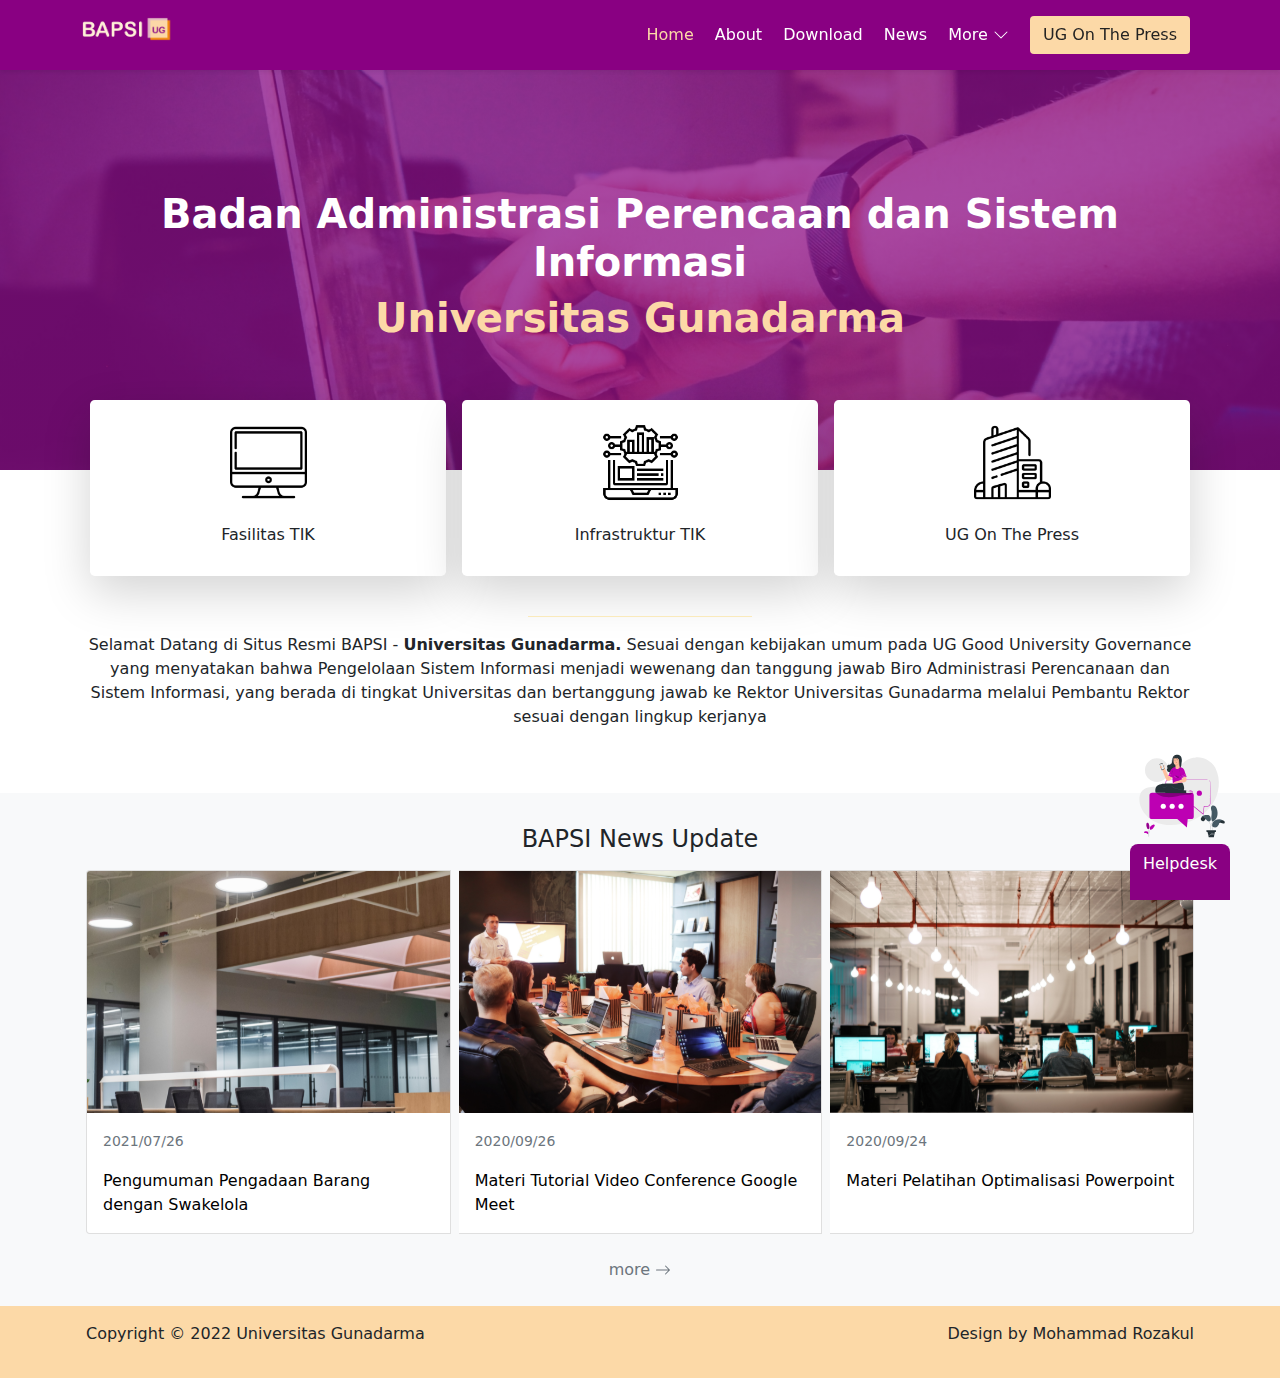
<file: index.html>
<!doctype html>
<html lang="en">

<head>
    <!-- Required meta tags -->
    <meta charset="utf-8">
    <meta name="viewport" content="width=device-width, initial-scale=1">

    <!-- Icon gundar di tab-->
    <link href='assets/Logo-Gunadarma-Universitas-Gunadarma-Original-PNG.png' rel='shortcut icon'>
    <!-- Bootstrap CSS -->
    <link href="css/bootstrap.css" rel="stylesheet">
    <!-- CSS -->
    <link rel="stylesheet" href="assets/style.css">

    <title>BAPSI UG</title>
</head>

<body>

    <!---------------------->
    <header class="ungu p-3 d-flex align-items-center sticky-top shadow-sm">
        <nav class="d-flex justify-content-between container">
            <div>
                <img src="assets/logo bapsi UG.png" alt="logo bapsi UG" height="24">
            </div>

            <div class="" id="navbar">
                <a href="#" class="tombol-navigasi mx-lg-2 text-cream">Home</a>
                <a href="about/index.html" class="tombol-navigasi mx-lg-2 ">About</a>
                <a href="download/index.html" class="tombol-navigasi mx-lg-2 ">Download</a>
                <a href="news/index.html" class="tombol-navigasi mx-lg-2 ">News</a>
                <a href="" class="tombol-navigasi mx-lg-2 " data-bs-toggle="collapse" data-bs-target="#more"
                    role="button" aria-expanded="false" aria-controls="collapseExample">More <svg
                        xmlns="http://www.w3.org/2000/svg" width="16" height="16" fill="currentColor"
                        class="bi bi-chevron-down" viewBox="0 0 16 16">
                        <path fill-rule="evenodd"
                            d="M1.646 4.646a.5.5 0 0 1 .708 0L8 10.293l5.646-5.647a.5.5 0 0 1 .708.708l-6 6a.5.5 0 0 1-.708 0l-6-6a.5.5 0 0 1 0-.708z" />
                    </svg></a>
                <a href="UG On The Press/index.html" class="btn btn-cream mx-lg-2">UG On The Press</a>
            </div>
        </nav>
    </header>
    <a href="Helpdesk/index.html" class="chat text-decoration-none">
        <img src="assets/icon-helpdesk.svg" alt="">
        <div class="ungu text-center p-2 helpdesk-chat">
            <p>Helpdesk</p>
        </div>
    </a>

    <main>

        <div class="collapse p-2 flex-row naik cream container-fluid" id="more">
            <div class="container d-flex justify-content-around">
                <a href="FAQ/index.html" class="tombol-more mx-lg-2">FAQ</a>
                <a href="Fasilitas TIK/index.html" class="tombol-more mx-lg-2">Fasilitas TIK</a>
                <a href="Infrastruktur TIK/index.html" class="tombol-more mx-lg-2">Infrastruktur TIK</a>
                <a href="staffsite/index.html" class="tombol-more mx-lg-2">Staffsite</a>
                <a href="studentsite/index.html" class="tombol-more mx-lg-2">Studentsite</a>
            </div>
        </div>

        <div class="gambar-home d-flex align-items-center">
            <div class="d-flex flex-column text-center container">
                <h1 class="h1 fw-bold text-white">Badan Administrasi Perencaan dan Sistem Informasi</h1>
                <h1 class="h1 fw-bold text-cream">Universitas Gunadarma</h1>
            </div>
        </div>



        <div class="container position-relative lebih">
            <div class="d-flex justify-content-between">
                <a href="Fasilitas TIK/index.html"
                    class="text-decoration-none w-75  mx-2 text-center text-dark p-3 p-sm-3 p-lg-4 bg-white rounded-3 shadow-lg">
                    <img src="assets/Icon Fasilitas.png" alt="icon Fasilitas Bapsi" class="w-25">
                    <br><br>
                    <h5>Fasilitas TIK</h5>
                </a>
                <a href="Infrastruktur TIK/index.html"
                    class="text-decoration-none w-75 mx-2 text-center text-dark p-3 p-sm-3 p-lg-4 bg-white rounded-3 shadow-lg">
                    <img src="assets/icon_infrastruktur.png" alt="icon Infrastruktur Bapsi" class="w-25"> <br><br>
                    <h5>Infrastruktur TIK</h5>
                </a>
                <a href="UG On The Press/index.html"
                    class="text-decoration-none w-75 mx-2 text-center text-dark p-3 p-sm-3 p-lg-4 bg-white rounded-3 shadow-lg">
                    <img src="assets/icon_UG on.png" alt="icon ug on the press bapsi" class="w-25">
                    <br><br>
                    <h5>UG On The Press</h5>
                </a>
            </div>
        </div>

        <section>
            <article class="container text-center">
                <br>
                <hr class="mx-auto text-warning" width="20%">
                <p>Selamat Datang di Situs Resmi BAPSI - <b>Universitas Gunadarma.</b> Sesuai
                    dengan kebijakan umum pada UG
                    Good University Governance yang menyatakan bahwa Pengelolaan Sistem Informasi menjadi wewenang dan
                    tanggung jawab Biro Administrasi Perencanaan dan Sistem Informasi, yang berada di tingkat
                    Universitas dan bertanggung jawab ke Rektor Universitas Gunadarma melalui Pembantu Rektor sesuai
                    dengan lingkup kerjanya</p>
                <br><br>
            </article>
        </section>
        <section class="bg-light p-4">
            <h4 class="text-center p-2">BAPSI News Update</h4>
            <div class="container">
                <div class="card-group">
                    <div class="card mx-1">
                        <a href="" class="text-decoration-none text-black">
                            <img src="assets/bg-room1.svg" class="card-img-top" alt="...">
                            <div class="card-body">
                                <p class="card-text"><small class="text-muted">2021/07/26</small></p>
                                <p class="card-text">Pengumuman Pengadaan Barang dengan Swakelola</p>
                            </div>
                        </a>
                    </div>
                    <div class="card mx-1">
                        <a href="" class="text-decoration-none text-black">
                            <img src="assets/bg-presentasi.svg" class="card-img-top" alt="...">
                            <div class="card-body">
                                <p class="card-text"><small class="text-muted">2020/09/26</small></p>
                                <p class="card-text">Materi Tutorial Video Conference Google Meet</p>
                            </div>
                        </a>
                    </div>
                    <div class="card mx-1">
                        <a href="" class="text-decoration-none text-black">
                            <img src="assets/bg-room.svg" class="card-img-top" alt="...">
                            <div class="card-body">
                                <p class="card-text"><small class="text-muted">2020/09/24</small></p>
                                <p class="card-text">Materi Pelatihan Optimalisasi Powerpoint</p>
                            </div>
                        </a>
                    </div>
                </div>
                <div class="text-center mt-4">
                    <a href="news/index.html" class="text-decoration-none text-secondary">more <svg
                            xmlns="http://www.w3.org/2000/svg" width="16" height="16" fill="currentColor"
                            class="bi bi-arrow-right" viewBox="0 0 16 16">
                            <path fill-rule="evenodd"
                                d="M1 8a.5.5 0 0 1 .5-.5h11.793l-3.147-3.146a.5.5 0 0 1 .708-.708l4 4a.5.5 0 0 1 0 .708l-4 4a.5.5 0 0 1-.708-.708L13.293 8.5H1.5A.5.5 0 0 1 1 8z" />
                        </svg></a>
                </div>
            </div>

        </section>




    </main>
    <footer class="cream">
        <div class="container d-flex p-3 menjadi-column">
            <p class="me-auto">Copyright © 2022 Universitas Gunadarma</p>
            <p>Design by Mohammad Rozakul</p>
        </div>
    </footer>


    <!-- Bootstarp Javascript -->
    <script src="js/bootstrap.js"></script>

    <!-- Popper Javascript -->
    <script src="js/popper.min.js"></script>

</body>

</html>
</file>
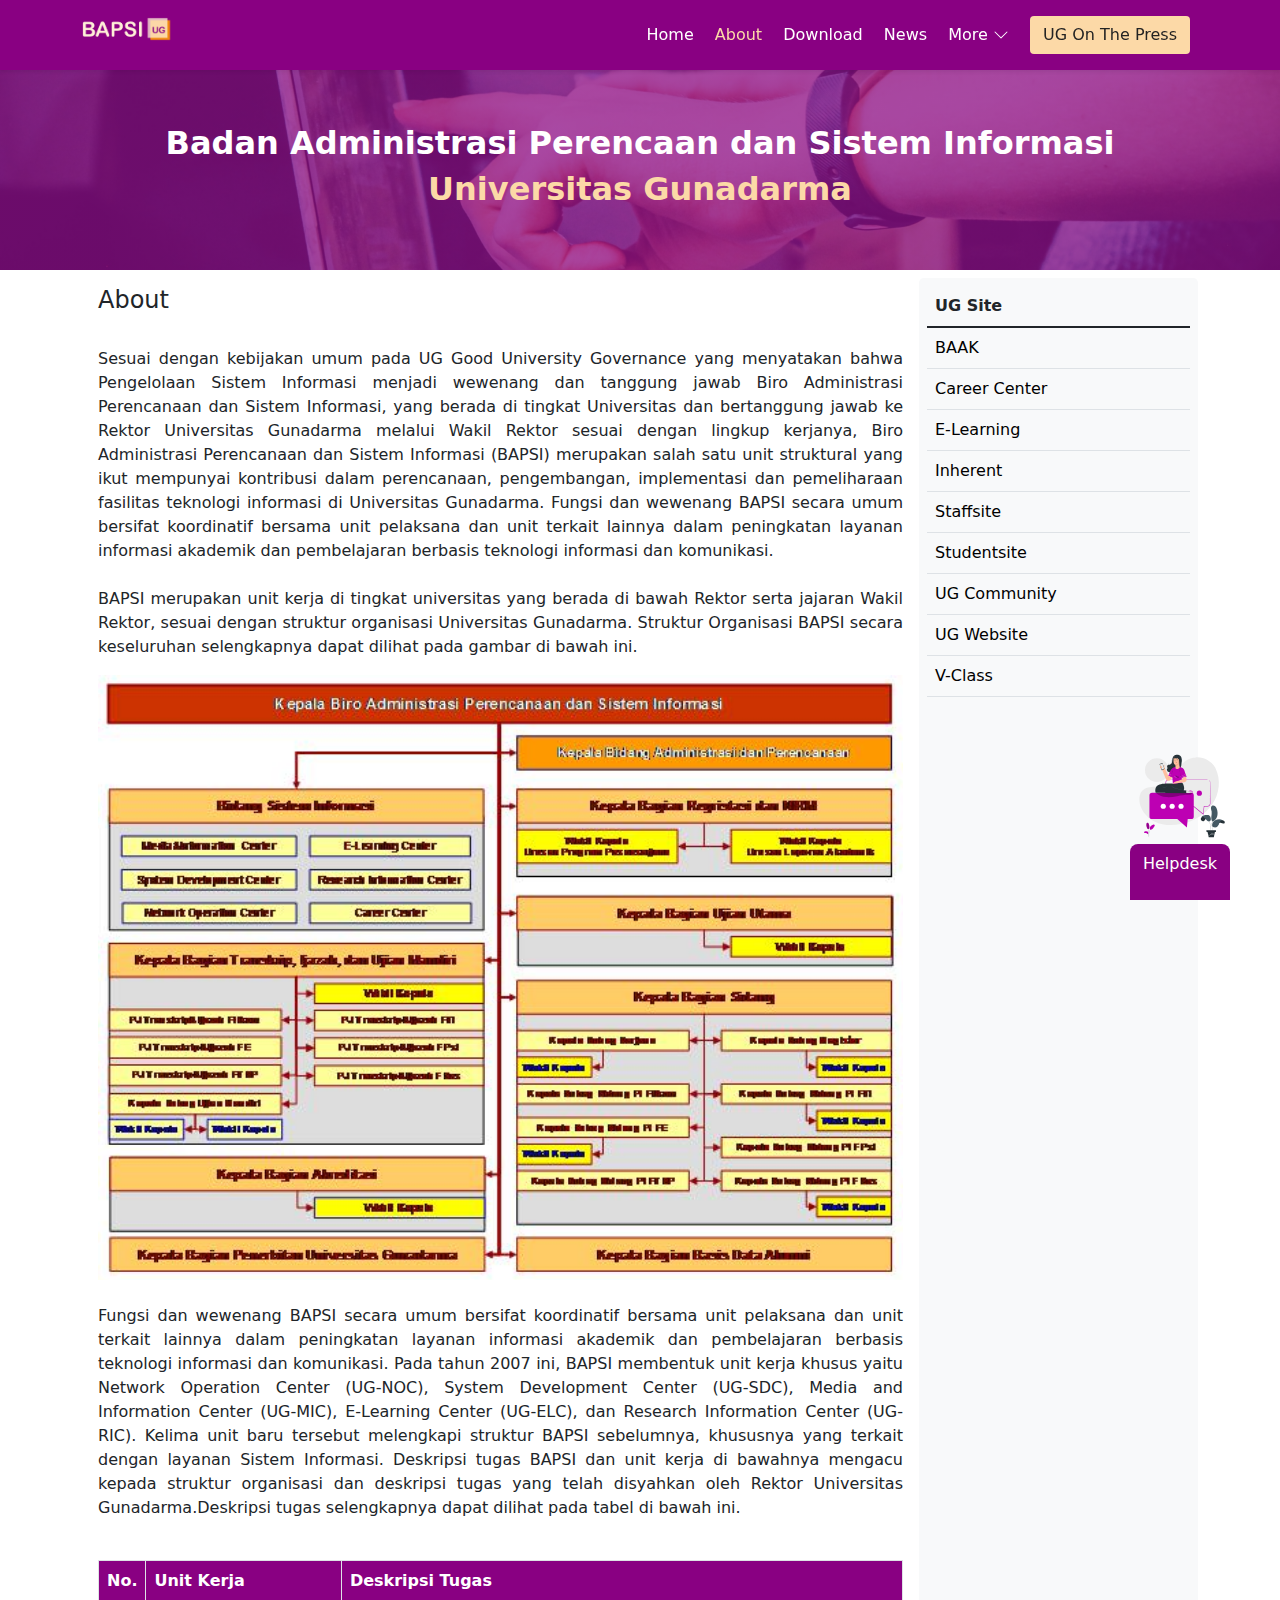
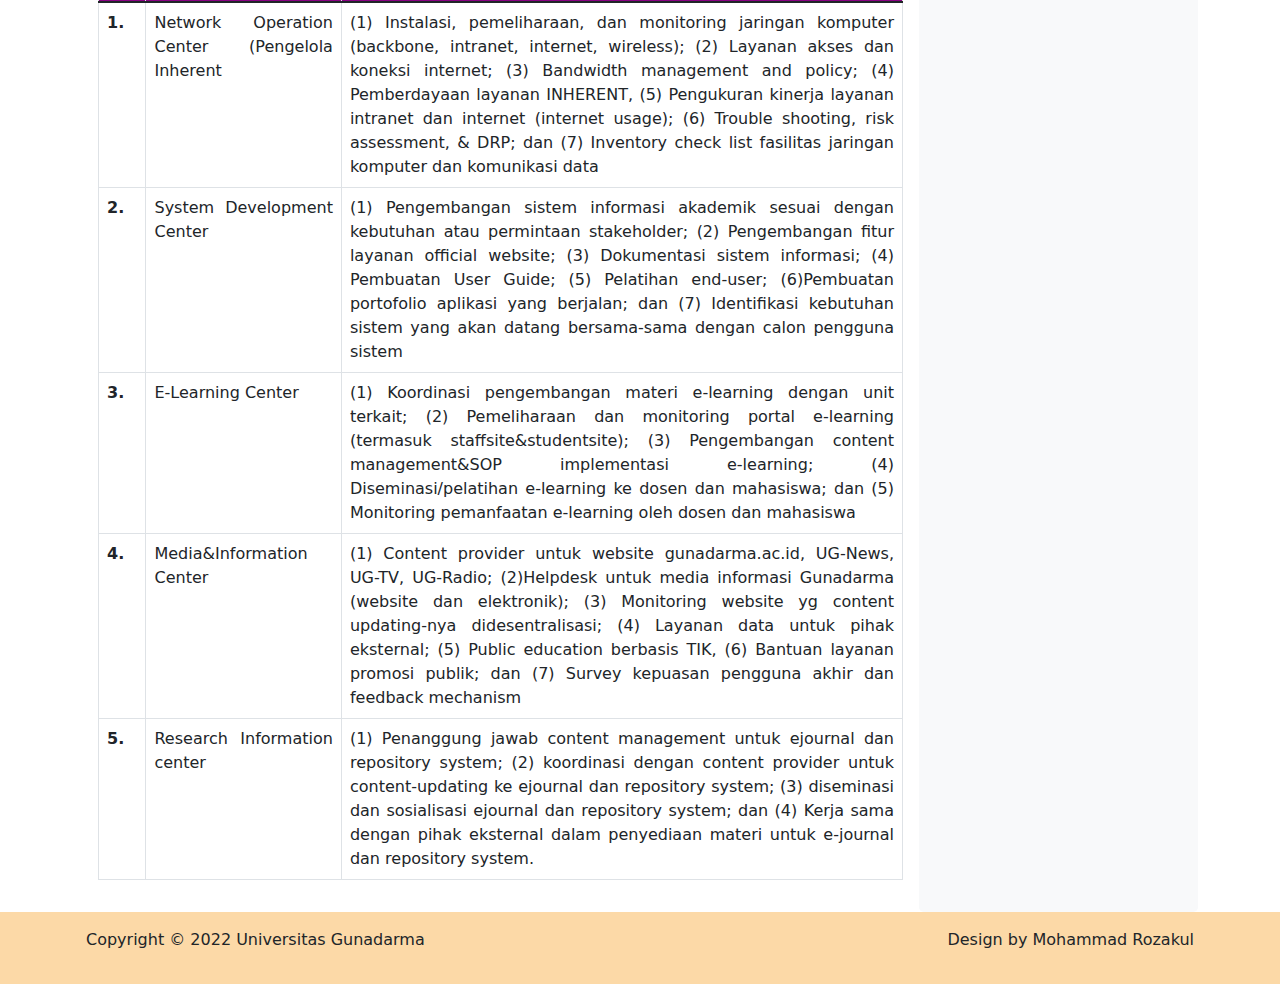
<file: about/index.html>
<!doctype html>
<html lang="en">

<head>
    <!-- Required meta tags -->
    <meta charset="utf-8">
    <meta name="viewport" content="width=device-width, initial-scale=1">

    <!-- Icon gundar di tab-->
    <link href='../assets/Logo-Gunadarma-Universitas-Gunadarma-Original-PNG.png' rel='shortcut icon'>
    <!-- Bootstrap CSS -->
    <link href="../css/bootstrap.css" rel="stylesheet">
    <!-- Vanilla CSS -->
    <link rel="stylesheet" href="../assets/style.css">
    <title>BAPSI - About</title>
</head>

<body>

    <!---------------------->
    <header class="ungu p-3 d-flex align-items-center sticky-top shadow-sm">
        <nav class="d-flex justify-content-between container">
            <div>
                <img src="../assets/logo bapsi UG.png" alt="logo bapsi UG" height="24">
            </div>

            <div class="" id="navbar">
                <a href="../index.html" class="tombol-navigasi mx-lg-2 ">Home</a>
                <a href="#" class="tombol-navigasi mx-lg-2 text-cream">About</a>
                <a href="../download/index.html" class="tombol-navigasi mx-lg-2 ">Download</a>
                <a href="../news/index.html" class="tombol-navigasi mx-lg-2 ">News</a>
                <a href="" class="tombol-navigasi mx-lg-2 " data-bs-toggle="collapse" data-bs-target="#more"
                    role="button" aria-expanded="false" aria-controls="collapseExample">More <svg
                        xmlns="http://www.w3.org/2000/svg" width="16" height="16" fill="currentColor"
                        class="bi bi-chevron-down" viewBox="0 0 16 16">
                        <path fill-rule="evenodd"
                            d="M1.646 4.646a.5.5 0 0 1 .708 0L8 10.293l5.646-5.647a.5.5 0 0 1 .708.708l-6 6a.5.5 0 0 1-.708 0l-6-6a.5.5 0 0 1 0-.708z" />
                    </svg></a>
                <a href="../UG On The Press/index.html" class="btn btn-cream mx-lg-2">UG On The Press</a>
            </div>
        </nav>
    </header>
    <a href="../Helpdesk/index.html" class="chat text-decoration-none">
        <img src="../assets/icon-helpdesk.svg" alt="">
        <div class="ungu text-center p-2 helpdesk-chat">
            <p>Helpdesk</p>
        </div>
    </a>

    <main>

        <div class="collapse p-2 flex-row naik cream container-fluid" id="more">
            <div class="container d-flex justify-content-around">
                <a href="../FAQ/index.html" class="tombol-more mx-lg-2">FAQ</a>
                <a href="../Fasilitas TIK/index.html" class="tombol-more mx-lg-2">Fasilitas TIK</a>
                <a href="../Infrastruktur TIK/index.html" class="tombol-more mx-lg-2">Infrastruktur TIK</a>
                <a href="../staffsite/index.html" class="tombol-more mx-lg-2">Staffsite</a>
                <a href="../studentsite/index.html" class="tombol-more mx-lg-2">Studentsite</a>
            </div>
        </div>

        <div class="gambar-utama d-flex align-items-center">
            <div class="d-flex flex-column text-center container">
                <h1 class="h2 fw-bold text-white">Badan Administrasi Perencaan dan Sistem Informasi</h1>
                <h1 class="h2 fw-bold text-cream">Universitas Gunadarma</h1>
            </div>
        </div>
        <div class="d-flex container menjadi-column">
            <div class="w-75 p-3 justify lebar-full">
                <h4>About</h4>
                <br>
                <p>Sesuai dengan kebijakan umum pada UG Good University Governance yang menyatakan bahwa Pengelolaan
                    Sistem Informasi menjadi wewenang dan tanggung jawab Biro Administrasi Perencanaan dan Sistem
                    Informasi, yang berada di tingkat Universitas dan bertanggung jawab ke Rektor Universitas Gunadarma
                    melalui Wakil Rektor sesuai dengan lingkup kerjanya, Biro Administrasi Perencanaan dan Sistem
                    Informasi (BAPSI) merupakan salah satu unit struktural yang ikut mempunyai kontribusi dalam
                    perencanaan, pengembangan, implementasi dan pemeliharaan fasilitas teknologi informasi di
                    Universitas Gunadarma. Fungsi dan wewenang BAPSI secara umum bersifat koordinatif bersama unit
                    pelaksana dan unit terkait lainnya dalam peningkatan layanan informasi akademik dan pembelajaran
                    berbasis teknologi informasi dan komunikasi.
                    <br><br>
                    BAPSI merupakan unit kerja di tingkat universitas yang berada di bawah Rektor serta jajaran Wakil
                    Rektor, sesuai dengan struktur organisasi Universitas Gunadarma. Struktur Organisasi BAPSI secara
                    keseluruhan selengkapnya dapat dilihat pada gambar di bawah ini.</p>
                <img src="../assets/struktur-bapsi.jpg" alt="struktur-bapsi" width="100%">
                <br><br>
                <p>Fungsi dan wewenang BAPSI secara umum bersifat koordinatif bersama unit pelaksana dan unit terkait
                    lainnya dalam peningkatan layanan informasi akademik dan pembelajaran berbasis teknologi informasi
                    dan komunikasi. Pada tahun 2007 ini, BAPSI membentuk unit kerja khusus yaitu Network Operation
                    Center (UG-NOC), System Development Center (UG-SDC), Media and Information Center (UG-MIC),
                    E-Learning Center (UG-ELC), dan Research Information Center (UG-RIC). Kelima unit baru tersebut
                    melengkapi struktur BAPSI sebelumnya, khususnya yang terkait dengan layanan Sistem Informasi.

                    Deskripsi tugas BAPSI dan unit kerja di bawahnya mengacu kepada struktur organisasi dan deskripsi
                    tugas yang telah disyahkan oleh Rektor Universitas Gunadarma.Deskripsi tugas selengkapnya dapat
                    dilihat pada tabel di bawah ini.</p>
                <br>
                <table class="table table-hover table-bordered w-100 lebar-full">
                    <thead class="ungu text-white">
                        <tr>
                            <th>No.</th>
                            <th>Unit Kerja</th>
                            <th>Deskripsi Tugas</th>
                        </tr>
                    </thead>

                    <tbody>
                        <tr>
                            <th>1. </th>
                            <td>Network Operation Center

                                (Pengelola Inherent</td>
                            <td>(1) Instalasi, pemeliharaan, dan monitoring jaringan komputer (backbone, intranet,
                                internet, wireless); (2) Layanan akses dan koneksi internet; (3) Bandwidth management
                                and policy; (4) Pemberdayaan layanan INHERENT, (5) Pengukuran kinerja layanan intranet
                                dan internet (internet usage); (6) Trouble shooting, risk assessment, & DRP; dan (7)
                                Inventory check list fasilitas jaringan komputer dan komunikasi data</td>
                        </tr>

                        <tr>
                            <th>2. </th>
                            <td>System Development Center</td>
                            <td>(1) Pengembangan sistem informasi akademik sesuai dengan kebutuhan atau permintaan
                                stakeholder; (2) Pengembangan fitur layanan official website; (3) Dokumentasi sistem
                                informasi; (4) Pembuatan User Guide; (5) Pelatihan end-user; (6)Pembuatan portofolio
                                aplikasi yang berjalan; dan (7) Identifikasi kebutuhan sistem yang akan datang
                                bersama-sama dengan calon pengguna sistem</td>
                        </tr>

                        <tr>
                            <th>3. </th>
                            <td>E-Learning Center</td>
                            <td>(1) Koordinasi pengembangan materi e-learning dengan unit terkait; (2) Pemeliharaan dan
                                monitoring portal e-learning (termasuk staffsite&studentsite); (3) Pengembangan content
                                management&SOP implementasi e-learning; (4) Diseminasi/pelatihan e-learning ke dosen dan
                                mahasiswa; dan (5) Monitoring pemanfaatan e-learning oleh dosen dan mahasiswa</td>
                        </tr>

                        <tr>
                            <th>4. </th>
                            <td>Media&Information Center</td>
                            <td>(1) Content provider untuk website gunadarma.ac.id, UG-News, UG-TV, UG-Radio;
                                (2)Helpdesk untuk media informasi Gunadarma (website dan elektronik); (3) Monitoring
                                website yg content updating-nya didesentralisasi; (4) Layanan data untuk pihak
                                eksternal; (5) Public education berbasis TIK, (6) Bantuan layanan promosi publik; dan
                                (7) Survey kepuasan pengguna akhir dan feedback mechanism</td>
                        </tr>

                        <tr>
                            <th>5. </th>
                            <td>
                                Research Information center</td>
                            <td>(1) Penanggung jawab content management untuk ejournal dan repository system; (2)
                                koordinasi dengan content provider untuk content-updating ke ejournal dan repository
                                system; (3) diseminasi dan sosialisasi ejournal dan repository system; dan (4) Kerja
                                sama dengan pihak eksternal dalam penyediaan materi untuk e-journal dan repository
                                system.</td>
                        </tr>




                    </tbody>
                </table>



            </div>
            <div class="w-25 p-2 mt-2 bg-light rounded-3 ug-site lebar-full">
                <table class="table table-hover">
                    <thead class="">
                        <th>UG Site</th>
                    </thead>
                    <tbody class="UG-site-link">
                        <tr>
                            <td><a href="https://baak.gunadarma.ac.id/" class="text-decoration-none text-black">BAAK</a>
                            </td>
                        </tr>
                        <tr>
                            <td><a href="http://career.gunadarma.ac.id/" class="text-decoration-none text-black">Career
                                    Center</a></td>
                        </tr>
                        <tr>
                            <td><a href="http://elearning.gunadarma.ac.id/"
                                    class="text-decoration-none text-black">E-Learning</a></td>
                        </tr>
                        <tr>
                            <td><a href="http://inherent.gunadarma.ac.id/"
                                    class="text-decoration-none text-black">Inherent</a></td>
                        </tr>
                        <tr>
                            <td><a href="http://staffsite.gunadarma.ac.id/"
                                    class="text-decoration-none text-black">Staffsite</a></td>
                        </tr>
                        <tr>
                            <td><a href="http://studentsite.gunadarma.ac.id/"
                                    class="text-decoration-none text-black">Studentsite</a></td>
                        </tr>
                        <tr>
                            <td><a href="http://community.gunadarma.ac.id/" class="text-decoration-none text-black">UG
                                    Community</a></td>
                        </tr>
                        <tr>
                            <td><a href="https://gunadarma.ac.id/" class="text-decoration-none text-black">UG
                                    Website</a></td>
                        </tr>
                        <tr>
                            <td><a href="https://v-class.gunadarma.ac.id/"
                                    class="text-decoration-none text-black">V-Class</a></td>
                        </tr>
                    </tbody>
                </table>
            </div>
        </div>



    </main>
    <footer class="cream">
        <div class="container d-flex p-3">
            <p class="me-auto">Copyright © 2022 Universitas Gunadarma</p>
            <p>Design by Mohammad Rozakul</p>
        </div>
    </footer>








    <!-- Bootstarp Javascript -->
    <script src="../js/bootstrap.js"></script>

    <!-- Popper Javascript -->
    <script src="../js/popper.min.js"></script>

</body>

</html>
</file>
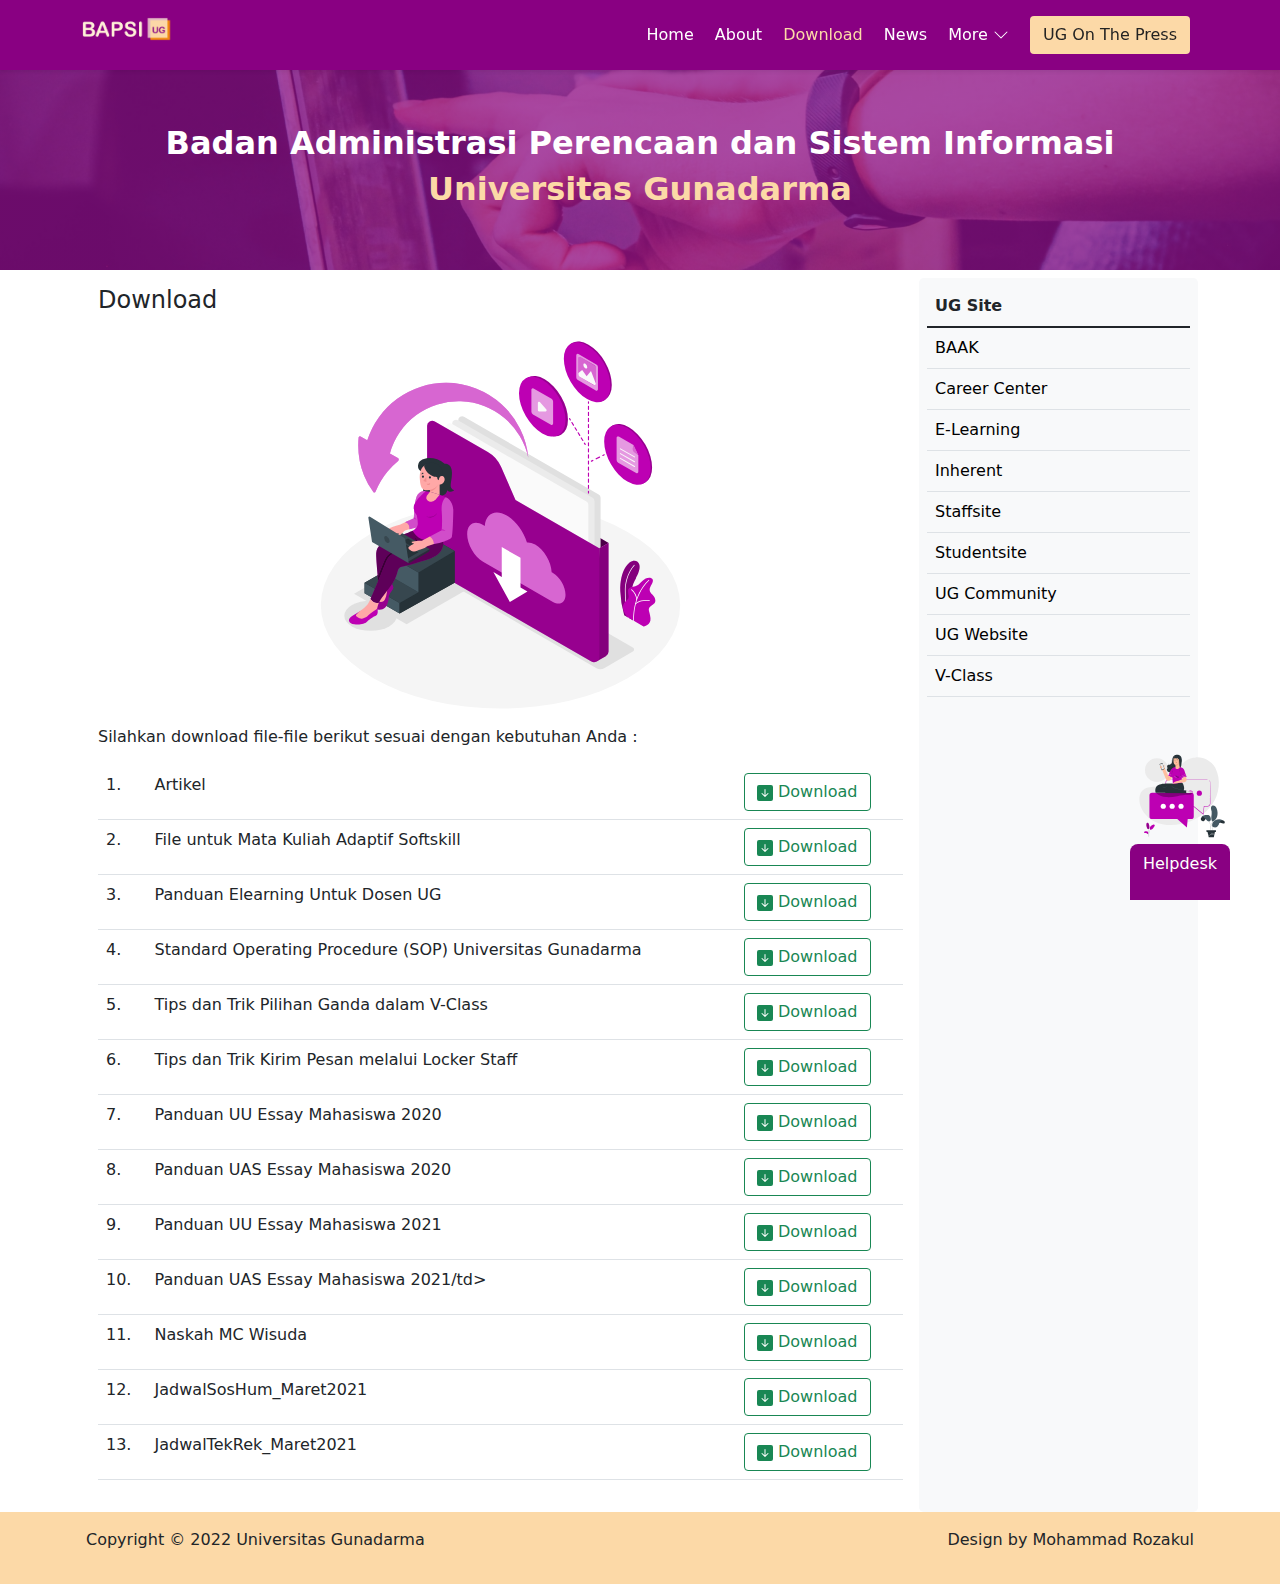
<file: download/index.html>
<!doctype html>
<html lang="en">

<head>
    <!-- Required meta tags -->
    <meta charset="utf-8">
    <meta name="viewport" content="width=device-width, initial-scale=1">

    <!-- Icon gundar di tab-->
    <link href='../assets/Logo-Gunadarma-Universitas-Gunadarma-Original-PNG.png' rel='shortcut icon'>
    <!-- Bootstrap CSS -->
    <link href="../css/bootstrap.css" rel="stylesheet">
    <!-- Vanilla CSS -->
    <link rel="stylesheet" href="../assets/style.css">
    <title>BAPSI - Download</title>
</head>

<body>

    <!---------------------->
    <header class="ungu p-3 d-flex align-items-center sticky-top shadow-sm">
        <nav class="d-flex justify-content-between container">
            <div>
                <img src="../assets/logo bapsi UG.png" alt="logo bapsi UG" height="24">
            </div>

            <div class="" id="navbar">
                <a href="../index.html" class="tombol-navigasi mx-lg-2 ">Home</a>
                <a href="../about/index.html" class="tombol-navigasi mx-lg-2">About</a>
                <a href="#" class="tombol-navigasi mx-lg-2 text-cream">Download</a>
                <a href="../news/index.html" class="tombol-navigasi mx-lg-2 ">News</a>
                <a href="" class="tombol-navigasi mx-lg-2 " data-bs-toggle="collapse" data-bs-target="#more"
                    role="button" aria-expanded="false" aria-controls="collapseExample">More <svg
                        xmlns="http://www.w3.org/2000/svg" width="16" height="16" fill="currentColor"
                        class="bi bi-chevron-down" viewBox="0 0 16 16">
                        <path fill-rule="evenodd"
                            d="M1.646 4.646a.5.5 0 0 1 .708 0L8 10.293l5.646-5.647a.5.5 0 0 1 .708.708l-6 6a.5.5 0 0 1-.708 0l-6-6a.5.5 0 0 1 0-.708z" />
                    </svg></a>
                <a href="../UG On The Press/index.html" class="btn btn-cream mx-lg-2">UG On The Press</a>
            </div>
        </nav>
    </header>
    <a href="../Helpdesk/index.html" class="chat text-decoration-none">
        <img src="../assets/icon-helpdesk.svg" alt="">
        <div class="ungu text-center p-2 helpdesk-chat">
            <p>Helpdesk</p>
        </div>
    </a>

    <main>

        <div class="collapse p-2 flex-row naik cream container-fluid" id="more">
            <div class="container d-flex justify-content-around">
                <a href="../FAQ/index.html" class="tombol-more mx-lg-2">FAQ</a>
                <a href="../Fasilitas TIK/index.html" class="tombol-more mx-lg-2">Fasilitas TIK</a>
                <a href="../Infrastruktur TIK/index.html" class="tombol-more mx-lg-2">Infrastruktur TIK</a>
                <a href="../staffsite/index.html" class="tombol-more mx-lg-2">Staffsite</a>
                <a href="../studentsite/index.html" class="tombol-more mx-lg-2">Studentsite</a>
            </div>
        </div>

        <div class="gambar-utama d-flex align-items-center">
            <div class="d-flex flex-column text-center container">
                <h1 class="h2 fw-bold text-white">Badan Administrasi Perencaan dan Sistem Informasi</h1>
                <h1 class="h2 fw-bold text-cream">Universitas Gunadarma</h1>
            </div>
        </div>



        <div class="d-flex container menjadi-column">
            <div class="w-75 p-3 lebar-full d-flex flex-column">
                <h4>Download</h4>
                <a href="" class="text-center">
                    <img src="../assets/logo_download.svg" alt="" class="w-50 text-center">
                </a>
                <p>Silahkan download file-file berikut sesuai dengan kebutuhan Anda :</p>
                <table class="table table-hover">
                    <tr>
                        <td>1. </td>
                        <td>Artikel</td>
                        <td>
                            <a href="" class="btn btn-outline-success"><svg xmlns="http://www.w3.org/2000/svg"
                                    width="16" height="16" fill="currentColor" class="bi bi-arrow-down-square-fill"
                                    viewBox="0 0 16 16">
                                    <path
                                        d="M2 0a2 2 0 0 0-2 2v12a2 2 0 0 0 2 2h12a2 2 0 0 0 2-2V2a2 2 0 0 0-2-2H2zm6.5 4.5v5.793l2.146-2.147a.5.5 0 0 1 .708.708l-3 3a.5.5 0 0 1-.708 0l-3-3a.5.5 0 1 1 .708-.708L7.5 10.293V4.5a.5.5 0 0 1 1 0z" />
                                </svg> Download</a>

                        </td>
                    </tr>
                    <tr>
                        <td>2. </td>
                        <td>File untuk Mata Kuliah Adaptif Softskill</td>
                        <td>
                            <a href="http://bapsi.gunadarma.ac.id/category/download/softskill/"
                                class="btn btn-outline-success"><svg xmlns="http://www.w3.org/2000/svg" width="16"
                                    height="16" fill="currentColor" class="bi bi-arrow-down-square-fill"
                                    viewBox="0 0 16 16">
                                    <path
                                        d="M2 0a2 2 0 0 0-2 2v12a2 2 0 0 0 2 2h12a2 2 0 0 0 2-2V2a2 2 0 0 0-2-2H2zm6.5 4.5v5.793l2.146-2.147a.5.5 0 0 1 .708.708l-3 3a.5.5 0 0 1-.708 0l-3-3a.5.5 0 1 1 .708-.708L7.5 10.293V4.5a.5.5 0 0 1 1 0z" />
                                </svg> Download</a>

                        </td>
                    </tr>
                    <tr>
                        <td>3. </td>
                        <td>Panduan Elearning Untuk Dosen UG</td>
                        <td>
                            <a href="http://bapsi.gunadarma.ac.id/wp-content/uploads/2020/03/PanduanElearningUntukTeacherUG2016.pdf"
                                class="btn btn-outline-success"><svg xmlns="http://www.w3.org/2000/svg" width="16"
                                    height="16" fill="currentColor" class="bi bi-arrow-down-square-fill"
                                    viewBox="0 0 16 16">
                                    <path
                                        d="M2 0a2 2 0 0 0-2 2v12a2 2 0 0 0 2 2h12a2 2 0 0 0 2-2V2a2 2 0 0 0-2-2H2zm6.5 4.5v5.793l2.146-2.147a.5.5 0 0 1 .708.708l-3 3a.5.5 0 0 1-.708 0l-3-3a.5.5 0 1 1 .708-.708L7.5 10.293V4.5a.5.5 0 0 1 1 0z" />
                                </svg> Download</a>

                        </td>
                    </tr>
                    <tr>
                        <td>4. </td>
                        <td>Standard Operating Procedure (SOP) Universitas Gunadarma</td>
                        <td>
                            <a href="http://bapsi.gunadarma.ac.id/category/download/sop/"
                                class="btn btn-outline-success"><svg xmlns="http://www.w3.org/2000/svg" width="16"
                                    height="16" fill="currentColor" class="bi bi-arrow-down-square-fill"
                                    viewBox="0 0 16 16">
                                    <path
                                        d="M2 0a2 2 0 0 0-2 2v12a2 2 0 0 0 2 2h12a2 2 0 0 0 2-2V2a2 2 0 0 0-2-2H2zm6.5 4.5v5.793l2.146-2.147a.5.5 0 0 1 .708.708l-3 3a.5.5 0 0 1-.708 0l-3-3a.5.5 0 1 1 .708-.708L7.5 10.293V4.5a.5.5 0 0 1 1 0z" />
                                </svg> Download</a>

                        </td>
                    </tr>
                    <tr>
                        <td>5. </td>
                        <td>Tips dan Trik Pilihan Ganda dalam V-Class</td>
                        <td>
                            <a href="http://bapsi.gunadarma.ac.id/wp-content/uploads/2014/10/Tips-Trik-Pilihan-Ganda.pdf"
                                class="btn btn-outline-success"><svg xmlns="http://www.w3.org/2000/svg" width="16"
                                    height="16" fill="currentColor" class="bi bi-arrow-down-square-fill"
                                    viewBox="0 0 16 16">
                                    <path
                                        d="M2 0a2 2 0 0 0-2 2v12a2 2 0 0 0 2 2h12a2 2 0 0 0 2-2V2a2 2 0 0 0-2-2H2zm6.5 4.5v5.793l2.146-2.147a.5.5 0 0 1 .708.708l-3 3a.5.5 0 0 1-.708 0l-3-3a.5.5 0 1 1 .708-.708L7.5 10.293V4.5a.5.5 0 0 1 1 0z" />
                                </svg> Download</a>

                        </td>
                    </tr>
                    <tr>
                        <td>6. </td>
                        <td>Tips dan Trik Kirim Pesan melalui Locker Staff</td>
                        <td>
                            <a href="http://bapsi.gunadarma.ac.id/wp-content/uploads/2014/10/Tips-dan-Trik-Kirim-Pesan-melalui-Locker-Staff-ok.pdf"
                                class="btn btn-outline-success"><svg xmlns="http://www.w3.org/2000/svg" width="16"
                                    height="16" fill="currentColor" class="bi bi-arrow-down-square-fill"
                                    viewBox="0 0 16 16">
                                    <path
                                        d="M2 0a2 2 0 0 0-2 2v12a2 2 0 0 0 2 2h12a2 2 0 0 0 2-2V2a2 2 0 0 0-2-2H2zm6.5 4.5v5.793l2.146-2.147a.5.5 0 0 1 .708.708l-3 3a.5.5 0 0 1-.708 0l-3-3a.5.5 0 1 1 .708-.708L7.5 10.293V4.5a.5.5 0 0 1 1 0z" />
                                </svg> Download</a>

                        </td>
                    </tr>
                    <tr>
                        <td>7. </td>
                        <td>Panduan UU Essay Mahasiswa 2020</td>
                        <td>
                            <a href="http://bapsi.gunadarma.ac.id/wp-content/uploads/2020/07/Panduan-UU-Essay-Mahasiswa.pdf"
                                class="btn btn-outline-success"><svg xmlns="http://www.w3.org/2000/svg" width="16"
                                    height="16" fill="currentColor" class="bi bi-arrow-down-square-fill"
                                    viewBox="0 0 16 16">
                                    <path
                                        d="M2 0a2 2 0 0 0-2 2v12a2 2 0 0 0 2 2h12a2 2 0 0 0 2-2V2a2 2 0 0 0-2-2H2zm6.5 4.5v5.793l2.146-2.147a.5.5 0 0 1 .708.708l-3 3a.5.5 0 0 1-.708 0l-3-3a.5.5 0 1 1 .708-.708L7.5 10.293V4.5a.5.5 0 0 1 1 0z" />
                                </svg> Download</a>

                        </td>
                    </tr>
                    <tr>
                        <td>8. </td>
                        <td>Panduan UAS Essay Mahasiswa 2020</td>
                        <td>
                            <a href="http://bapsi.gunadarma.ac.id/wp-content/uploads/2020/07/Panduan-UAS-Essay-Mahasiswa.pdf"
                                class="btn btn-outline-success"><svg xmlns="http://www.w3.org/2000/svg" width="16"
                                    height="16" fill="currentColor" class="bi bi-arrow-down-square-fill"
                                    viewBox="0 0 16 16">
                                    <path
                                        d="M2 0a2 2 0 0 0-2 2v12a2 2 0 0 0 2 2h12a2 2 0 0 0 2-2V2a2 2 0 0 0-2-2H2zm6.5 4.5v5.793l2.146-2.147a.5.5 0 0 1 .708.708l-3 3a.5.5 0 0 1-.708 0l-3-3a.5.5 0 1 1 .708-.708L7.5 10.293V4.5a.5.5 0 0 1 1 0z" />
                                </svg> Download</a>

                        </td>
                    </tr>
                    <tr>
                        <td>9. </td>
                        <td>Panduan UU Essay Mahasiswa 2021</td>
                        <td>
                            <a href="http://bapsi.gunadarma.ac.id/wp-content/uploads/2021/01/PedomanUUEssayMahasiswa-uu121.pdf"
                                class="btn btn-outline-success"><svg xmlns="http://www.w3.org/2000/svg" width="16"
                                    height="16" fill="currentColor" class="bi bi-arrow-down-square-fill"
                                    viewBox="0 0 16 16">
                                    <path
                                        d="M2 0a2 2 0 0 0-2 2v12a2 2 0 0 0 2 2h12a2 2 0 0 0 2-2V2a2 2 0 0 0-2-2H2zm6.5 4.5v5.793l2.146-2.147a.5.5 0 0 1 .708.708l-3 3a.5.5 0 0 1-.708 0l-3-3a.5.5 0 1 1 .708-.708L7.5 10.293V4.5a.5.5 0 0 1 1 0z" />
                                </svg> Download</a>

                        </td>
                    </tr>
                    <tr>
                        <td>10. </td>
                        <td>Panduan UAS Essay Mahasiswa 2021/td>
                        <td>
                            <a href="http://bapsi.gunadarma.ac.id/wp-content/uploads/2021/01/PTA2021PanduanUjianEssayMahasiswa.pdf"
                                class="btn btn-outline-success"><svg xmlns="http://www.w3.org/2000/svg" width="16"
                                    height="16" fill="currentColor" class="bi bi-arrow-down-square-fill"
                                    viewBox="0 0 16 16">
                                    <path
                                        d="M2 0a2 2 0 0 0-2 2v12a2 2 0 0 0 2 2h12a2 2 0 0 0 2-2V2a2 2 0 0 0-2-2H2zm6.5 4.5v5.793l2.146-2.147a.5.5 0 0 1 .708.708l-3 3a.5.5 0 0 1-.708 0l-3-3a.5.5 0 1 1 .708-.708L7.5 10.293V4.5a.5.5 0 0 1 1 0z" />
                                </svg> Download</a>

                        </td>
                    </tr>
                    <tr>
                        <td>11. </td>
                        <td>Naskah MC Wisuda</td>
                        <td>
                            <a href="http://bapsi.gunadarma.ac.id/wp-content/uploads/2021/03/Naskah-MC-Wisuda.pdf"
                                class="btn btn-outline-success"><svg xmlns="http://www.w3.org/2000/svg" width="16"
                                    height="16" fill="currentColor" class="bi bi-arrow-down-square-fill"
                                    viewBox="0 0 16 16">
                                    <path
                                        d="M2 0a2 2 0 0 0-2 2v12a2 2 0 0 0 2 2h12a2 2 0 0 0 2-2V2a2 2 0 0 0-2-2H2zm6.5 4.5v5.793l2.146-2.147a.5.5 0 0 1 .708.708l-3 3a.5.5 0 0 1-.708 0l-3-3a.5.5 0 1 1 .708-.708L7.5 10.293V4.5a.5.5 0 0 1 1 0z" />
                                </svg> Download</a>

                        </td>
                    </tr>
                    <tr>
                        <td>12. </td>
                        <td>JadwalSosHum_Maret2021</td>
                        <td>
                            <a href="http://bapsi.gunadarma.ac.id/wp-content/uploads/2021/03/JadwalSosHum_Maret2021.pdf"
                                class="btn btn-outline-success"><svg xmlns="http://www.w3.org/2000/svg" width="16"
                                    height="16" fill="currentColor" class="bi bi-arrow-down-square-fill"
                                    viewBox="0 0 16 16">
                                    <path
                                        d="M2 0a2 2 0 0 0-2 2v12a2 2 0 0 0 2 2h12a2 2 0 0 0 2-2V2a2 2 0 0 0-2-2H2zm6.5 4.5v5.793l2.146-2.147a.5.5 0 0 1 .708.708l-3 3a.5.5 0 0 1-.708 0l-3-3a.5.5 0 1 1 .708-.708L7.5 10.293V4.5a.5.5 0 0 1 1 0z" />
                                </svg> Download</a>

                        </td>
                    </tr>
                    <tr>
                        <td>13. </td>
                        <td>JadwalTekRek_Maret2021</td>
                        <td>
                            <a href="http://bapsi.gunadarma.ac.id/wp-content/uploads/2021/03/JadwalTekRek_Maret2021.pdf"
                                class="btn btn-outline-success"><svg xmlns="http://www.w3.org/2000/svg" width="16"
                                    height="16" fill="currentColor" class="bi bi-arrow-down-square-fill"
                                    viewBox="0 0 16 16">
                                    <path
                                        d="M2 0a2 2 0 0 0-2 2v12a2 2 0 0 0 2 2h12a2 2 0 0 0 2-2V2a2 2 0 0 0-2-2H2zm6.5 4.5v5.793l2.146-2.147a.5.5 0 0 1 .708.708l-3 3a.5.5 0 0 1-.708 0l-3-3a.5.5 0 1 1 .708-.708L7.5 10.293V4.5a.5.5 0 0 1 1 0z" />
                                </svg> Download</a>

                        </td>
                    </tr>
                </table>
            </div>
            <div class="w-25 p-2 mt-2 bg-light rounded-3 ug-site lebar-full">
                <table class="table table-hover">
                    <thead class="">
                        <th>UG Site</th>
                    </thead>
                    <tbody class="UG-site-link">
                        <tr>
                            <td><a href="https://baak.gunadarma.ac.id/" class="text-decoration-none text-black">BAAK</a>
                            </td>
                        </tr>
                        <tr>
                            <td><a href="http://career.gunadarma.ac.id/" class="text-decoration-none text-black">Career
                                    Center</a></td>
                        </tr>
                        <tr>
                            <td><a href="http://elearning.gunadarma.ac.id/"
                                    class="text-decoration-none text-black">E-Learning</a></td>
                        </tr>
                        <tr>
                            <td><a href="http://inherent.gunadarma.ac.id/"
                                    class="text-decoration-none text-black">Inherent</a></td>
                        </tr>
                        <tr>
                            <td><a href="http://staffsite.gunadarma.ac.id/"
                                    class="text-decoration-none text-black">Staffsite</a></td>
                        </tr>
                        <tr>
                            <td><a href="http://studentsite.gunadarma.ac.id/"
                                    class="text-decoration-none text-black">Studentsite</a></td>
                        </tr>
                        <tr>
                            <td><a href="http://community.gunadarma.ac.id/" class="text-decoration-none text-black">UG
                                    Community</a></td>
                        </tr>
                        <tr>
                            <td><a href="https://gunadarma.ac.id/" class="text-decoration-none text-black">UG
                                    Website</a></td>
                        </tr>
                        <tr>
                            <td><a href="https://v-class.gunadarma.ac.id/"
                                    class="text-decoration-none text-black">V-Class</a></td>
                        </tr>
                    </tbody>
                </table>
            </div>
        </div>



    </main>
    <footer class="cream">
        <div class="container d-flex p-3">
            <p class="me-auto">Copyright © 2022 Universitas Gunadarma</p>
            <p>Design by Mohammad Rozakul</p>
        </div>
    </footer>








    <!-- Bootstarp Javascript -->
    <script src="../js/bootstrap.js"></script>

    <!-- Popper Javascript -->
    <script src="../js/popper.min.js"></script>

</body>

</html>
</file>
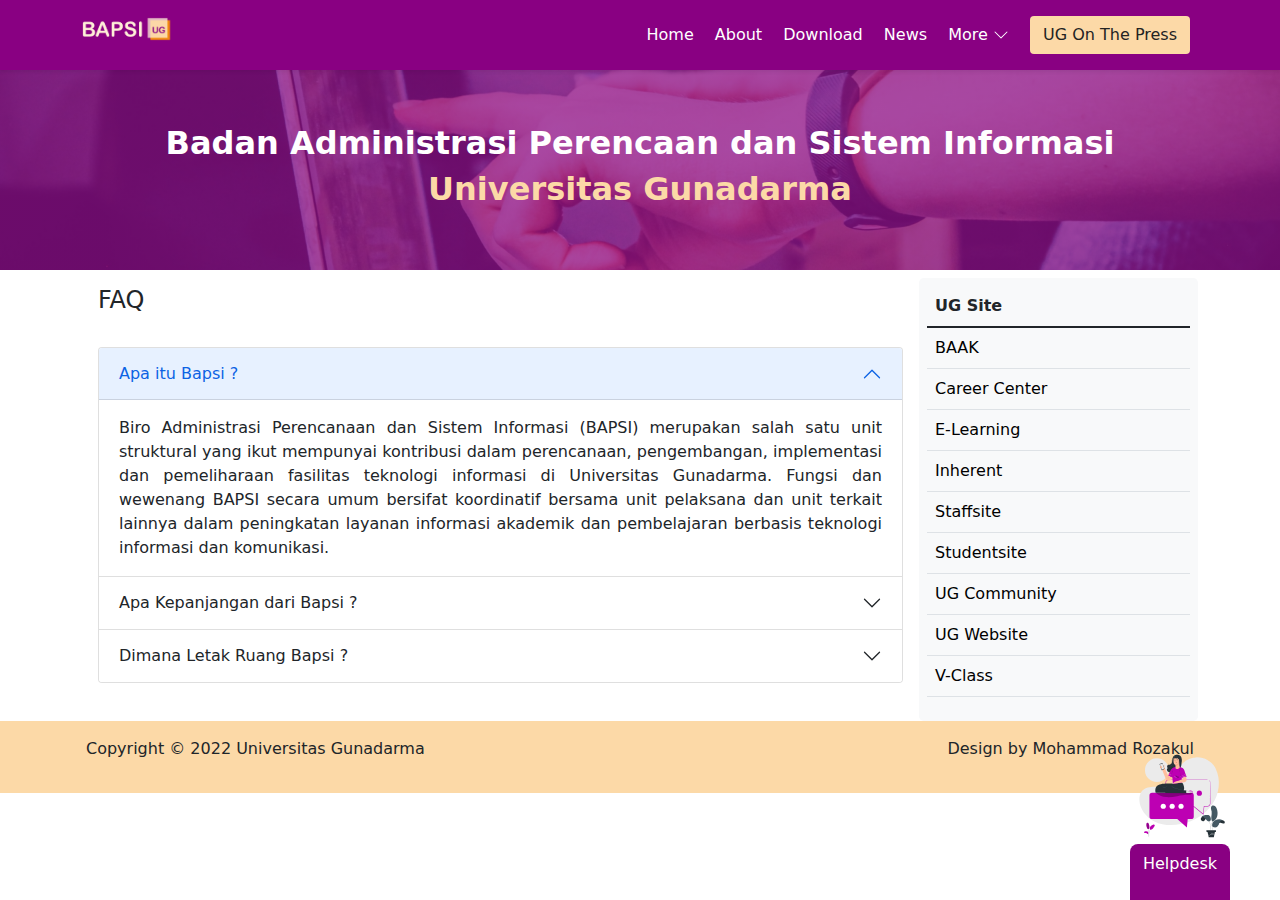
<file: FAQ/index.html>
<!doctype html>
<html lang="en">

<head>
    <!-- Required meta tags -->
    <meta charset="utf-8">
    <meta name="viewport" content="width=device-width, initial-scale=1">

    <!-- Icon gundar di tab-->
    <link href='../assets/Logo-Gunadarma-Universitas-Gunadarma-Original-PNG.png' rel='shortcut icon'>
    <!-- Bootstrap CSS -->
    <link href="../css/bootstrap.css" rel="stylesheet">
    <!-- Vanilla CSS -->
    <link rel="stylesheet" href="../assets/style.css">
    <title>BAPSI - FAQ</title>
</head>

<body>

    <!---------------------->
    <header class="ungu p-3 d-flex align-items-center sticky-top shadow-sm">
        <nav class="d-flex justify-content-between container">
            <div>
                <img src="../assets/logo bapsi UG.png" alt="logo bapsi UG" height="24">
            </div>

            <div class="" id="navbar">
                <a href="../index.html" class="tombol-navigasi mx-lg-2 ">Home</a>
                <a href="../about/index.html" class="tombol-navigasi mx-lg-2">About</a>
                <a href="../download/index.html" class="tombol-navigasi mx-lg-2 ">Download</a>
                <a href="../news/index.html" class="tombol-navigasi mx-lg-2 ">News</a>
                <a href="" class="tombol-navigasi mx-lg-2 " data-bs-toggle="collapse" data-bs-target="#more"
                    role="button" aria-expanded="false" aria-controls="collapseExample">More <svg
                        xmlns="http://www.w3.org/2000/svg" width="16" height="16" fill="currentColor"
                        class="bi bi-chevron-down" viewBox="0 0 16 16">
                        <path fill-rule="evenodd"
                            d="M1.646 4.646a.5.5 0 0 1 .708 0L8 10.293l5.646-5.647a.5.5 0 0 1 .708.708l-6 6a.5.5 0 0 1-.708 0l-6-6a.5.5 0 0 1 0-.708z" />
                    </svg></a>
                <a href="../UG On The Press/index.html" class="btn btn-cream mx-lg-2">UG On The Press</a>
            </div>
        </nav>
    </header>
    <a href="" class="chat text-decoration-none">
        <img src="../assets/icon-helpdesk.svg" alt="">
        <div class="ungu text-center p-2 helpdesk-chat">
            <p>Helpdesk</p>
        </div>
    </a>

    <main>

        <div class="collapse p-2 flex-row naik cream container-fluid" id="more">
            <div class="container d-flex justify-content-around">
                <a href="#" class="tombol-more mx-lg-2">FAQ</a>
                <a href="../Fasilitas TIK/index.html" class="tombol-more mx-lg-2">Fasilitas TIK</a>
                <a href="../Infrastruktur TIK/index.html" class="tombol-more mx-lg-2">Infrastruktur TIK</a>
                <a href="../staffsite/index.html" class="tombol-more mx-lg-2">Staffsite</a>
                <a href="../studentsite/index.html" class="tombol-more mx-lg-2">Studentsite</a>
            </div>
        </div>

        <div class="gambar-utama d-flex align-items-center">
            <div class="d-flex flex-column text-center container">
                <h1 class="h2 fw-bold text-white">Badan Administrasi Perencaan dan Sistem Informasi</h1>
                <h1 class="h2 fw-bold text-cream">Universitas Gunadarma</h1>
            </div>
        </div>
        <div class="d-flex container menjadi-column">

            <div class="w-75 p-3 justify lebar-full">
                <h4>FAQ</h4>
                <br>
                <div class="accordion" id="accordionExample">
                    <div class="accordion-item">
                        <h2 class="accordion-header" id="headingOne">
                            <button class="accordion-button" type="button" data-bs-toggle="collapse"
                                data-bs-target="#collapseOne" aria-expanded="true" aria-controls="collapseOne">
                                Apa itu Bapsi ?
                            </button>
                        </h2>
                        <div id="collapseOne" class="accordion-collapse collapse show" aria-labelledby="headingOne"
                            data-bs-parent="#accordionExample">
                            <div class="accordion-body">
                                Biro Administrasi Perencanaan dan Sistem Informasi (BAPSI) merupakan salah satu unit
                                struktural yang ikut mempunyai kontribusi dalam perencanaan, pengembangan, implementasi
                                dan pemeliharaan fasilitas teknologi informasi di Universitas Gunadarma. Fungsi dan
                                wewenang BAPSI secara umum bersifat koordinatif bersama unit pelaksana dan unit terkait
                                lainnya dalam peningkatan layanan informasi akademik dan pembelajaran berbasis teknologi
                                informasi dan komunikasi.
                            </div>
                        </div>
                    </div>
                    <div class="accordion-item">
                        <h2 class="accordion-header" id="headingTwo">
                            <button class="accordion-button collapsed" type="button" data-bs-toggle="collapse"
                                data-bs-target="#collapseTwo" aria-expanded="false" aria-controls="collapseTwo">
                                Apa Kepanjangan dari Bapsi ?
                            </button>
                        </h2>
                        <div id="collapseTwo" class="accordion-collapse collapse" aria-labelledby="headingTwo"
                            data-bs-parent="#accordionExample">
                            <div class="accordion-body">
                                Badan Administrasi Perencanaan dan Sistem Informasi
                            </div>
                        </div>
                    </div>
                    <div class="accordion-item">
                        <h2 class="accordion-header" id="headingThree">
                            <button class="accordion-button collapsed" type="button" data-bs-toggle="collapse"
                                data-bs-target="#collapseThree" aria-expanded="false" aria-controls="collapseThree">
                                Dimana Letak Ruang Bapsi ?
                            </button>
                        </h2>
                        <div id="collapseThree" class="accordion-collapse collapse" aria-labelledby="headingThree"
                            data-bs-parent="#accordionExample">
                            <div class="accordion-body">
                                Kampus D Depok, gedung 2 lantai 3
                            </div>
                        </div>
                    </div>
                </div>
            </div>
            <div class="w-25 p-2 mt-2 bg-light rounded-3 ug-site lebar-full">
                <table class="table table-hover">
                    <thead class="">
                        <th>UG Site</th>
                    </thead>
                    <tbody class="UG-site-link">
                        <tr>
                            <td><a href="https://baak.gunadarma.ac.id/" class="text-decoration-none text-black">BAAK</a>
                            </td>
                        </tr>
                        <tr>
                            <td><a href="http://career.gunadarma.ac.id/" class="text-decoration-none text-black">Career
                                    Center</a></td>
                        </tr>
                        <tr>
                            <td><a href="http://elearning.gunadarma.ac.id/"
                                    class="text-decoration-none text-black">E-Learning</a></td>
                        </tr>
                        <tr>
                            <td><a href="http://inherent.gunadarma.ac.id/"
                                    class="text-decoration-none text-black">Inherent</a></td>
                        </tr>
                        <tr>
                            <td><a href="http://staffsite.gunadarma.ac.id/"
                                    class="text-decoration-none text-black">Staffsite</a></td>
                        </tr>
                        <tr>
                            <td><a href="http://studentsite.gunadarma.ac.id/"
                                    class="text-decoration-none text-black">Studentsite</a></td>
                        </tr>
                        <tr>
                            <td><a href="http://community.gunadarma.ac.id/" class="text-decoration-none text-black">UG
                                    Community</a></td>
                        </tr>
                        <tr>
                            <td><a href="https://gunadarma.ac.id/" class="text-decoration-none text-black">UG
                                    Website</a></td>
                        </tr>
                        <tr>
                            <td><a href="https://v-class.gunadarma.ac.id/"
                                    class="text-decoration-none text-black">V-Class</a></td>
                        </tr>
                    </tbody>
                </table>
            </div>
        </div>



    </main>
    <footer class="cream">
        <div class="container d-flex p-3">
            <p class="me-auto">Copyright © 2022 Universitas Gunadarma</p>
            <p>Design by Mohammad Rozakul</p>
        </div>
    </footer>








    <!-- Bootstarp Javascript -->
    <script src="../js/bootstrap.js"></script>

    <!-- Popper Javascript -->
    <script src="../js/popper.min.js"></script>

</body>

</html>
</file>
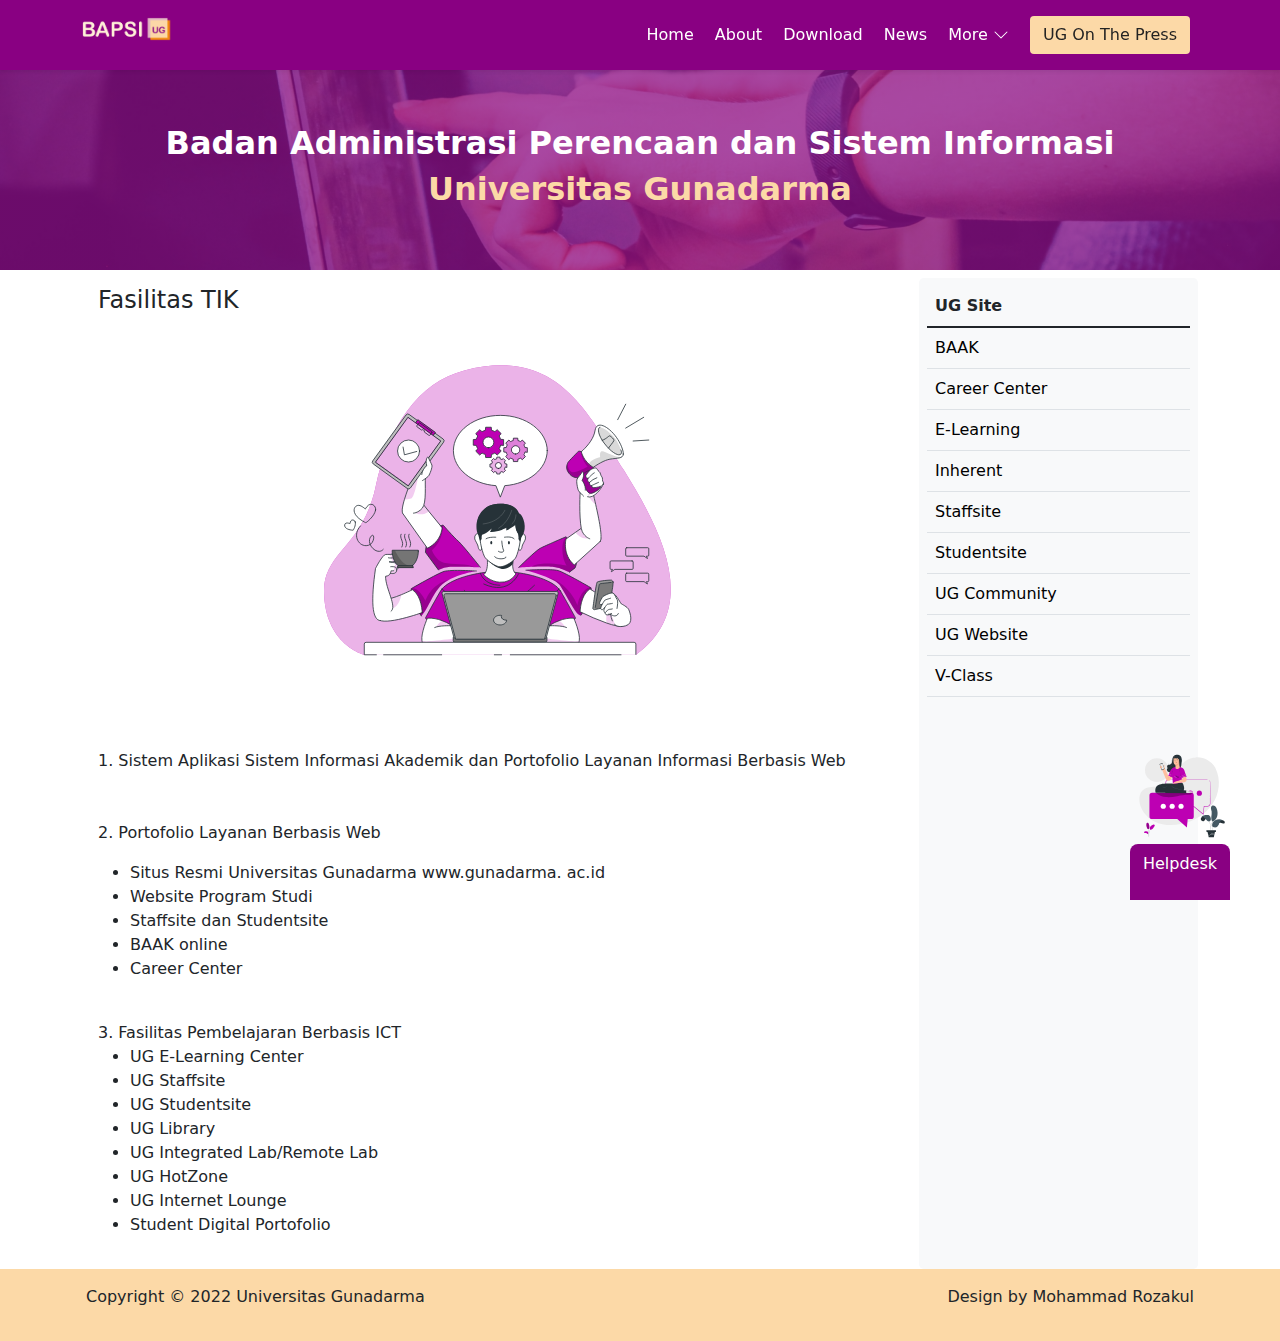
<file: Fasilitas TIK/index.html>
<!doctype html>
<html lang="en">

<head>
    <!-- Required meta tags -->
    <meta charset="utf-8">
    <meta name="viewport" content="width=device-width, initial-scale=1">

    <!-- Icon gundar di tab-->
    <link href='../assets/Logo-Gunadarma-Universitas-Gunadarma-Original-PNG.png' rel='shortcut icon'>
    <!-- Bootstrap CSS -->
    <link href="../css/bootstrap.css" rel="stylesheet">
    <!-- Vanilla CSS -->
    <link rel="stylesheet" href="../assets/style.css">
    <title>BAPSI - Fasilitas TIK</title>
</head>

<body>

    <!---------------------->
    <header class="ungu p-3 d-flex align-items-center sticky-top shadow-sm">
        <nav class="d-flex justify-content-between container">
            <div>
                <img src="../assets/logo bapsi UG.png" alt="logo bapsi UG" height="24">
            </div>

            <div class="" id="navbar">
                <a href="../index.html" class="tombol-navigasi mx-lg-2 ">Home</a>
                <a href="../about/index.html" class="tombol-navigasi mx-lg-2">About</a>
                <a href="../download/index.html" class="tombol-navigasi mx-lg-2 ">Download</a>
                <a href="../news/index.html" class="tombol-navigasi mx-lg-2 ">News</a>
                <a href="" class="tombol-navigasi mx-lg-2 " data-bs-toggle="collapse" data-bs-target="#more"
                    role="button" aria-expanded="false" aria-controls="collapseExample">More <svg
                        xmlns="http://www.w3.org/2000/svg" width="16" height="16" fill="currentColor"
                        class="bi bi-chevron-down" viewBox="0 0 16 16">
                        <path fill-rule="evenodd"
                            d="M1.646 4.646a.5.5 0 0 1 .708 0L8 10.293l5.646-5.647a.5.5 0 0 1 .708.708l-6 6a.5.5 0 0 1-.708 0l-6-6a.5.5 0 0 1 0-.708z" />
                    </svg></a>
                <a href="../UG On The Press/index.html" class="btn btn-cream mx-lg-2">UG On The Press</a>
            </div>
        </nav>
    </header>
    <a href="../Helpdesk/index.html" class="chat text-decoration-none">
        <img src="../assets/icon-helpdesk.svg" alt="">
        <div class="ungu text-center p-2 helpdesk-chat">
            <p>Helpdesk</p>
        </div>
    </a>

    <main>

        <div class="collapse p-2 flex-row naik cream container-fluid" id="more">
            <div class="container d-flex justify-content-around">
                <a href="../FAQ/index.html" class="tombol-more mx-lg-2">FAQ</a>
                <a href="#" class="tombol-more mx-lg-2">Fasilitas TIK</a>
                <a href="../Infrastruktur TIK/index.html" class="tombol-more mx-lg-2">Infrastruktur TIK</a>
                <a href="../staffsite/index.html" class="tombol-more mx-lg-2">Staffsite</a>
                <a href="../studentsite/index.html" class="tombol-more mx-lg-2">Studentsite</a>
            </div>
        </div>

        <div class="gambar-utama d-flex align-items-center">
            <div class="d-flex flex-column text-center container">
                <h1 class="h2 fw-bold text-white">Badan Administrasi Perencaan dan Sistem Informasi</h1>
                <h1 class="h2 fw-bold text-cream">Universitas Gunadarma</h1>
            </div>
        </div>
        <div class="d-flex container menjadi-column">
            <div class="w-75 p-3 lebar-full">
                <h4>Fasilitas TIK</h4>
                <div href="" class="text-center">
                    <img src="../assets/img_fasility.svg" alt="" class="w-50">
                </div>
                <br>
                <p>
                    1. Sistem Aplikasi Sistem Informasi Akademik dan Portofolio Layanan Informasi Berbasis Web
                    <br><br><br>
                    2. Portofolio Layanan Berbasis Web
                    <br>
                    <ul>
                        <li>Situs Resmi Universitas Gunadarma www.gunadarma. ac.id</li>
                        <li>Website Program Studi</li>
                        <li>Staffsite dan Studentsite</li>
                        <li>BAAK online</li>
                        <li>Career Center</li>
                    </ul>
                    <br>
                    3. Fasilitas Pembelajaran Berbasis ICT
                    <br>
                    <ul>
                        <li>UG E-Learning Center</li>
                        <li>UG Staffsite</li>
                        <li>UG Studentsite</li>
                        <li>UG Library</li>
                        <li>UG Integrated Lab/Remote Lab</li>
                        <li>UG HotZone</li>
                        <li>UG Internet Lounge</li>
                        <li>Student Digital Portofolio</li>
                    </ul>
                </p>
            </div>

            <div class="w-25 p-2 mt-2 bg-light rounded-3 ug-site lebar-full">
                <table class="table table-hover">
                    <thead class="">
                        <th>UG Site</th>
                    </thead>
                    <tbody class="UG-site-link">
                        <tr>
                            <td><a href="https://baak.gunadarma.ac.id/" class="text-decoration-none text-black">BAAK</a>
                            </td>
                        </tr>
                        <tr>
                            <td><a href="http://career.gunadarma.ac.id/" class="text-decoration-none text-black">Career
                                    Center</a></td>
                        </tr>
                        <tr>
                            <td><a href="http://elearning.gunadarma.ac.id/"
                                    class="text-decoration-none text-black">E-Learning</a></td>
                        </tr>
                        <tr>
                            <td><a href="http://inherent.gunadarma.ac.id/"
                                    class="text-decoration-none text-black">Inherent</a></td>
                        </tr>
                        <tr>
                            <td><a href="http://staffsite.gunadarma.ac.id/"
                                    class="text-decoration-none text-black">Staffsite</a></td>
                        </tr>
                        <tr>
                            <td><a href="http://studentsite.gunadarma.ac.id/"
                                    class="text-decoration-none text-black">Studentsite</a></td>
                        </tr>
                        <tr>
                            <td><a href="http://community.gunadarma.ac.id/" class="text-decoration-none text-black">UG
                                    Community</a></td>
                        </tr>
                        <tr>
                            <td><a href="https://gunadarma.ac.id/" class="text-decoration-none text-black">UG
                                    Website</a></td>
                        </tr>
                        <tr>
                            <td><a href="https://v-class.gunadarma.ac.id/"
                                    class="text-decoration-none text-black">V-Class</a></td>
                        </tr>
                    </tbody>
                </table>
            </div>
        </div>



    </main>
    <footer class="cream">
        <div class="container d-flex p-3">
            <p class="me-auto">Copyright © 2022 Universitas Gunadarma</p>
            <p>Design by Mohammad Rozakul</p>
        </div>
    </footer>








    <!-- Bootstarp Javascript -->
    <script src="../js/bootstrap.js"></script>

    <!-- Popper Javascript -->
    <script src="../js/popper.min.js"></script>

</body>

</html>
</file>
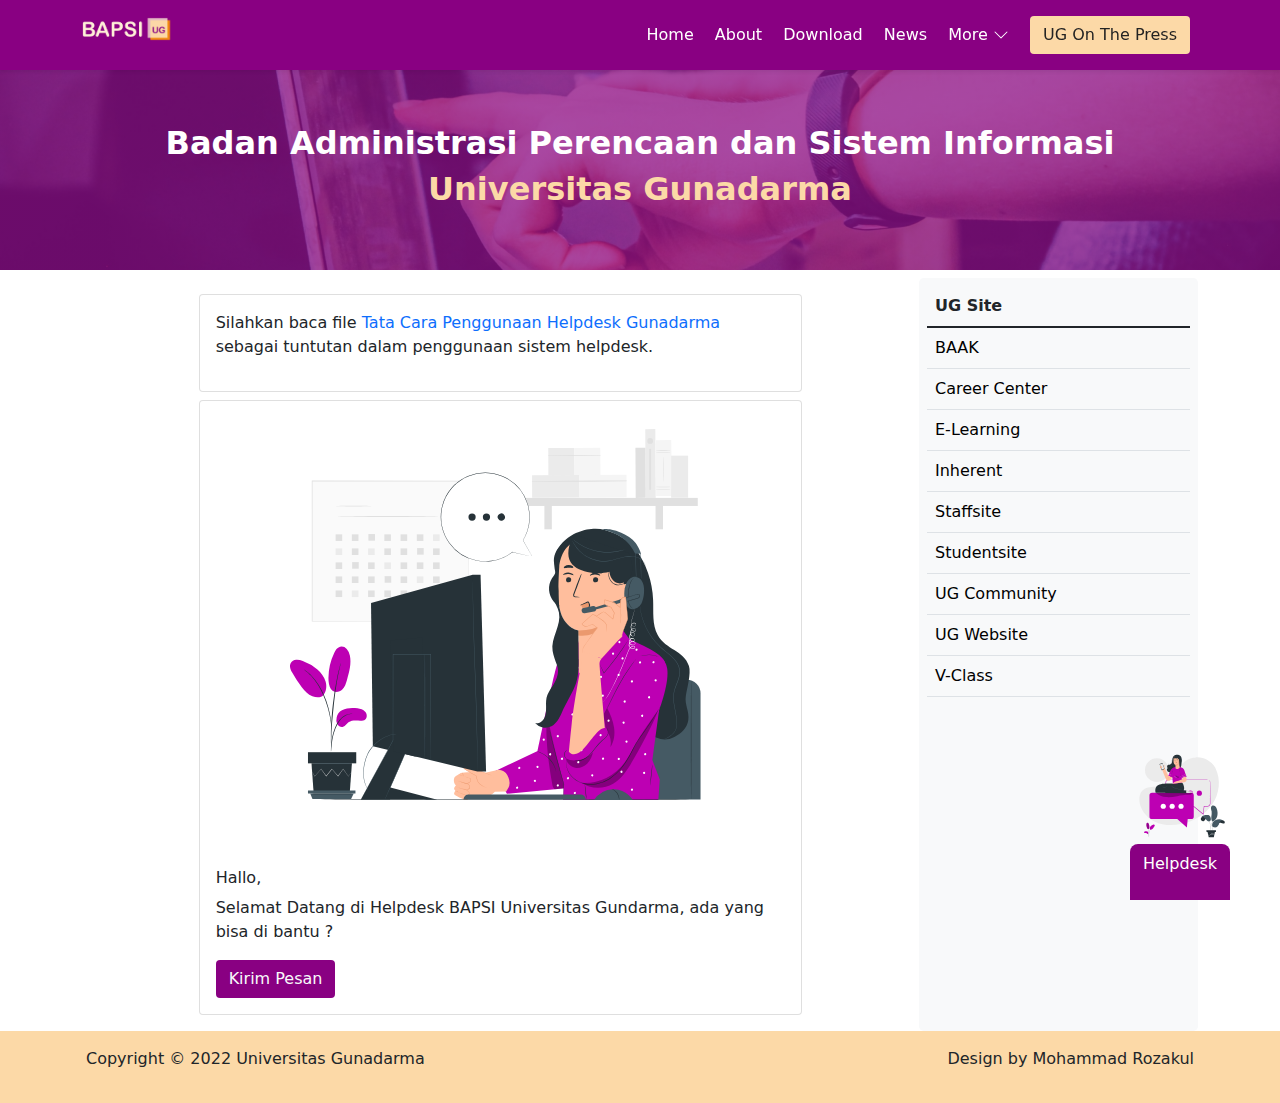
<file: Helpdesk/index.html>
<!doctype html>
<html lang="en">

<head>
    <!-- Required meta tags -->
    <meta charset="utf-8">
    <meta name="viewport" content="width=device-width, initial-scale=1">

    <!-- Icon gundar di tab-->
    <link href='../assets/Logo-Gunadarma-Universitas-Gunadarma-Original-PNG.png' rel='shortcut icon'>
    <!-- Bootstrap CSS -->
    <link href="../css/bootstrap.css" rel="stylesheet">
    <!-- Vanilla CSS -->
    <link rel="stylesheet" href="../assets/style.css">
    <title>BAPSI - Helpdesk</title>
</head>

<body>

    <!---------------------->
    <header class="ungu p-3 d-flex align-items-center sticky-top shadow-sm">
        <nav class="d-flex justify-content-between container">
            <div>
                <img src="../assets/logo bapsi UG.png" alt="logo bapsi UG" height="24">
            </div>

            <div class="" id="navbar">
                <a href="../index.html" class="tombol-navigasi mx-lg-2 ">Home</a>
                <a href="../about/index.html" class="tombol-navigasi mx-lg-2">About</a>
                <a href="../download/index.html" class="tombol-navigasi mx-lg-2 ">Download</a>
                <a href="../news/index.html" class="tombol-navigasi mx-lg-2 ">News</a>
                <a href="" class="tombol-navigasi mx-lg-2 " data-bs-toggle="collapse" data-bs-target="#more"
                    role="button" aria-expanded="false" aria-controls="collapseExample">More <svg
                        xmlns="http://www.w3.org/2000/svg" width="16" height="16" fill="currentColor"
                        class="bi bi-chevron-down" viewBox="0 0 16 16">
                        <path fill-rule="evenodd"
                            d="M1.646 4.646a.5.5 0 0 1 .708 0L8 10.293l5.646-5.647a.5.5 0 0 1 .708.708l-6 6a.5.5 0 0 1-.708 0l-6-6a.5.5 0 0 1 0-.708z" />
                    </svg></a>
                <a href="../UG On The Press/index.html" class="btn btn-cream mx-lg-2">UG On The Press</a>
            </div>
        </nav>
    </header>
    <a href="#" class="chat text-decoration-none">
        <img src="../assets/icon-helpdesk.svg" alt="">
        <div class="ungu text-center p-2 helpdesk-chat">
            <p>Helpdesk</p>
        </div>
    </a>

    <main>

        <div class="collapse p-2 flex-row naik cream container-fluid" id="more">
            <div class="container d-flex justify-content-around">
                <a href="../FAQ/index.html" class="tombol-more mx-lg-2">FAQ</a>
                <a href="#" class="tombol-more mx-lg-2">Fasilitas TIK</a>
                <a href="../Infrastruktur TIK/index.html" class="tombol-more mx-lg-2">Infrastruktur TIK</a>
                <a href="../staffsite/index.html" class="tombol-more mx-lg-2">Staffsite</a>
                <a href="../studentsite/index.html" class="tombol-more mx-lg-2">Studentsite</a>
            </div>
        </div>

        <div class="gambar-utama d-flex align-items-center">
            <div class="d-flex flex-column text-center container">
                <h1 class="h2 fw-bold text-white">Badan Administrasi Perencaan dan Sistem Informasi</h1>
                <h1 class="h2 fw-bold text-cream">Universitas Gunadarma</h1>
            </div>
        </div>


        <div class="d-flex container menjadi-column">
            <div class="w-75 p-3 d-flex lebar-full">
                <div class="d-flex flex-column">
                    <div class="card w-75 mt-2 p-3 mx-auto lebar-full">
                        <p>Silahkan baca file <a class="text-decoration-none"
                                href="http://bapsi.gunadarma.ac.id/wp-content/uploads/2014/09/Tata-Cara-Penggunaan-Helpdesk-Gunadarma.pdf">Tata
                                Cara Penggunaan Helpdesk Gunadarma</a>
                            sebagai tuntutan dalam penggunaan
                            sistem helpdesk.</p>
                    </div>
                    <div class="card w-75 mt-2 mx-auto lebar-full">
                        <img src="../assets/call_center.svg" class="card-img-top w-75 mx-auto" alt="...">
                        <div class="card-body">
                            <h5 class="card-title">Hallo,</h5>
                            <p class="card-text">Selamat Datang di Helpdesk BAPSI Universitas Gundarma, ada yang bisa di
                                bantu ?</p>
                            <a href="http://helpdesk.gunadarma.ac.id/v3/" class="btn ungu text-light">Kirim Pesan</a>
                        </div>
                    </div>
                </div>
            </div>

            <div class="w-25 p-2 mt-2 bg-light rounded-3 ug-site lebar-full">
                <table class="table table-hover">
                    <thead class="">
                        <th>UG Site</th>
                    </thead>
                    <tbody class="UG-site-link">
                        <tr>
                            <td><a href="https://baak.gunadarma.ac.id/" class="text-decoration-none text-black">BAAK</a>
                            </td>
                        </tr>
                        <tr>
                            <td><a href="http://career.gunadarma.ac.id/" class="text-decoration-none text-black">Career
                                    Center</a></td>
                        </tr>
                        <tr>
                            <td><a href="http://elearning.gunadarma.ac.id/"
                                    class="text-decoration-none text-black">E-Learning</a></td>
                        </tr>
                        <tr>
                            <td><a href="http://inherent.gunadarma.ac.id/"
                                    class="text-decoration-none text-black">Inherent</a></td>
                        </tr>
                        <tr>
                            <td><a href="http://staffsite.gunadarma.ac.id/"
                                    class="text-decoration-none text-black">Staffsite</a></td>
                        </tr>
                        <tr>
                            <td><a href="http://studentsite.gunadarma.ac.id/"
                                    class="text-decoration-none text-black">Studentsite</a></td>
                        </tr>
                        <tr>
                            <td><a href="http://community.gunadarma.ac.id/" class="text-decoration-none text-black">UG
                                    Community</a></td>
                        </tr>
                        <tr>
                            <td><a href="https://gunadarma.ac.id/" class="text-decoration-none text-black">UG
                                    Website</a></td>
                        </tr>
                        <tr>
                            <td><a href="https://v-class.gunadarma.ac.id/"
                                    class="text-decoration-none text-black">V-Class</a></td>
                        </tr>
                    </tbody>
                </table>
            </div>
        </div>



    </main>
    <footer class="cream">
        <div class="container d-flex p-3">
            <p class="me-auto">Copyright © 2022 Universitas Gunadarma</p>
            <p>Design by Mohammad Rozakul</p>
        </div>
    </footer>








    <!-- Bootstarp Javascript -->
    <script src="../js/bootstrap.js"></script>

    <!-- Popper Javascript -->
    <script src="../js/popper.min.js"></script>

</body>

</html>
</file>
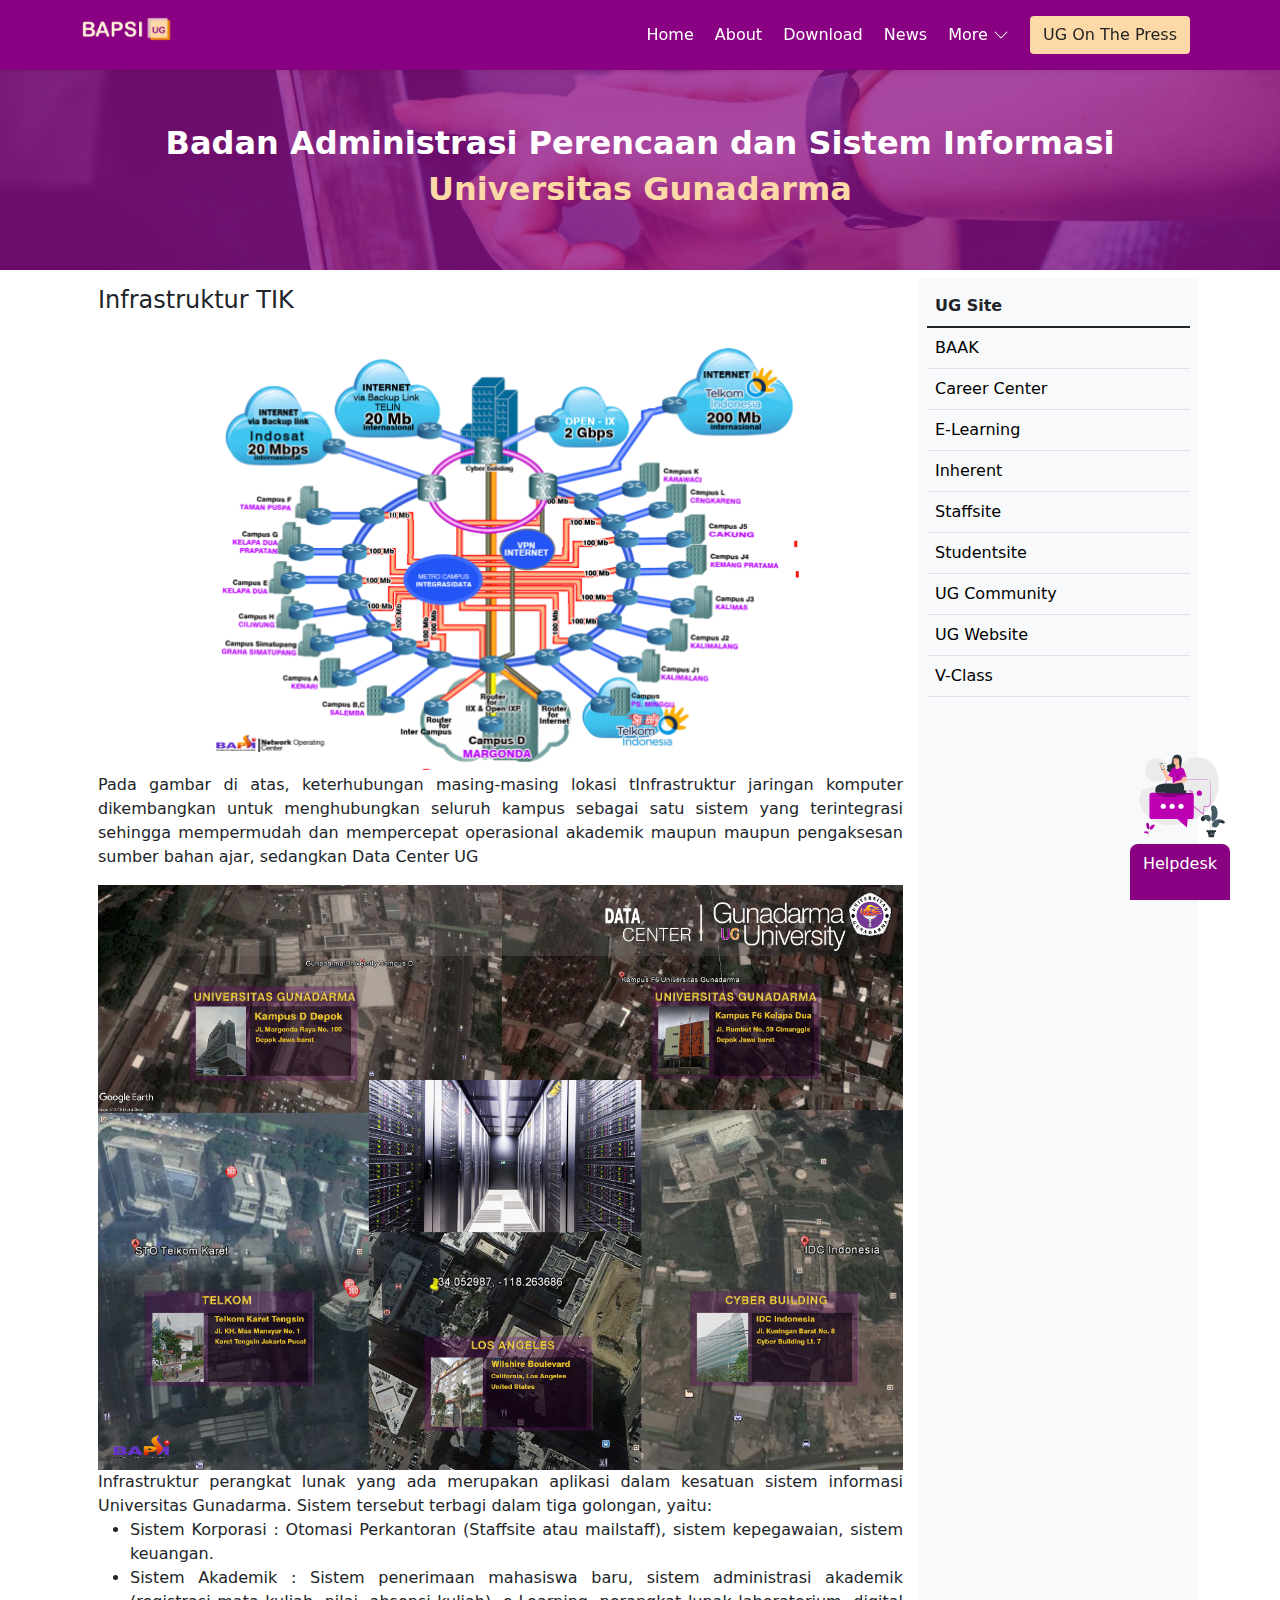
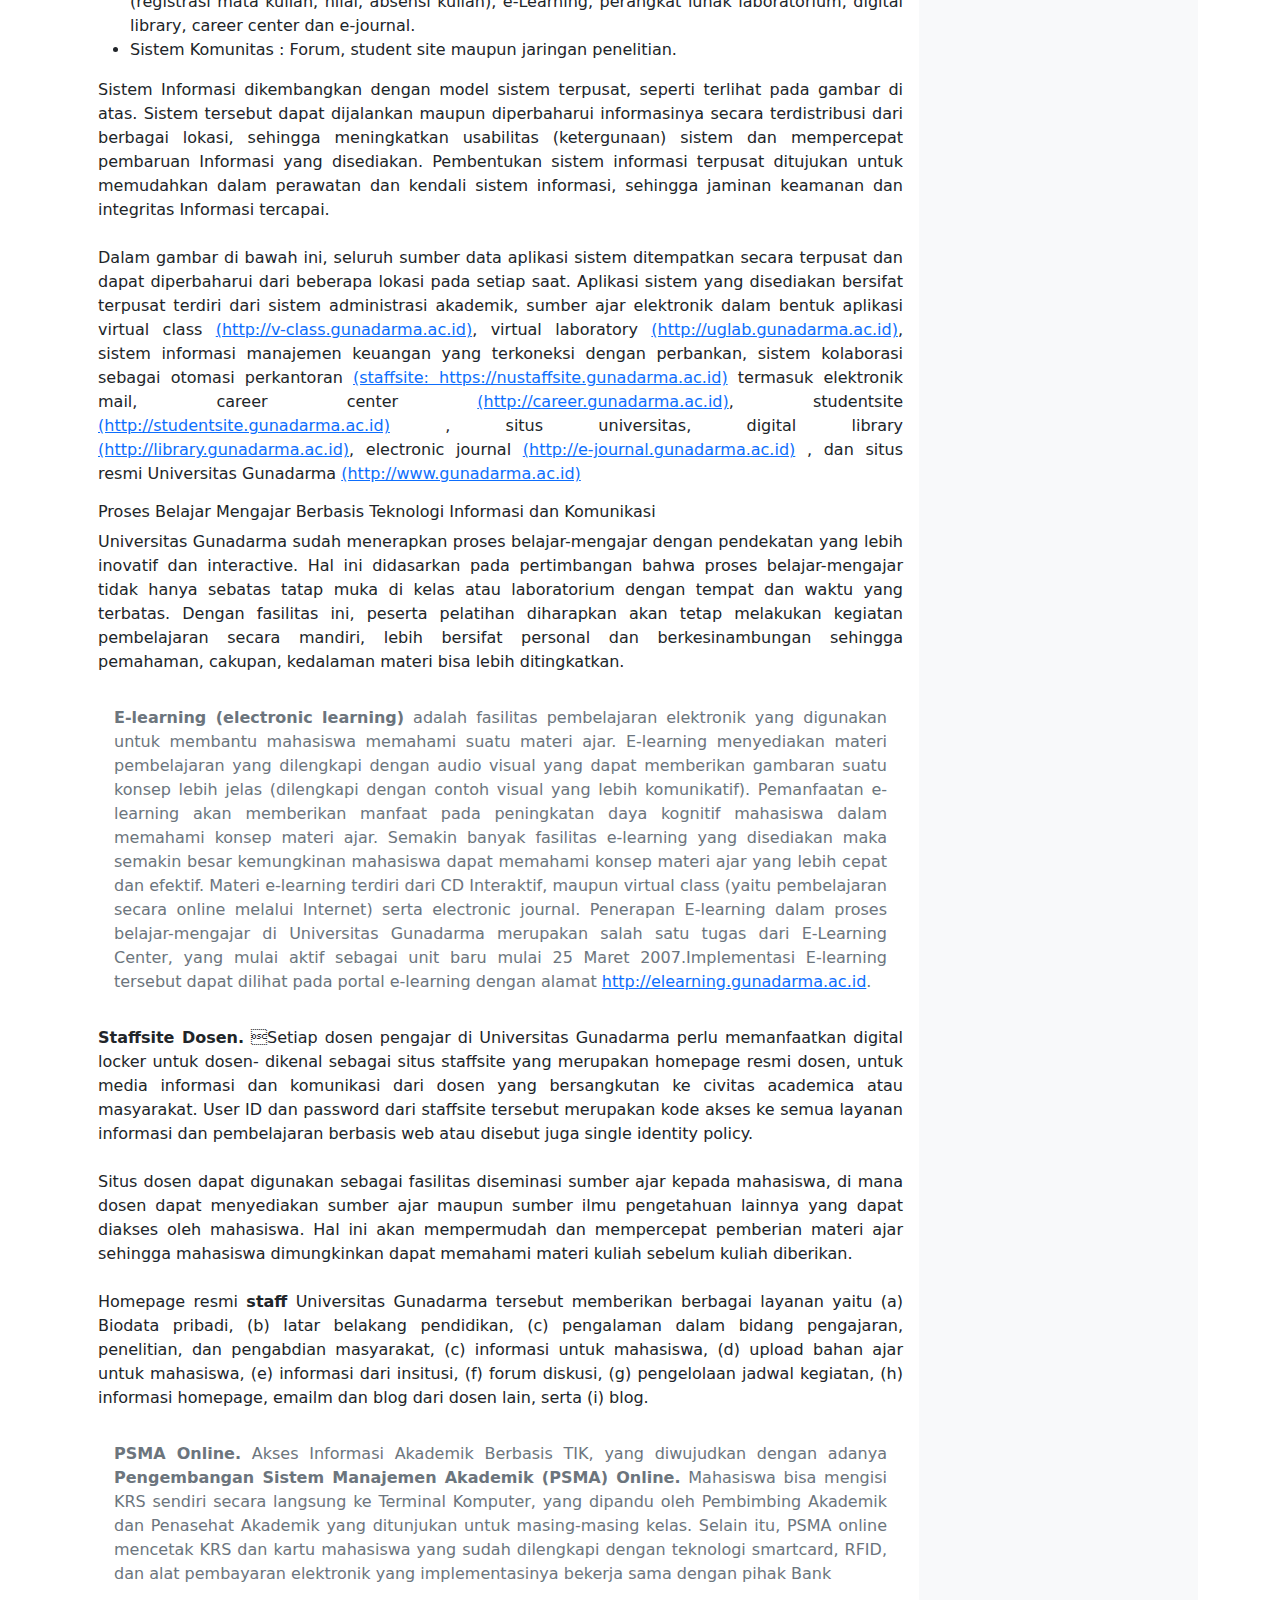
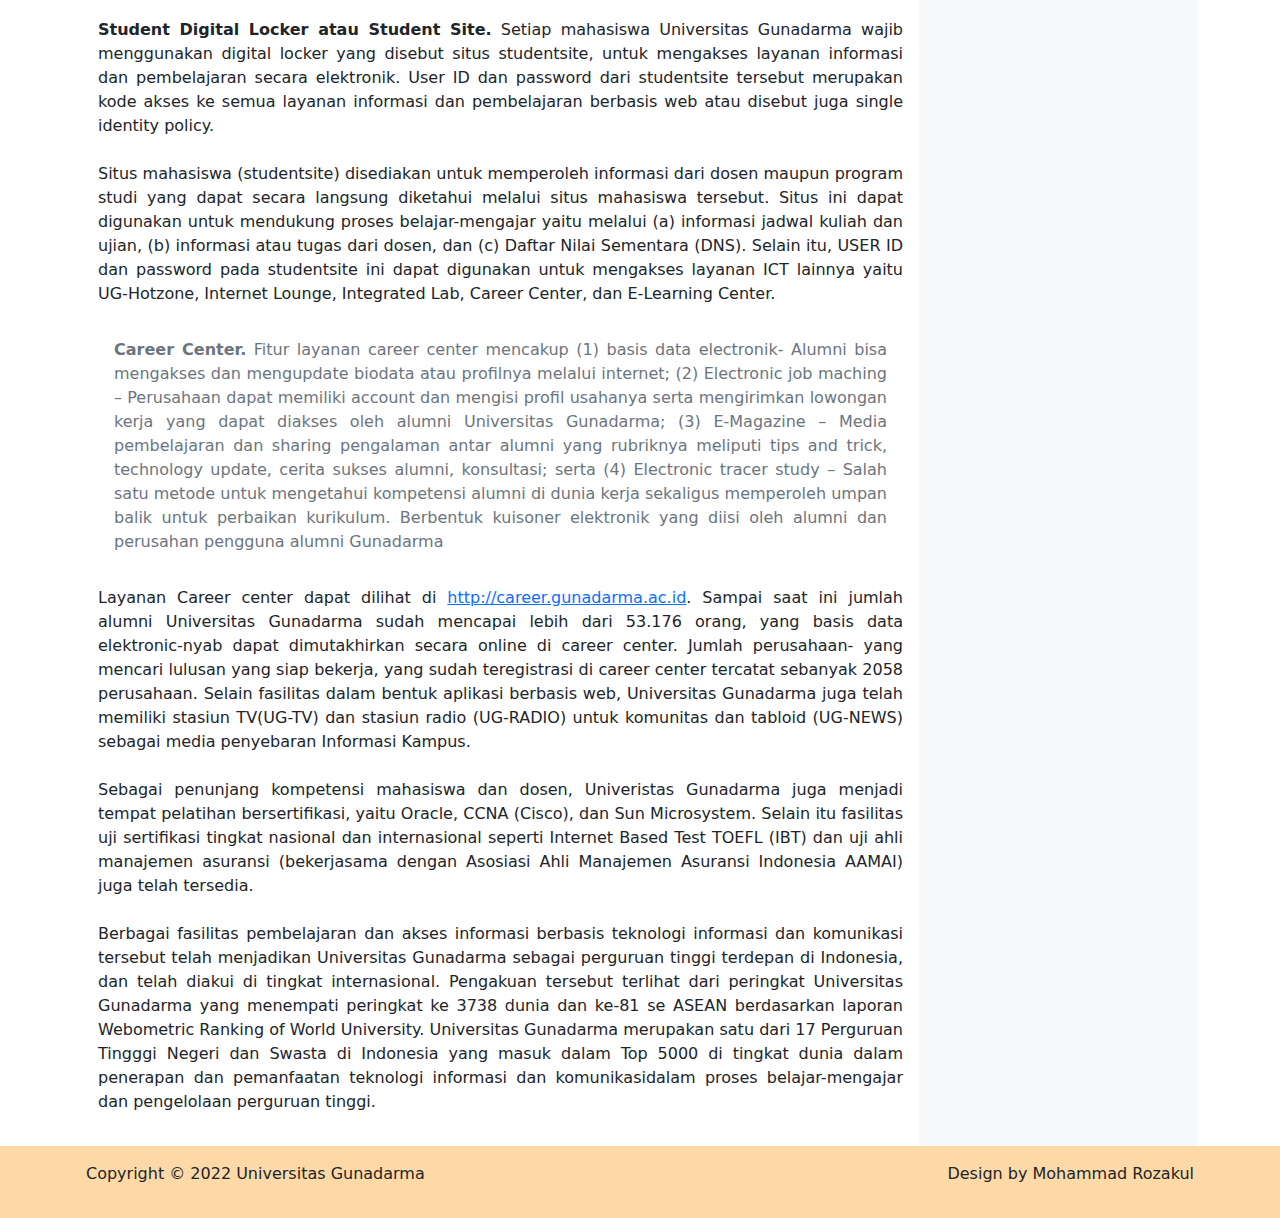
<file: Infrastruktur TIK/index.html>
<!doctype html>
<html lang="en">

<head>
    <!-- Required meta tags -->
    <meta charset="utf-8">
    <meta name="viewport" content="width=device-width, initial-scale=1">

    <!-- Icon gundar di tab-->
    <link href='../assets/Logo-Gunadarma-Universitas-Gunadarma-Original-PNG.png' rel='shortcut icon'>
    <!-- Bootstrap CSS -->
    <link href="../css/bootstrap.css" rel="stylesheet">
    <!-- Vanilla CSS -->
    <link rel="stylesheet" href="../assets/style.css">
    <title>BAPSI - Infrastruktur TIK</title>
</head>

<body>

    <!---------------------->
    <header class="ungu p-3 d-flex align-items-center sticky-top shadow-sm">
        <nav class="d-flex justify-content-between container">
            <div>
                <img src="../assets/logo bapsi UG.png" alt="logo bapsi UG" height="24">
            </div>

            <div class="" id="navbar">
                <a href="../index.html" class="tombol-navigasi mx-lg-2 ">Home</a>
                <a href="../about/index.html" class="tombol-navigasi mx-lg-2">About</a>
                <a href="../download/index.html" class="tombol-navigasi mx-lg-2 ">Download</a>
                <a href="../news/index.html" class="tombol-navigasi mx-lg-2 ">News</a>
                <a href="" class="tombol-navigasi mx-lg-2 " data-bs-toggle="collapse" data-bs-target="#more"
                    role="button" aria-expanded="false" aria-controls="collapseExample">More <svg
                        xmlns="http://www.w3.org/2000/svg" width="16" height="16" fill="currentColor"
                        class="bi bi-chevron-down" viewBox="0 0 16 16">
                        <path fill-rule="evenodd"
                            d="M1.646 4.646a.5.5 0 0 1 .708 0L8 10.293l5.646-5.647a.5.5 0 0 1 .708.708l-6 6a.5.5 0 0 1-.708 0l-6-6a.5.5 0 0 1 0-.708z" />
                    </svg></a>
                <a href="../UG On The Press/index.html" class="btn btn-cream mx-lg-2">UG On The Press</a>
            </div>
        </nav>
    </header>
    <a href="../Helpdesk/index.html" class="chat text-decoration-none">
        <img src="../assets/icon-helpdesk.svg" alt="">
        <div class="ungu text-center p-2 helpdesk-chat">
            <p>Helpdesk</p>
        </div>
    </a>

    <main>

        <div class="collapse p-2 flex-row naik cream container-fluid" id="more">
            <div class="container d-flex justify-content-around">
                <a href="../FAQ/index.html" class="tombol-more mx-lg-2">FAQ</a>
                <a href="../Fasilitas TIK/index.html" class="tombol-more mx-lg-2">Fasilitas TIK</a>
                <a href="#" class="tombol-more mx-lg-2">Infrastruktur TIK</a>
                <a href="../staffsite/index.html" class="tombol-more mx-lg-2">Staffsite</a>
                <a href="../studentsite/index.html" class="tombol-more mx-lg-2">Studentsite</a>
            </div>
        </div>

        <div class="gambar-utama d-flex align-items-center">
            <div class="d-flex flex-column text-center container">
                <h1 class="h2 fw-bold text-white">Badan Administrasi Perencaan dan Sistem Informasi</h1>
                <h1 class="h2 fw-bold text-cream">Universitas Gunadarma</h1>
            </div>
        </div>
        <div class="d-flex container menjadi-column">
            <div class="w-75 p-3 justify lebar-full">
                <h4>Infrastruktur TIK</h4>
                <br>
                <div class="text-center">
                    <img src="../assets/infrasturktur TIK ug.png" alt="" class="w-75">
                </div>
                <p>Pada gambar di atas, keterhubungan masing-masing lokasi tInfrastruktur jaringan komputer dikembangkan
                    untuk menghubungkan seluruh kampus sebagai satu sistem yang terintegrasi sehingga mempermudah dan
                    mempercepat operasional akademik maupun maupun pengaksesan sumber bahan ajar, sedangkan Data Center
                    UG</p>
                <img src="../assets/infrasturktur TIK ug 2.jpg" alt="" class="w-100">
                Infrastruktur perangkat lunak yang ada merupakan aplikasi dalam kesatuan sistem informasi Universitas
                Gunadarma. Sistem tersebut terbagi dalam tiga golongan, yaitu:
                <ul>
                    <li>Sistem Korporasi : Otomasi Perkantoran (Staffsite atau mailstaff), sistem kepegawaian, sistem
                        keuangan.</li>
                    <li>Sistem Akademik : Sistem penerimaan mahasiswa baru, sistem administrasi akademik (registrasi
                        mata kuliah, nilai, absensi kuliah), e-Learning, perangkat lunak laboratorium, digital library,
                        career center dan e-journal.</li>
                    <li>Sistem Komunitas : Forum, student site maupun jaringan penelitian.</li>
                </ul>
                <p>Sistem Informasi dikembangkan dengan model sistem terpusat, seperti terlihat
                    pada gambar di atas.
                    Sistem tersebut dapat dijalankan maupun diperbaharui informasinya secara terdistribusi dari berbagai
                    lokasi, sehingga meningkatkan usabilitas (ketergunaan) sistem dan mempercepat pembaruan Informasi
                    yang disediakan. Pembentukan sistem informasi terpusat ditujukan untuk memudahkan dalam perawatan
                    dan kendali sistem informasi, sehingga jaminan keamanan dan integritas Informasi tercapai.
                    <br><br>
                    Dalam gambar di bawah ini, seluruh sumber data aplikasi sistem ditempatkan secara terpusat dan dapat
                    diperbaharui dari beberapa lokasi pada setiap saat. Aplikasi sistem yang disediakan bersifat
                    terpusat terdiri dari sistem administrasi akademik, sumber ajar elektronik dalam bentuk aplikasi
                    virtual class <a href="http://v-class.gunadarma.ac.id">(http://v-class.gunadarma.ac.id)</a>,
                    virtual laboratory <a href="http://uglab.gunadarma.ac.id">(http://uglab.gunadarma.ac.id)</a>,
                    sistem informasi manajemen keuangan yang terkoneksi dengan perbankan, sistem kolaborasi sebagai
                    otomasi perkantoran <a href="https://nustaffsite.gunadarma.ac.id">(staffsite:
                        https://nustaffsite.gunadarma.ac.id)</a> termasuk elektronik mail,
                    career center <a href="http://career.gunadarma.ac.id">(http://career.gunadarma.ac.id)</a>,
                    studentsite <a href="http://studentsite.gunadarma.ac.id">(http://studentsite.gunadarma.ac.id)</a> ,
                    situs universitas, digital library <a
                        href="http://library.gunadarma.ac.id">(http://library.gunadarma.ac.id)</a>, electronic journal
                    <a href="http://e-journal.gunadarma.ac.id">(http://e-journal.gunadarma.ac.id)</a>
                    , dan situs resmi Universitas Gunadarma <a
                        href="http://www.gunadarma.ac.id">(http://www.gunadarma.ac.id)</a>
                </p>
                <h5>Proses Belajar Mengajar Berbasis Teknologi Informasi dan Komunikasi</h5>
                <p>Universitas Gunadarma sudah menerapkan proses belajar-mengajar dengan pendekatan yang lebih inovatif
                    dan
                    interactive. Hal ini didasarkan pada pertimbangan bahwa proses belajar-mengajar tidak hanya sebatas
                    tatap muka di kelas atau laboratorium dengan tempat dan waktu yang terbatas. Dengan fasilitas ini,
                    peserta pelatihan diharapkan akan tetap melakukan kegiatan pembelajaran secara mandiri, lebih
                    bersifat
                    personal dan berkesinambungan sehingga pemahaman, cakupan, kedalaman materi bisa lebih ditingkatkan.
                </p>
                <p class="text-muted p-3">
                    <b>E-learning (electronic learning)</b> adalah fasilitas pembelajaran elektronik yang digunakan
                    untuk
                    membantu mahasiswa memahami suatu materi ajar. E-learning menyediakan materi pembelajaran yang
                    dilengkapi dengan audio visual yang dapat memberikan gambaran suatu konsep lebih jelas (dilengkapi
                    dengan contoh visual yang lebih komunikatif). Pemanfaatan e-learning akan memberikan manfaat pada
                    peningkatan daya kognitif mahasiswa dalam memahami konsep materi ajar. Semakin banyak fasilitas
                    e-learning yang disediakan maka semakin besar kemungkinan mahasiswa dapat memahami konsep materi
                    ajar yang lebih cepat dan efektif. Materi e-learning terdiri dari CD Interaktif, maupun virtual
                    class (yaitu pembelajaran secara online melalui Internet) serta electronic journal. Penerapan
                    E-learning dalam proses belajar-mengajar di Universitas Gunadarma merupakan salah satu tugas dari
                    E-Learning Center, yang mulai aktif sebagai unit baru mulai 25 Maret 2007.Implementasi E-learning
                    tersebut dapat dilihat pada portal e-learning dengan alamat <a
                        href="http://elearning.gunadarma.ac.id">http://elearning.gunadarma.ac.id</a>.
                </p>
                <p>
                    <b> Staffsite Dosen.</b> Setiap dosen pengajar di Universitas Gunadarma perlu memanfaatkan digital
                    locker
                    untuk dosen- dikenal sebagai situs staffsite yang merupakan homepage resmi dosen, untuk media
                    informasi dan komunikasi dari dosen yang bersangkutan ke civitas academica atau masyarakat. User ID
                    dan password dari staffsite tersebut merupakan kode akses ke semua layanan informasi dan
                    pembelajaran berbasis web atau disebut juga single identity policy.
                    <br><br>
                    Situs dosen dapat digunakan sebagai fasilitas diseminasi sumber ajar kepada mahasiswa, di mana dosen
                    dapat menyediakan sumber ajar maupun sumber ilmu pengetahuan lainnya yang dapat diakses oleh
                    mahasiswa. Hal ini akan mempermudah dan mempercepat pemberian materi ajar sehingga mahasiswa
                    dimungkinkan dapat memahami materi kuliah sebelum kuliah diberikan.
                    <br><br>
                    Homepage resmi <b>staff</b> Universitas Gunadarma tersebut memberikan berbagai layanan yaitu (a)
                    Biodata
                    pribadi, (b) latar belakang pendidikan, (c) pengalaman dalam bidang pengajaran, penelitian, dan
                    pengabdian masyarakat, (c) informasi untuk mahasiswa, (d) upload bahan ajar untuk mahasiswa, (e)
                    informasi dari insitusi, (f) forum diskusi, (g) pengelolaan jadwal kegiatan, (h) informasi homepage,
                    emailm dan blog dari dosen lain, serta (i) blog.
                </p>
                <p class="text-muted p-3">
                    <b>PSMA Online.</b> Akses Informasi Akademik Berbasis TIK, yang diwujudkan dengan adanya
                    <b>Pengembangan
                        Sistem Manajemen Akademik (PSMA) Online.</b> Mahasiswa bisa mengisi KRS sendiri secara langsung
                    ke
                    Terminal Komputer, yang dipandu oleh Pembimbing Akademik dan Penasehat Akademik yang ditunjukan
                    untuk masing-masing kelas. Selain itu, PSMA online mencetak KRS dan kartu mahasiswa yang sudah
                    dilengkapi dengan teknologi smartcard, RFID, dan alat pembayaran elektronik yang implementasinya
                    bekerja sama dengan pihak Bank
                </p>
                <p><b>Student Digital Locker atau Student Site.</b> Setiap mahasiswa Universitas Gunadarma wajib
                    menggunakan
                    digital locker yang disebut situs studentsite, untuk mengakses layanan informasi dan pembelajaran
                    secara elektronik. User ID dan password dari studentsite tersebut merupakan kode akses ke semua
                    layanan informasi dan pembelajaran berbasis web atau disebut juga single identity policy.
                    <br><br>
                    Situs mahasiswa (studentsite) disediakan untuk memperoleh informasi dari dosen maupun program studi
                    yang dapat secara langsung diketahui melalui situs mahasiswa tersebut. Situs ini dapat digunakan
                    untuk mendukung proses belajar-mengajar yaitu melalui (a) informasi jadwal kuliah dan ujian, (b)
                    informasi atau tugas dari dosen, dan (c) Daftar Nilai Sementara (DNS). Selain itu, USER ID dan
                    password pada studentsite ini dapat digunakan untuk mengakses layanan ICT lainnya yaitu UG-Hotzone,
                    Internet Lounge, Integrated Lab, Career Center, dan E-Learning Center.</p>
                <p class="text-muted p-3">
                    <b>Career Center.</b> Fitur layanan career center mencakup (1) basis data electronik- Alumni bisa
                    mengakses
                    dan mengupdate biodata atau profilnya melalui internet; (2) Electronic job maching – Perusahaan
                    dapat memiliki account dan mengisi profil usahanya serta mengirimkan lowongan kerja yang dapat
                    diakses oleh alumni Universitas Gunadarma; (3) E-Magazine – Media pembelajaran dan sharing
                    pengalaman antar alumni yang rubriknya meliputi tips and trick, technology update, cerita sukses
                    alumni, konsultasi; serta (4) Electronic tracer study – Salah satu metode untuk mengetahui
                    kompetensi alumni di dunia kerja sekaligus memperoleh umpan balik untuk perbaikan kurikulum.
                    Berbentuk kuisoner elektronik yang diisi oleh alumni dan perusahan pengguna alumni Gunadarma
                </p>
                <p>
                    Layanan Career center dapat dilihat di <a
                        href="http://career.gunadarma.ac.id">http://career.gunadarma.ac.id</a>. Sampai saat ini jumlah
                    alumni
                    Universitas Gunadarma sudah mencapai lebih dari 53.176 orang, yang basis data elektronic-nyab dapat
                    dimutakhirkan secara online di career center. Jumlah perusahaan- yang mencari lulusan yang siap
                    bekerja, yang sudah teregistrasi di career center tercatat sebanyak 2058 perusahaan. Selain
                    fasilitas dalam bentuk aplikasi berbasis web, Universitas Gunadarma juga telah memiliki stasiun
                    TV(UG-TV) dan stasiun radio (UG-RADIO) untuk komunitas dan tabloid (UG-NEWS) sebagai media
                    penyebaran Informasi Kampus.
                    <br><br>
                    Sebagai penunjang kompetensi mahasiswa dan dosen, Univeristas Gunadarma juga menjadi tempat
                    pelatihan bersertifikasi, yaitu Oracle, CCNA (Cisco), dan Sun Microsystem. Selain itu fasilitas uji
                    sertifikasi tingkat nasional dan internasional seperti Internet Based Test TOEFL (IBT) dan uji ahli
                    manajemen asuransi (bekerjasama dengan Asosiasi Ahli Manajemen Asuransi Indonesia AAMAI) juga telah
                    tersedia.
                    <br><br>
                    Berbagai fasilitas pembelajaran dan akses informasi berbasis teknologi informasi dan komunikasi
                    tersebut telah menjadikan Universitas Gunadarma sebagai perguruan tinggi terdepan di Indonesia, dan
                    telah diakui di tingkat internasional. Pengakuan tersebut terlihat dari peringkat Universitas
                    Gunadarma yang menempati peringkat ke 3738 dunia dan ke-81 se ASEAN berdasarkan laporan Webometric
                    Ranking of World University. Universitas Gunadarma merupakan satu dari 17 Perguruan Tingggi Negeri
                    dan Swasta di Indonesia yang masuk dalam Top 5000 di tingkat dunia dalam penerapan dan pemanfaatan
                    teknologi informasi dan komunikasidalam proses belajar-mengajar dan pengelolaan perguruan tinggi.
                </p>
            </div>
            <div class="w-25 p-2 mt-2 bg-light rounded-3 ug-site lebar-full">
                <table class="table table-hover">
                    <thead class="">
                        <th>UG Site</th>
                    </thead>
                    <tbody class="UG-site-link">
                        <tr>
                            <td><a href="https://baak.gunadarma.ac.id/" class="text-decoration-none text-black">BAAK</a>
                            </td>
                        </tr>
                        <tr>
                            <td><a href="http://career.gunadarma.ac.id/" class="text-decoration-none text-black">Career
                                    Center</a></td>
                        </tr>
                        <tr>
                            <td><a href="http://elearning.gunadarma.ac.id/"
                                    class="text-decoration-none text-black">E-Learning</a></td>
                        </tr>
                        <tr>
                            <td><a href="http://inherent.gunadarma.ac.id/"
                                    class="text-decoration-none text-black">Inherent</a></td>
                        </tr>
                        <tr>
                            <td><a href="http://staffsite.gunadarma.ac.id/"
                                    class="text-decoration-none text-black">Staffsite</a></td>
                        </tr>
                        <tr>
                            <td><a href="http://studentsite.gunadarma.ac.id/"
                                    class="text-decoration-none text-black">Studentsite</a></td>
                        </tr>
                        <tr>
                            <td><a href="http://community.gunadarma.ac.id/" class="text-decoration-none text-black">UG
                                    Community</a></td>
                        </tr>
                        <tr>
                            <td><a href="https://gunadarma.ac.id/" class="text-decoration-none text-black">UG
                                    Website</a></td>
                        </tr>
                        <tr>
                            <td><a href="https://v-class.gunadarma.ac.id/"
                                    class="text-decoration-none text-black">V-Class</a></td>
                        </tr>
                    </tbody>
                </table>
            </div>
        </div>



    </main>
    <footer class="cream">
        <div class="container d-flex p-3">
            <p class="me-auto">Copyright © 2022 Universitas Gunadarma</p>
            <p>Design by Mohammad Rozakul</p>
        </div>
    </footer>








    <!-- Bootstarp Javascript -->
    <script src="../js/bootstrap.js"></script>

    <!-- Popper Javascript -->
    <script src="../js/popper.min.js"></script>

</body>

</html>
</file>
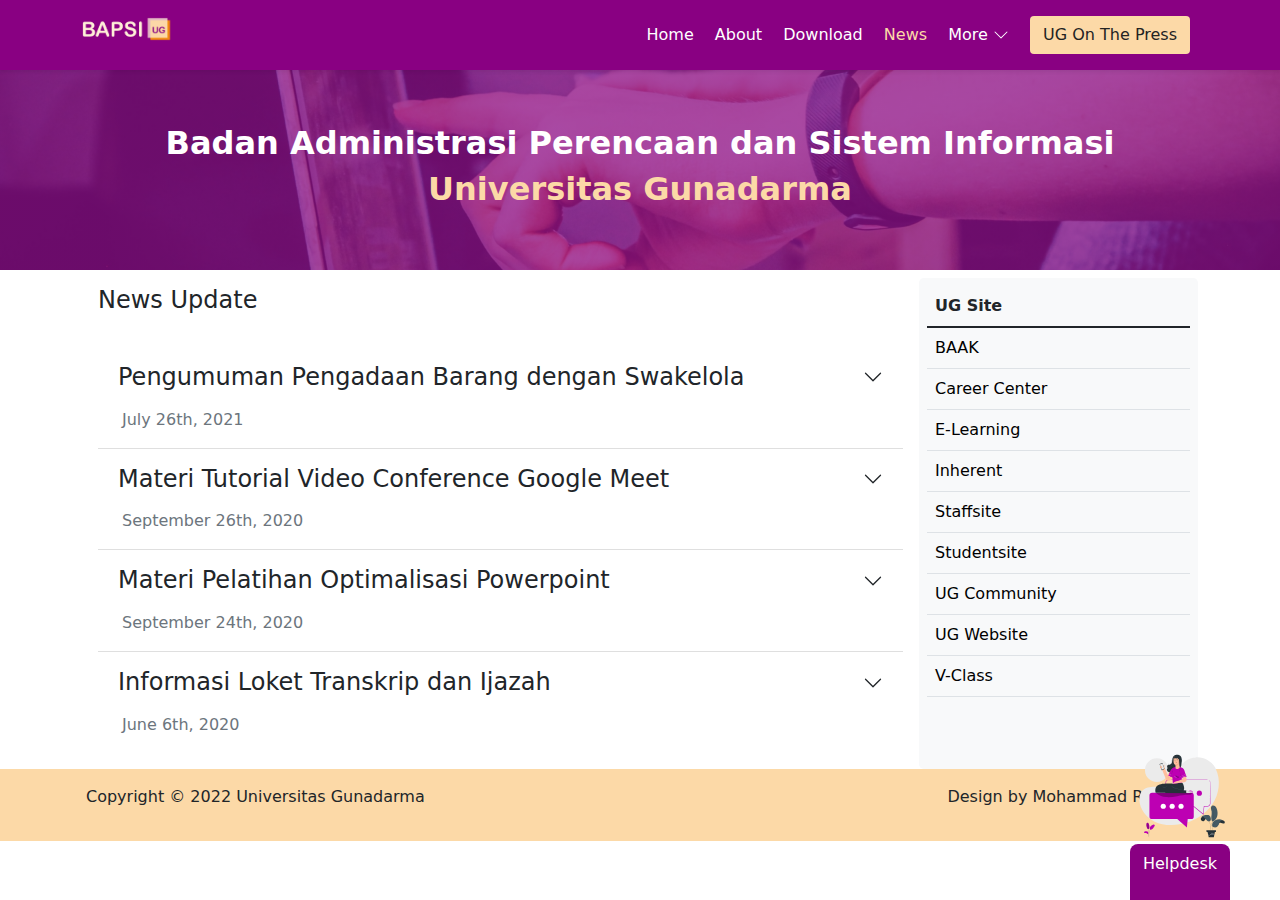
<file: news/index.html>
<!doctype html>
<html lang="en">

<head>
    <!-- Required meta tags -->
    <meta charset="utf-8">
    <meta name="viewport" content="width=device-width, initial-scale=1">

    <!-- Icon gundar di tab-->
    <link href='../assets/Logo-Gunadarma-Universitas-Gunadarma-Original-PNG.png' rel='shortcut icon'>
    <!-- Bootstrap CSS -->
    <link href="../css/bootstrap.css" rel="stylesheet">
    <!-- Vanilla CSS -->
    <link rel="stylesheet" href="../assets/style.css">
    <title>BAPSI - News</title>
</head>

<body>

    <!---------------------->
    <header class="ungu p-3 d-flex align-items-center sticky-top shadow-sm">
        <nav class="d-flex justify-content-between container">
            <div>
                <img src="../assets/logo bapsi UG.png" alt="logo bapsi UG" height="24">
            </div>

            <div class="" id="navbar">
                <a href="../index.html" class="tombol-navigasi mx-lg-2 ">Home</a>
                <a href="../about/index.html" class="tombol-navigasi mx-lg-2">About</a>
                <a href="../download/index.html" class="tombol-navigasi mx-lg-2 ">Download</a>
                <a href="#" class="tombol-navigasi mx-lg-2 text-cream">News</a>
                <a href="" class="tombol-navigasi mx-lg-2 " data-bs-toggle="collapse" data-bs-target="#more"
                    role="button" aria-expanded="false" aria-controls="collapseExample">More <svg
                        xmlns="http://www.w3.org/2000/svg" width="16" height="16" fill="currentColor"
                        class="bi bi-chevron-down" viewBox="0 0 16 16">
                        <path fill-rule="evenodd"
                            d="M1.646 4.646a.5.5 0 0 1 .708 0L8 10.293l5.646-5.647a.5.5 0 0 1 .708.708l-6 6a.5.5 0 0 1-.708 0l-6-6a.5.5 0 0 1 0-.708z" />
                    </svg></a>
                <a href="../UG On The Press/index.html" class="btn btn-cream mx-lg-2">UG On The Press</a>
            </div>
        </nav>
    </header>
    <a href="../Helpdesk/index.html" class="chat text-decoration-none">
        <img src="../assets/icon-helpdesk.svg" alt="">
        <div class="ungu text-center p-2 helpdesk-chat">
            <p>Helpdesk</p>
        </div>
    </a>

    <body>

        <div class="collapse p-2 flex-row naik cream container-fluid" id="more">
            <div class="container d-flex justify-content-around">
                <a href="../FAQ/index.html" class="tombol-more mx-lg-2">FAQ</a>
                <a href="../Fasilitas TIK/index.html" class="tombol-more mx-lg-2">Fasilitas TIK</a>
                <a href="../Infrastruktur TIK/index.html" class="tombol-more mx-lg-2">Infrastruktur TIK</a>
                <a href="../staffsite/index.html" class="tombol-more mx-lg-2">Staffsite</a>
                <a href="../studentsite/index.html" class="tombol-more mx-lg-2">Studentsite</a>
            </div>
        </div>

        <div class="gambar-utama d-flex align-items-center">
            <div class="d-flex flex-column text-center container">
                <h1 class="h2 fw-bold text-white">Badan Administrasi Perencaan dan Sistem Informasi</h1>
                <h1 class="h2 fw-bold text-cream">Universitas Gunadarma</h1>
            </div>
        </div>


        <div class="d-flex container menjadi-column">
            <div class="w-75 p-3 lebar-full d-flex flex-column">
                <h4>News Update</h4>
                <br>
                <div class="accordion accordion-flush" id="accordionFlushExample">


                    <div class="accordion-item">
                        <h2 class="accordion-header" id="flush-headingOne">
                            <button class="accordion-button collapsed" type="button" data-bs-toggle="collapse"
                                data-bs-target="#flush-collapseOne" aria-expanded="false"
                                aria-controls="flush-collapseOne">
                                <span class="judul-news">Pengumuman Pengadaan Barang dengan Swakelola</span>
                            </button>
                        </h2>
                        <p class=" ms-4 text-muted">July 26th, 2021</p>
                        <div id="flush-collapseOne" class="accordion-collapse collapse"
                            aria-labelledby="flush-headingOne" data-bs-parent="#accordionFlushExample">
                            <div class="accordion-body">
                                Pengumuman Pengadaan Barang dengan Swakelola
                                Nomor: 01/PPB-PKKM/UG/VII/2021
                                <br><br>
                                1. Dalam rangka implementasi hibah Program Kompetisi Kampus Merdeka (PKKM),
                                Universitas Gunadarma membuka kesempatan kepada Penyedia Barang
                                dengan kualifikasi perusahaan berskala kecil untuk memasukkan penawaran Pengadaan Barang
                                TIK.
                                Pengadaan Barang akan dilaksanakan dengan metode Swakelola, dengan paket pekerjaan :
                                <br> Pekerjaan : Pengadaan Barang TIK
                                <br> Pagu Anggaran : Rp 828.101.000
                                <br> Kualifikasi Perusahaan : Usaha Kecil
                                <br><br>
                                2. Sebagai pedoman bagi calon penyedia barang, pokja pengadaan telah menyusun Dokumen
                                Swakelola.
                                Untuk informasi lebih lanjut mengenai dokumen tersebut calon penyedia dapat mengisi
                                formulir
                                permohonan melalui google form berikut ini Formulir PBJ PKKM UG 2021
                                paling lambat Kamis, 29 Juli 2021 dan selanjutnya Panitia akan memberikan akses untuk
                                mengunduh tersebut yang akan diinformasikan
                                melalui email.
                                <br><br>
                                3. Pertanyaan terkait hal-hal yang belum jelas dari Dokumen Swakelola dapat ditanyakan
                                secara
                                tertulis pada email pokja yang tertera pada Dokumen Swakelo yang telah diunduh.

                                4. Batas akhir pemasukan penawaran Jumat, 30 Juli 2021 pukul 17.00 WIB melalui email
                                pokja.

                                5. Pengadaan Barang ini dilaksanakan dengan metode Swakelola, pokja akan
                                mempertimbangkan semua
                                penawaran yang masuk dengan tetap mengedepankan prinsip pengadaan barang agar diperoleh
                                barang
                                dengan mutu, jumlah dan harga yang paling kompetitif.

                                6. Informasi penyedia terpilih akan diberitahukan melalui email peserta pengadaan
                                swakelola.

                                Hormat kami,
                                Pokja Swakelola
                            </div>
                        </div>
                    </div>
                    <div class="accordion-item">
                        <h2 class="accordion-header" id="flush-headingTwo">
                            <button class="accordion-button collapsed" type="button" data-bs-toggle="collapse"
                                data-bs-target="#flush-collapseTwo" aria-expanded="false"
                                aria-controls="flush-collapseTwo">
                                <span class="judul-news">Materi Tutorial Video Conference Google Meet</span>
                            </button>
                        </h2>
                        <p class=" ms-4 text-muted">September 26th, 2020</p>
                        <div id="flush-collapseTwo" class="accordion-collapse collapse"
                            aria-labelledby="flush-headingTwo" data-bs-parent="#accordionFlushExample">
                            <div class="accordion-body">
                                <a
                                    href="http://bapsi.gunadarma.ac.id/wp-content/uploads/2020/09/Tutorial-Video-Conference-Menggunakan-Google-Meet.pdf">Tutorial
                                    Video Conference Menggunakan Google Meet</a>
                            </div>
                        </div>
                    </div>
                    <div class="accordion-item">
                        <h2 class="accordion-header" id="flush-headingTree">
                            <button class="accordion-button collapsed" type="button" data-bs-toggle="collapse"
                                data-bs-target="#flush-collapseTree" aria-expanded="false"
                                aria-controls="flush-collapseTree">
                                <span class="judul-news">Materi Pelatihan Optimalisasi Powerpoint</span>
                            </button>
                        </h2>
                        <p class=" ms-4 text-muted">September 24th, 2020</p>
                        <div id="flush-collapseTree" class="accordion-collapse collapse"
                            aria-labelledby="flush-headingTree" data-bs-parent="#accordionFlushExample">
                            <div class="accordion-body">
                                Materi Pelatihan Optimalisasi Powerpoint oleh Dr. M. Iqbal
                                <br><br>
                                <a href="https://drive.google.com/file/d/1mFqRuvNGsroHUU6Gz7Ev-RJGj6ZMUJCj/view?usp=sharing"
                                    rel="noopener" target="_blank"">Download Materi</a>
                            </div>
                        </div>
                    </div>
                    <div class=" accordion-item">
                                    <h2 class="accordion-header" id="flush-headingFour">
                                        <button class="accordion-button collapsed" type="button"
                                            data-bs-toggle="collapse" data-bs-target="#flush-collapseFour"
                                            aria-expanded="false" aria-controls="flush-collapseFour">
                                            <span class="judul-news">Informasi Loket Transkrip dan Ijazah</span>
                                        </button>
                                    </h2>
                                    <p class=" ms-4 text-muted">June 6th, 2020</p>
                                    <div id="flush-collapseFour" class="accordion-collapse collapse"
                                        aria-labelledby="flush-headingFour" data-bs-parent="#accordionFlushExample">
                                        <div class="accordion-body">
                                            <img src="../assets/loket-ijazah-transkrip-2.jpg" alt="" class="w-100">
                                        </div>
                                    </div>
                            </div>
                        </div>
                    </div>



                    <div class=" w-25 p-2 mt-2 bg-light rounded-3 ug-site lebar-full">
                        <table class="table table-hover">
                            <thead class="">
                                <th>UG Site</th>
                            </thead>
                            <tbody class="UG-site-link">
                                <tr>
                                    <td><a href="https://baak.gunadarma.ac.id/"
                                            class="text-decoration-none text-black">BAAK</a>
                                    </td>
                                </tr>
                                <tr>
                                    <td><a href="http://career.gunadarma.ac.id/"
                                            class="text-decoration-none text-black">Career
                                            Center</a></td>
                                </tr>
                                <tr>
                                    <td><a href="http://elearning.gunadarma.ac.id/"
                                            class="text-decoration-none text-black">E-Learning</a>
                                    </td>
                                </tr>
                                <tr>
                                    <td><a href="http://inherent.gunadarma.ac.id/"
                                            class="text-decoration-none text-black">Inherent</a>
                                    </td>
                                </tr>
                                <tr>
                                    <td><a href="http://staffsite.gunadarma.ac.id/"
                                            class="text-decoration-none text-black">Staffsite</a>
                                    </td>
                                </tr>
                                <tr>
                                    <td><a href="http://studentsite.gunadarma.ac.id/"
                                            class="text-decoration-none text-black">Studentsite</a>
                                    </td>
                                </tr>
                                <tr>
                                    <td><a href="http://community.gunadarma.ac.id/"
                                            class="text-decoration-none text-black">UG
                                            Community</a></td>
                                </tr>
                                <tr>
                                    <td><a href="https://gunadarma.ac.id/" class="text-decoration-none text-black">UG
                                            Website</a></td>
                                </tr>
                                <tr>
                                    <td><a href="https://v-class.gunadarma.ac.id/"
                                            class="text-decoration-none text-black">V-Class</a>
                                    </td>
                                </tr>
                            </tbody>
                        </table>
                    </div>
                </div>





                </main>
                <footer class="cream">
                    <div class="container d-flex p-3">
                        <p class="me-auto">Copyright © 2022 Universitas Gunadarma</p>
                        <p>Design by Mohammad Rozakul</p>
                    </div>
                </footer>








                <!-- Bootstarp Javascript -->
                <script src="../js/bootstrap.js"></script>

                <!-- Popper Javascript -->
                <script src="../js/popper.min.js"></script>

    </body>

</html>
</file>
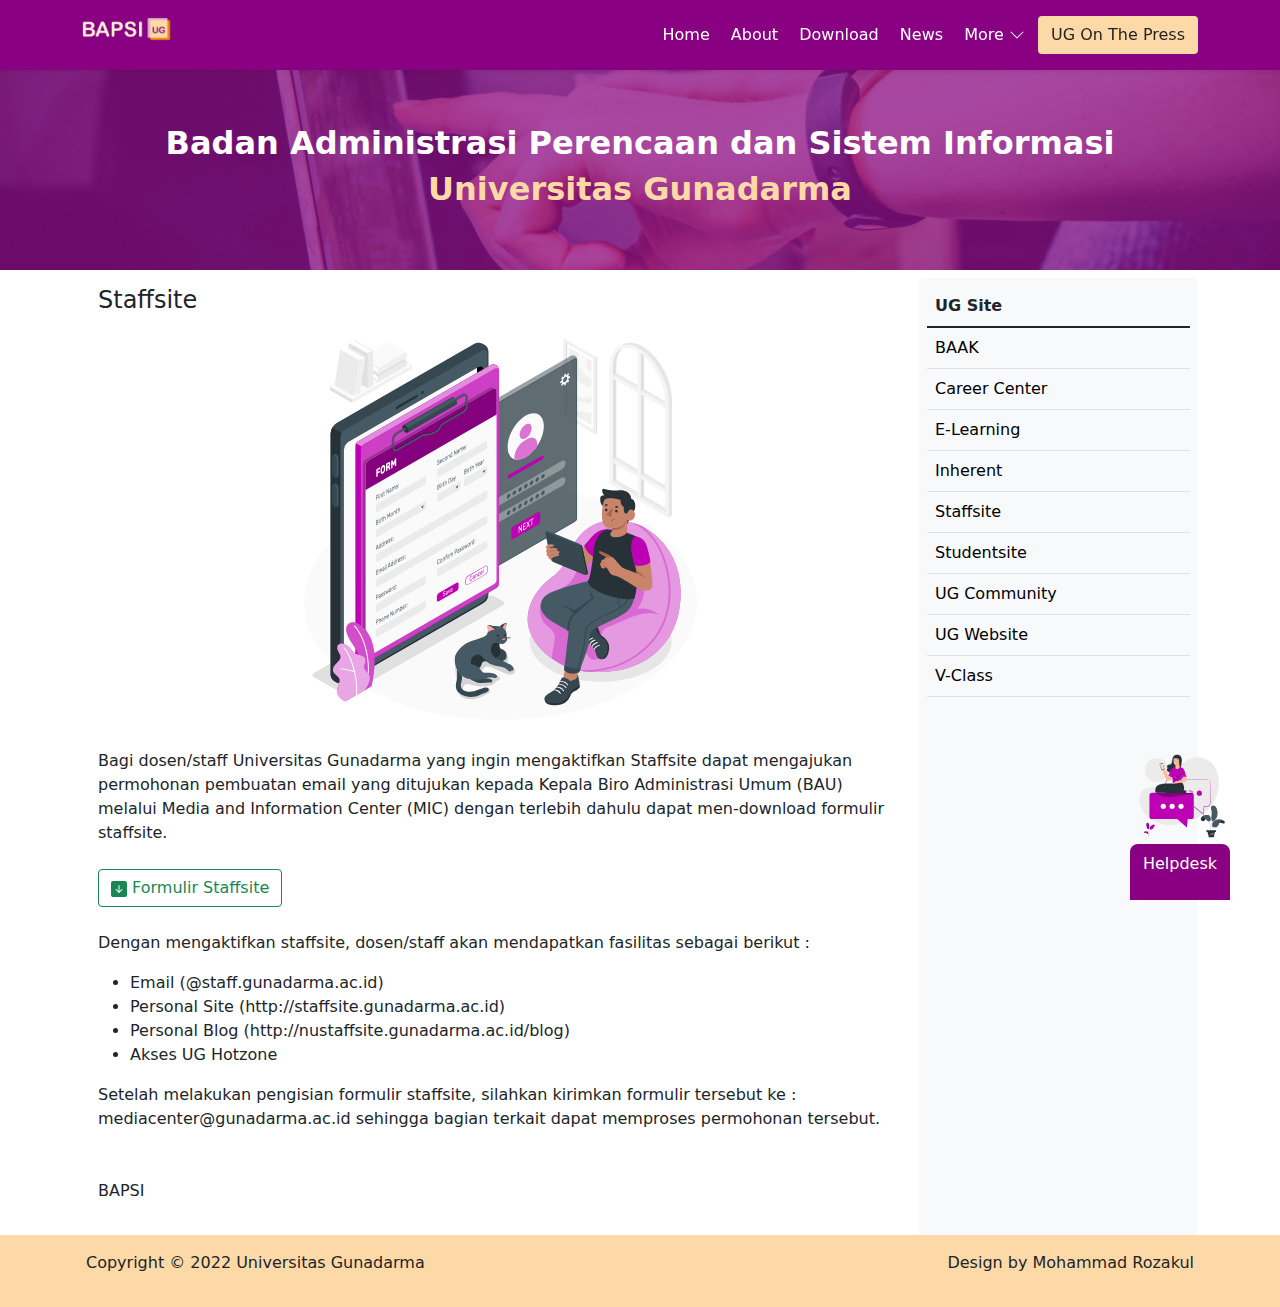
<file: staffsite/index.html>
<!doctype html>
<html lang="en">

<head>
    <!-- Required meta tags -->
    <meta charset="utf-8">
    <meta name="viewport" content="width=device-width, initial-scale=1">

    <!-- Icon gundar di tab-->
    <link href='../assets/Logo-Gunadarma-Universitas-Gunadarma-Original-PNG.png' rel='shortcut icon'>
    <!-- Bootstrap CSS -->
    <link href="../css/bootstrap.css" rel="stylesheet">
    <!-- Vanilla CSS -->
    <link rel="stylesheet" href="../assets/style.css">
    <title>BAPSI - Staffsite</title>
</head>

<body>

    <!---------------------->
    <header class="ungu p-3 d-flex align-items-center sticky-top shadow-sm">
        <nav class="d-flex justify-content-between container">
            <div>
                <img src="../assets/logo bapsi UG.png" alt="logo bapsi UG" height="24">
            </div>

            <div class="" id="navbar">
                <a href="../index.html" class="tombol-navigasi mx-lg-2 ">Home</a>
                <a href="../about/index.html" class="tombol-navigasi mx-lg-2">About</a>
                <a href="../download/index.html" class="tombol-navigasi mx-lg-2 ">Download</a>
                <a href="../news/index.html" class="tombol-navigasi mx-lg-2 ">News</a>
                <a href="" class="tombol-navigasi mx-lg-2 " data-bs-toggle="collapse" data-bs-target="#more"
                    role="button" aria-expanded="false" aria-controls="collapseExample">More <svg
                        xmlns="http://www.w3.org/2000/svg" width="16" height="16" fill="currentColor"
                        class="bi bi-chevron-down" viewBox="0 0 16 16">
                        <path fill-rule="evenodd"
                            d="M1.646 4.646a.5.5 0 0 1 .708 0L8 10.293l5.646-5.647a.5.5 0 0 1 .708.708l-6 6a.5.5 0 0 1-.708 0l-6-6a.5.5 0 0 1 0-.708z" />
                    </svg></a>
                <a href="../UG On The Press/index.html" class="btn btn-cream mx-lg-22">UG On The Press</a>
            </div>
        </nav>
    </header>
    <a href="../Helpdesk/index.html" class="chat text-decoration-none">
        <img src="../assets/icon-helpdesk.svg" alt="">
        <div class="ungu text-center p-2 helpdesk-chat">
            <p>Helpdesk</p>
        </div>
    </a>

    <main>

        <div class="collapse p-2 flex-row naik cream container-fluid" id="more">
            <div class="container d-flex justify-content-around">
                <a href="../FAQ/index.html" class="tombol-more mx-lg-2">FAQ</a>
                <a href="../Fasilitas TIK/index.html" class="tombol-more mx-lg-2">Fasilitas TIK</a>
                <a href="../Infrastruktur TIK/index.html" class="tombol-more mx-lg-2">Infrastruktur TIK</a>
                <a href="#" class="tombol-more mx-lg-2">Staffsite</a>
                <a href="../studentsite/index.html" class="tombol-more mx-lg-2">Studentsite</a>
            </div>
        </div>

        <div class="gambar-utama d-flex align-items-center">
            <div class="d-flex flex-column text-center container">
                <h1 class="h2 fw-bold text-white">Badan Administrasi Perencaan dan Sistem Informasi</h1>
                <h1 class="h2 fw-bold text-cream">Universitas Gunadarma</h1>
            </div>
        </div>
        <div class="d-flex container menjadi-column">
            <div class="w-75 p-3 lebar-full">
                <h4>Staffsite</h4>
                <div href="" class="text-center">
                    <img src="../assets/logo_form.svg" alt="" class="w-50">
                </div>
                <br>
                <p>Bagi dosen/staff Universitas Gunadarma yang ingin mengaktifkan Staffsite dapat mengajukan permohonan
                    pembuatan email yang ditujukan kepada Kepala Biro Administrasi Umum (BAU) melalui Media and
                    Information Center (MIC) dengan terlebih dahulu dapat men-download formulir staffsite.
                    <br><br>
                    <a href="http://bapsi.gunadarma.ac.id/wp-content/uploads/2014/05/Formulir-Staffsite.pdf"" class="
                        btn btn-outline-success"><svg xmlns="http://www.w3.org/2000/svg" width="16" height="16"
                            fill="currentColor" class="bi bi-arrow-down-square-fill" viewBox="0 0 16 16">
                            <path
                                d="M2 0a2 2 0 0 0-2 2v12a2 2 0 0 0 2 2h12a2 2 0 0 0 2-2V2a2 2 0 0 0-2-2H2zm6.5 4.5v5.793l2.146-2.147a.5.5 0 0 1 .708.708l-3 3a.5.5 0 0 1-.708 0l-3-3a.5.5 0 1 1 .708-.708L7.5 10.293V4.5a.5.5 0 0 1 1 0z" />
                        </svg> Formulir Staffsite</a>
                    <br><br>
                    Dengan mengaktifkan staffsite, dosen/staff akan mendapatkan fasilitas sebagai berikut :
                    <br>
                    <ul>
                        <li>Email (@staff.gunadarma.ac.id)</li>
                        <li>Personal Site (http://staffsite.gunadarma.ac.id)</li>
                        <li>Personal Blog (http://nustaffsite.gunadarma.ac.id/blog)</li>
                        <li> Akses UG Hotzone</li>
                    </ul>
                    Setelah melakukan pengisian formulir staffsite, silahkan kirimkan formulir tersebut ke :
                    mediacenter@gunadarma.ac.id sehingga bagian terkait dapat memproses permohonan tersebut.
                    <br><br><br>


                    BAPSI
                </p>
            </div>
            <div class="w-25 p-2 mt-2 bg-light rounded-3 ug-site lebar-full">
                <table class="table table-hover">
                    <thead class="">
                        <th>UG Site</th>
                    </thead>
                    <tbody class="UG-site-link">
                        <tr>
                            <td><a href="https://baak.gunadarma.ac.id/" class="text-decoration-none text-black">BAAK</a>
                            </td>
                        </tr>
                        <tr>
                            <td><a href="http://career.gunadarma.ac.id/" class="text-decoration-none text-black">Career
                                    Center</a></td>
                        </tr>
                        <tr>
                            <td><a href="http://elearning.gunadarma.ac.id/"
                                    class="text-decoration-none text-black">E-Learning</a></td>
                        </tr>
                        <tr>
                            <td><a href="http://inherent.gunadarma.ac.id/"
                                    class="text-decoration-none text-black">Inherent</a></td>
                        </tr>
                        <tr>
                            <td><a href="http://staffsite.gunadarma.ac.id/"
                                    class="text-decoration-none text-black">Staffsite</a></td>
                        </tr>
                        <tr>
                            <td><a href="http://studentsite.gunadarma.ac.id/"
                                    class="text-decoration-none text-black">Studentsite</a></td>
                        </tr>
                        <tr>
                            <td><a href="http://community.gunadarma.ac.id/" class="text-decoration-none text-black">UG
                                    Community</a></td>
                        </tr>
                        <tr>
                            <td><a href="https://gunadarma.ac.id/" class="text-decoration-none text-black">UG
                                    Website</a></td>
                        </tr>
                        <tr>
                            <td><a href="https://v-class.gunadarma.ac.id/"
                                    class="text-decoration-none text-black">V-Class</a></td>
                        </tr>
                    </tbody>
                </table>
            </div>
        </div>



    </main>
    <footer class="cream">
        <div class="container d-flex p-3">
            <p class="me-auto">Copyright © 2022 Universitas Gunadarma</p>
            <p>Design by Mohammad Rozakul</p>
        </div>
    </footer>








    <!-- Bootstarp Javascript -->
    <script src="../js/bootstrap.js"></script>

    <!-- Popper Javascript -->
    <script src="../js/popper.min.js"></script>

</body>

</html>
</file>
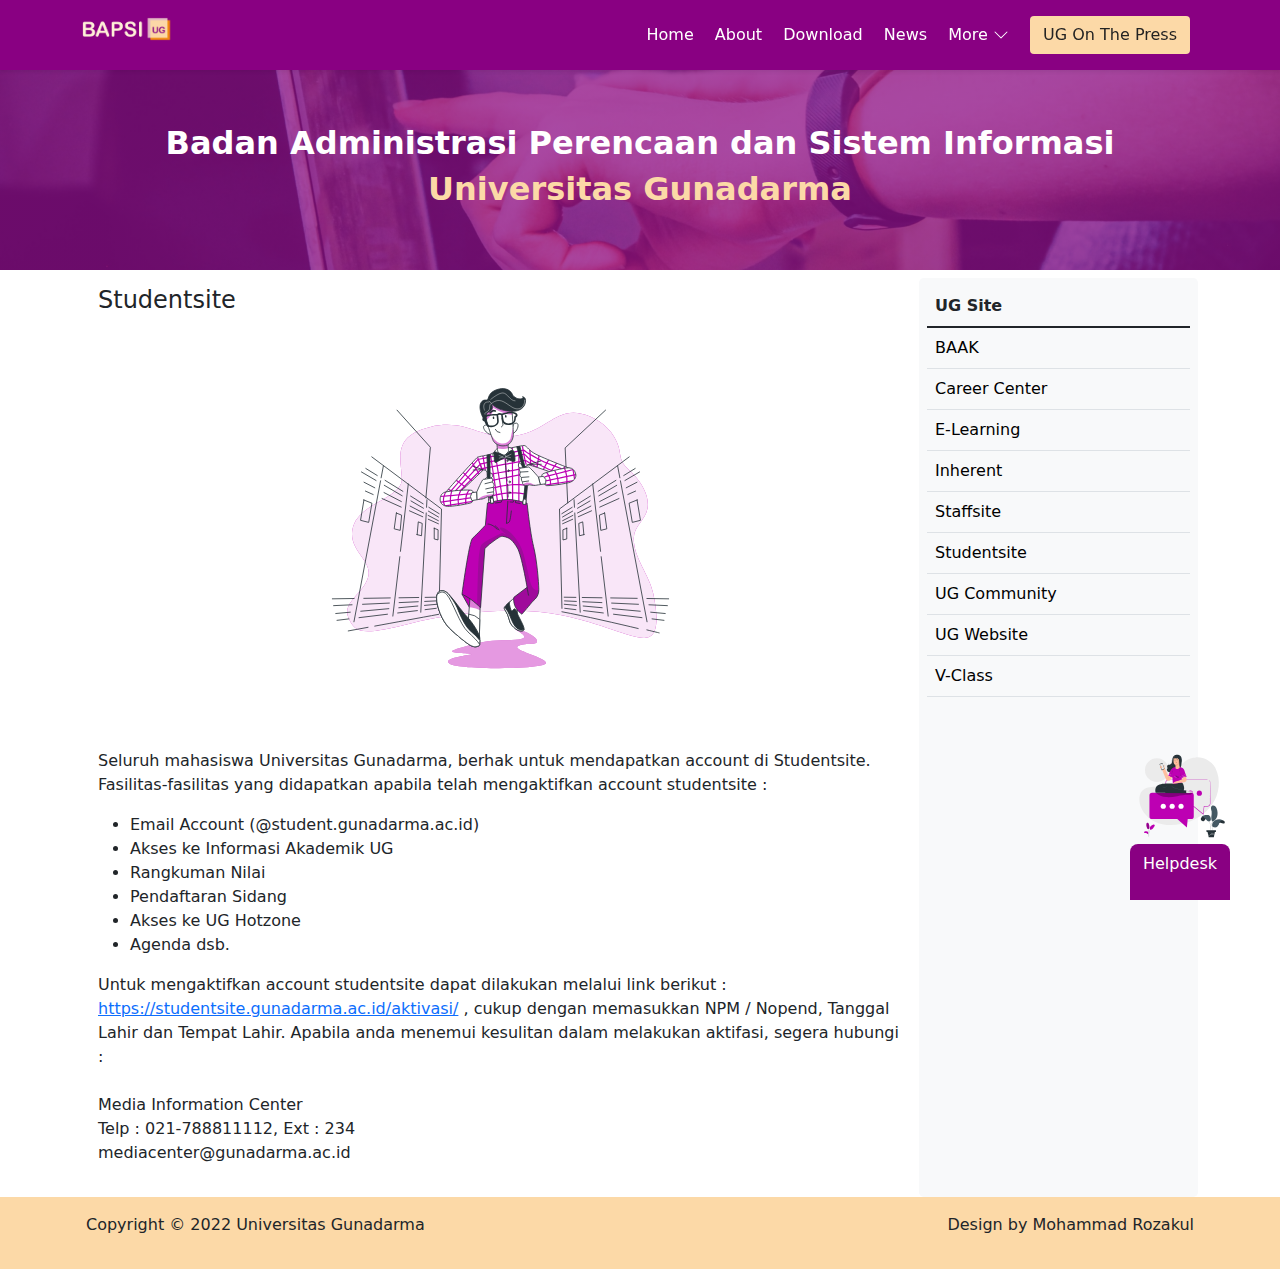
<file: studentsite/index.html>
<!doctype html>
<html lang="en">

<head>
    <!-- Required meta tags -->
    <meta charset="utf-8">
    <meta name="viewport" content="width=device-width, initial-scale=1">

    <!-- Icon gundar di tab-->
    <link href='../assets/Logo-Gunadarma-Universitas-Gunadarma-Original-PNG.png' rel='shortcut icon'>
    <!-- Bootstrap CSS -->
    <link href="../css/bootstrap.css" rel="stylesheet">
    <!-- Vanilla CSS -->
    <link rel="stylesheet" href="../assets/style.css">
    <title>BAPSI - Studentsite</title>
</head>

<body>

    <!---------------------->
    <header class="ungu p-3 d-flex align-items-center sticky-top shadow-sm">
        <nav class="d-flex justify-content-between container">
            <div>
                <img src="../assets/logo bapsi UG.png" alt="logo bapsi UG" height="24">
            </div>

            <div class="" id="navbar">
                <a href="../index.html" class="tombol-navigasi mx-lg-2 ">Home</a>
                <a href="../about/index.html" class="tombol-navigasi mx-lg-2">About</a>
                <a href="../download/index.html" class="tombol-navigasi mx-lg-2 ">Download</a>
                <a href="../news/index.html" class="tombol-navigasi mx-lg-2 ">News</a>
                <a href="" class="tombol-navigasi mx-lg-2 " data-bs-toggle="collapse" data-bs-target="#more"
                    role="button" aria-expanded="false" aria-controls="collapseExample">More <svg
                        xmlns="http://www.w3.org/2000/svg" width="16" height="16" fill="currentColor"
                        class="bi bi-chevron-down" viewBox="0 0 16 16">
                        <path fill-rule="evenodd"
                            d="M1.646 4.646a.5.5 0 0 1 .708 0L8 10.293l5.646-5.647a.5.5 0 0 1 .708.708l-6 6a.5.5 0 0 1-.708 0l-6-6a.5.5 0 0 1 0-.708z" />
                    </svg></a>
                <a href="../UG On The Press/index.html" class="btn btn-cream mx-lg-2">UG On The Press</a>
            </div>
        </nav>
    </header>
    <a href="../Helpdesk/index.html" class="chat text-decoration-none">
        <img src="../assets/icon-helpdesk.svg" alt="">
        <div class="ungu text-center p-2 helpdesk-chat">
            <p>Helpdesk</p>
        </div>
    </a>

    <main>

        <div class="collapse p-2 flex-row naik cream container-fluid" id="more">
            <div class="container d-flex justify-content-around">
                <a href="../FAQ/index.html" class="tombol-more mx-lg-2">FAQ</a>
                <a href="../Fasilitas TIK/index.html" class="tombol-more mx-lg-2">Fasilitas TIK</a>
                <a href="../Infrastruktur TIK/index.html" class="tombol-more mx-lg-2">Infrastruktur TIK</a>
                <a href="../staffsite/index.html" class="tombol-more mx-lg-2">Staffsite</a>
                <a href="#" class="tombol-more mx-lg-2">Studentsite</a>
            </div>
        </div>

        <div class="gambar-utama d-flex align-items-center">
            <div class="d-flex flex-column text-center container">
                <h1 class="h2 fw-bold text-white">Badan Administrasi Perencaan dan Sistem Informasi</h1>
                <h1 class="h2 fw-bold text-cream">Universitas Gunadarma</h1>
            </div>
        </div>
        <div class="d-flex container menjadi-column">
            <div class="w-75 p-3 lebar-full">
                <h4>Studentsite</h4>
                <div href="" class="text-center">
                    <img src="../assets/icon_student.svg" alt="" class="w-50">
                </div>
                <br>
                <p>Seluruh mahasiswa Universitas Gunadarma, berhak untuk mendapatkan account di Studentsite.
                    Fasilitas-fasilitas yang didapatkan apabila telah mengaktifkan account studentsite :
                    <br>
                    <ul>
                        <li>Email Account (@student.gunadarma.ac.id)</li>
                        <li>Akses ke Informasi Akademik UG</li>
                        <li>Rangkuman Nilai</li>
                        <li>Pendaftaran Sidang</li>
                        <li>Akses ke UG Hotzone</li>
                        <li>Agenda dsb.</li>
                    </ul>

                    Untuk mengaktifkan account studentsite dapat dilakukan melalui link berikut :
                    <a
                        href="https://studentsite.gunadarma.ac.id/aktivasi/">https://studentsite.gunadarma.ac.id/aktivasi/</a>
                    , cukup dengan memasukkan NPM / Nopend, Tanggal Lahir
                    dan Tempat Lahir. Apabila anda menemui kesulitan dalam melakukan aktifasi, segera hubungi :
                    <br><br>
                    Media Information Center <br>
                    Telp : 021-788811112, Ext : 234 <br>
                    mediacenter@gunadarma.ac.id
                </p>
            </div>
            <div class="w-25 p-2 mt-2 bg-light rounded-3 ug-site lebar-full">
                <table class="table table-hover">
                    <thead class="">
                        <th>UG Site</th>
                    </thead>
                    <tbody class="UG-site-link">
                        <tr>
                            <td><a href="https://baak.gunadarma.ac.id/" class="text-decoration-none text-black">BAAK</a>
                            </td>
                        </tr>
                        <tr>
                            <td><a href="http://career.gunadarma.ac.id/" class="text-decoration-none text-black">Career
                                    Center</a></td>
                        </tr>
                        <tr>
                            <td><a href="http://elearning.gunadarma.ac.id/"
                                    class="text-decoration-none text-black">E-Learning</a></td>
                        </tr>
                        <tr>
                            <td><a href="http://inherent.gunadarma.ac.id/"
                                    class="text-decoration-none text-black">Inherent</a></td>
                        </tr>
                        <tr>
                            <td><a href="http://staffsite.gunadarma.ac.id/"
                                    class="text-decoration-none text-black">Staffsite</a></td>
                        </tr>
                        <tr>
                            <td><a href="http://studentsite.gunadarma.ac.id/"
                                    class="text-decoration-none text-black">Studentsite</a></td>
                        </tr>
                        <tr>
                            <td><a href="http://community.gunadarma.ac.id/" class="text-decoration-none text-black">UG
                                    Community</a></td>
                        </tr>
                        <tr>
                            <td><a href="https://gunadarma.ac.id/" class="text-decoration-none text-black">UG
                                    Website</a></td>
                        </tr>
                        <tr>
                            <td><a href="https://v-class.gunadarma.ac.id/"
                                    class="text-decoration-none text-black">V-Class</a></td>
                        </tr>
                    </tbody>
                </table>
            </div>
        </div>



    </main>
    <footer class="cream">
        <div class="container d-flex p-3">
            <p class="me-auto">Copyright © 2022 Universitas Gunadarma</p>
            <p>Design by Mohammad Rozakul</p>
        </div>
    </footer>








    <!-- Bootstarp Javascript -->
    <script src="../js/bootstrap.js"></script>

    <!-- Popper Javascript -->
    <script src="../js/popper.min.js"></script>

</body>

</html>
</file>
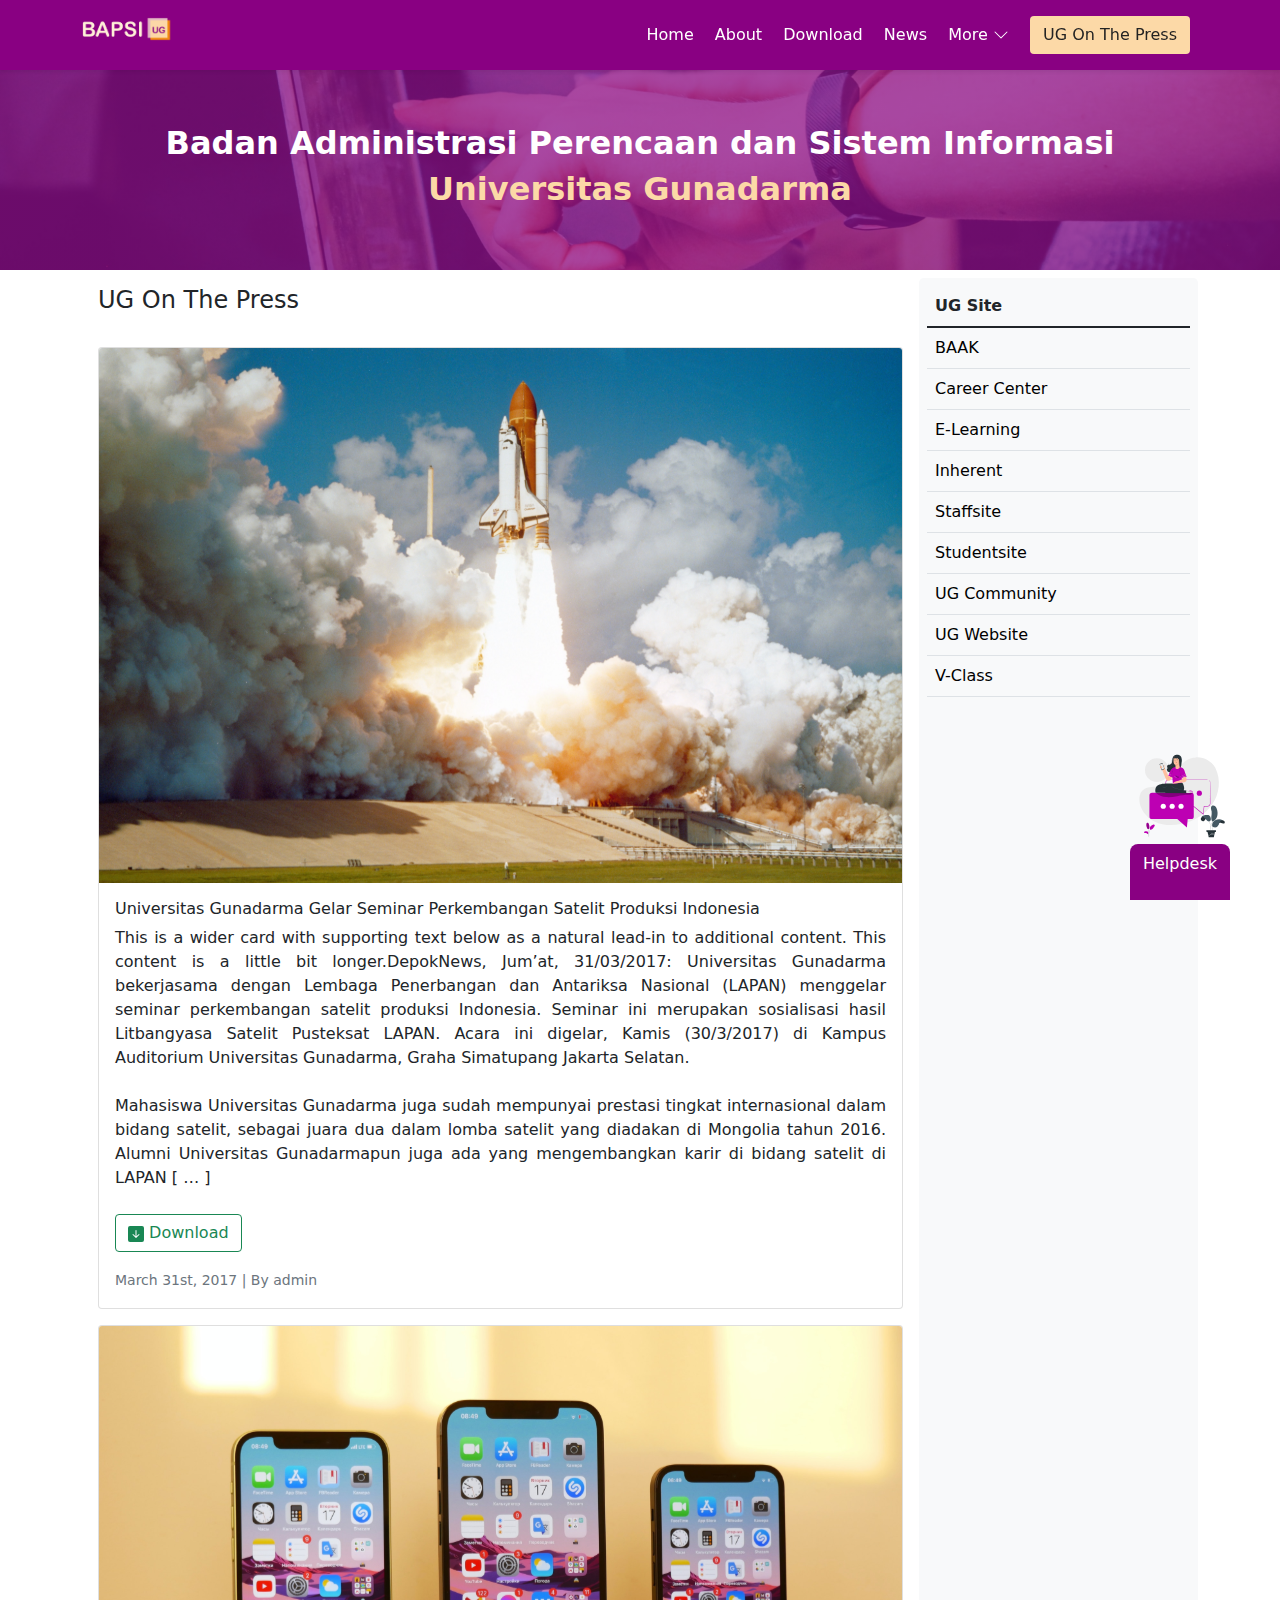
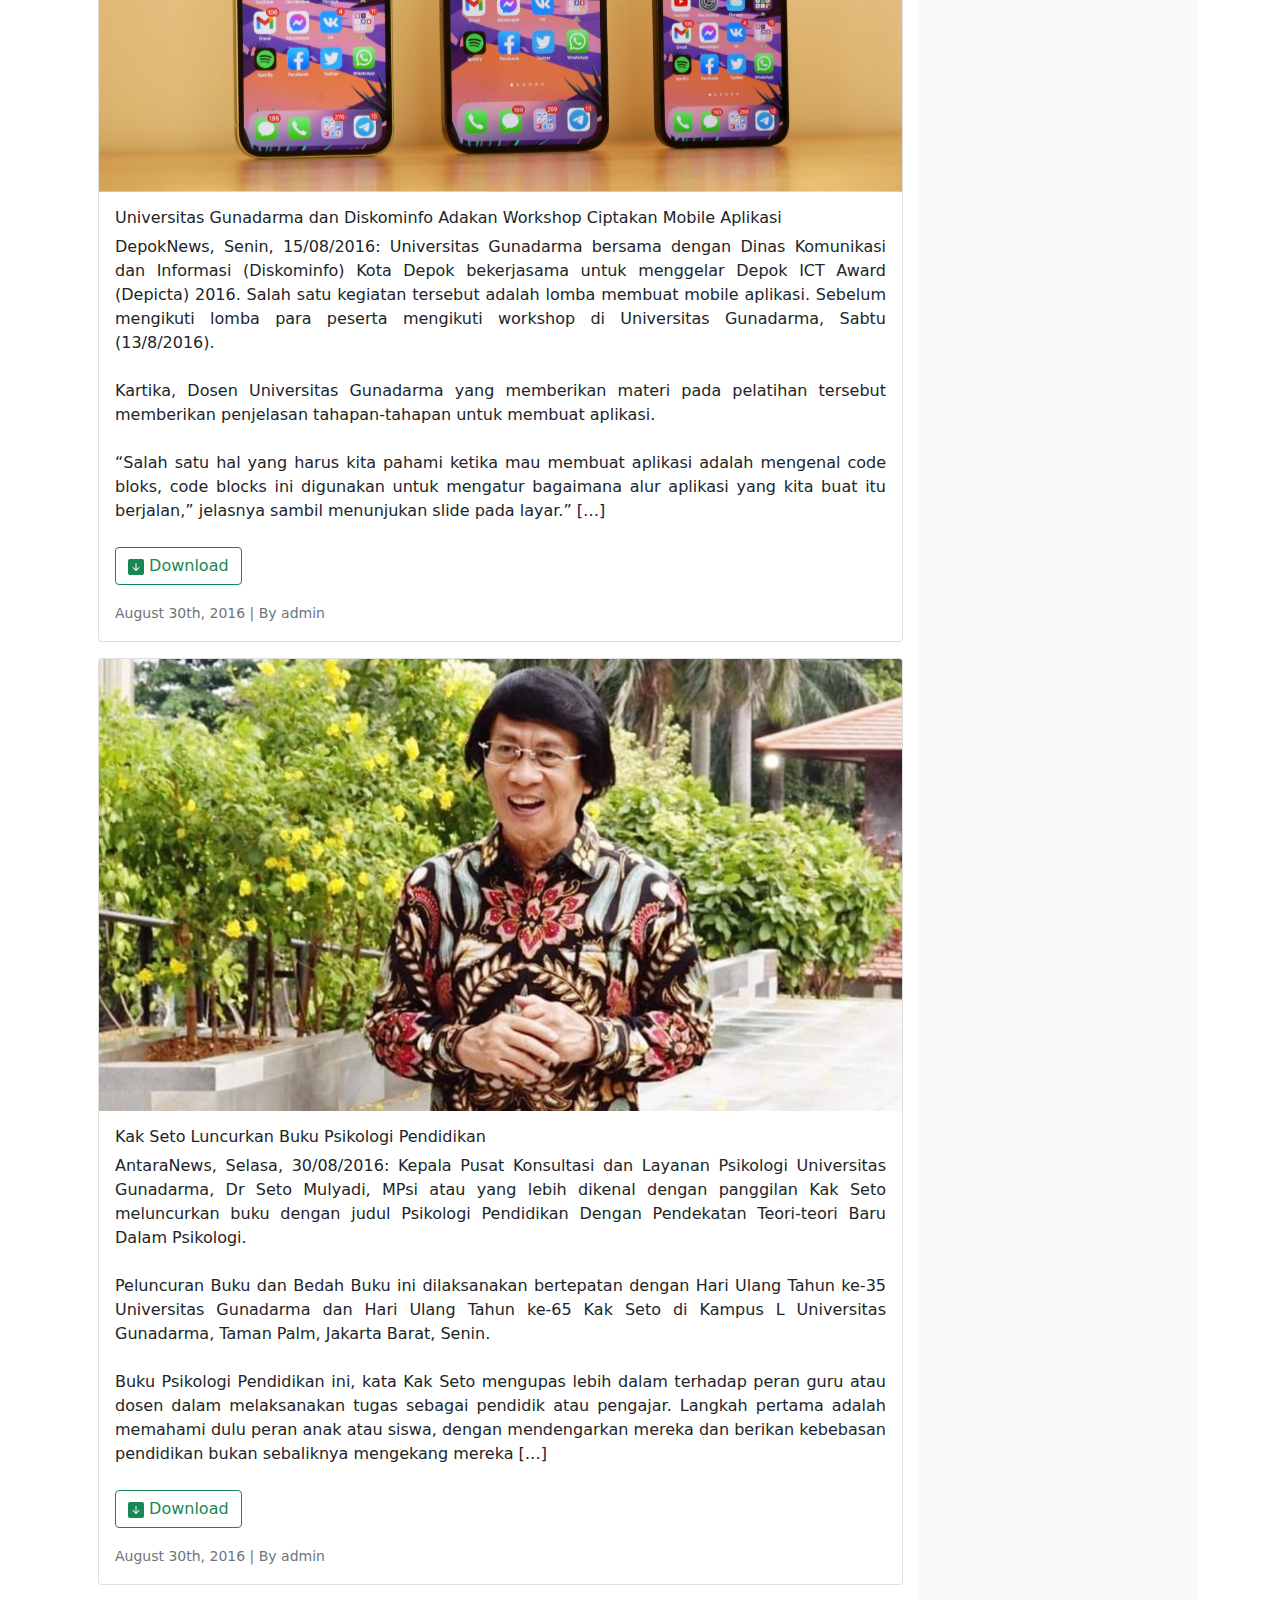
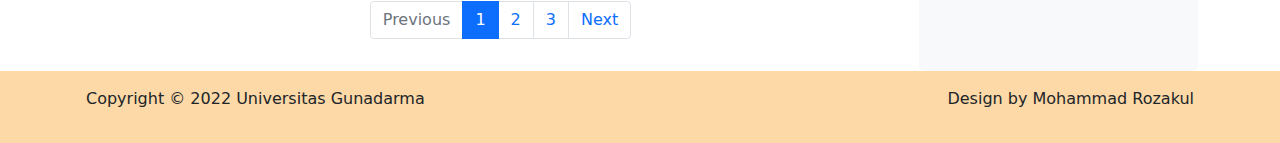
<file: UG On The Press/index.html>
<!doctype html>
<html lang="en">

<head>
    <!-- Required meta tags -->
    <meta charset="utf-8">
    <meta name="viewport" content="width=device-width, initial-scale=1">

    <!-- Icon gundar di tab-->
    <link href='../assets/Logo-Gunadarma-Universitas-Gunadarma-Original-PNG.png' rel='shortcut icon'>
    <!-- Bootstrap CSS -->
    <link href="../css/bootstrap.css" rel="stylesheet">
    <!-- Vanilla CSS -->
    <link rel="stylesheet" href="../assets/style.css">
    <title>BAPSI - UG On The Press</title>
</head>

<body>

    <!---------------------->
    <header class="ungu p-3 d-flex align-items-center sticky-top shadow-sm">
        <nav class="d-flex justify-content-between container">
            <div>
                <img src="../assets/logo bapsi UG.png" alt="logo bapsi UG" height="24">
            </div>

            <div class="" id="navbar">
                <a href="../index.html" class="tombol-navigasi mx-lg-2 ">Home</a>
                <a href="../about/index.html" class="tombol-navigasi mx-lg-2">About</a>
                <a href="../download/index.html" class="tombol-navigasi mx-lg-2 ">Download</a>
                <a href="../news/index.html" class="tombol-navigasi mx-lg-2 ">News</a>
                <a href="" class="tombol-navigasi mx-lg-2 " data-bs-toggle="collapse" data-bs-target="#more"
                    role="button" aria-expanded="false" aria-controls="collapseExample">More <svg
                        xmlns="http://www.w3.org/2000/svg" width="16" height="16" fill="currentColor"
                        class="bi bi-chevron-down" viewBox="0 0 16 16">
                        <path fill-rule="evenodd"
                            d="M1.646 4.646a.5.5 0 0 1 .708 0L8 10.293l5.646-5.647a.5.5 0 0 1 .708.708l-6 6a.5.5 0 0 1-.708 0l-6-6a.5.5 0 0 1 0-.708z" />
                    </svg></a>
                <a href="#" class="btn btn-cream mx-lg-2">UG On The Press</a>
            </div>
        </nav>
    </header>
    <a href="../Helpdesk/index.html" class="chat text-decoration-none">
        <img src="../assets/icon-helpdesk.svg" alt="">
        <div class="ungu text-center p-2 helpdesk-chat">
            <p>Helpdesk</p>
        </div>
    </a>

    <main>

        <div class="collapse p-2 flex-row naik cream container-fluid" id="more">
            <div class="container d-flex justify-content-around">
                <a href="../FAQ/index.html" class="tombol-more mx-lg-2">FAQ</a>
                <a href="../Fasilitas TIK/index.html" class="tombol-more mx-lg-2">Fasilitas TIK</a>
                <a href="../Infrastruktur TIK/index.html" class="tombol-more mx-lg-2">Infrastruktur TIK</a>
                <a href="../staffsite/index.html" class="tombol-more mx-lg-2">Staffsite</a>
                <a href="../studentsite/index.html" class="tombol-more mx-lg-2">Studentsite</a>
            </div>
        </div>

        <div class="gambar-utama d-flex align-items-center">
            <div class="d-flex flex-column text-center container">
                <h1 class="h2 fw-bold text-white">Badan Administrasi Perencaan dan Sistem Informasi</h1>
                <h1 class="h2 fw-bold text-cream">Universitas Gunadarma</h1>
            </div>
        </div>
        <div class="d-flex container menjadi-column">

            <div class="w-75 p-3 justify lebar-full">
                <h4>UG On The Press</h4>
                <br>
                <div class="card mb-3">
                    <img src="../assets/satelite.svg" class="card-img-top w-100" alt="...">
                    <div class="card-body">
                        <h5 class="card-title">Universitas Gunadarma Gelar Seminar Perkembangan Satelit Produksi
                            Indonesia</h5>
                        <p class="card-text">This is a wider card with supporting text below as a natural lead-in to
                            additional content. This content is a little bit longer.DepokNews, Jum’at, 31/03/2017:
                            Universitas Gunadarma bekerjasama dengan Lembaga Penerbangan dan Antariksa Nasional (LAPAN)
                            menggelar seminar perkembangan satelit produksi Indonesia. Seminar ini merupakan sosialisasi
                            hasil Litbangyasa Satelit Pusteksat LAPAN. Acara ini digelar, Kamis (30/3/2017) di Kampus
                            Auditorium Universitas Gunadarma, Graha Simatupang Jakarta Selatan.
                            <br><br>
                            Mahasiswa Universitas Gunadarma juga sudah mempunyai prestasi tingkat internasional dalam
                            bidang satelit, sebagai juara dua dalam lomba satelit yang diadakan di Mongolia tahun 2016.
                            Alumni Universitas Gunadarmapun juga ada yang mengembangkan karir di bidang satelit di LAPAN
                            [ … ]
                            <br><br>
                            <a class="btn btn-outline-success"
                                href="http://bapsi.gunadarma.ac.id/wp-content/uploads/2017/03/Universitas-Gunadarma-Gelar-Seminar-Perkembangan-Satelit-Produksi-Indonesia-Depok-News.pdf"><svg
                                    xmlns="http://www.w3.org/2000/svg" width="16" height="16" fill="currentColor"
                                    class="bi bi-arrow-down-square-fill" viewBox="0 0 16 16">
                                    <path
                                        d="M2 0a2 2 0 0 0-2 2v12a2 2 0 0 0 2 2h12a2 2 0 0 0 2-2V2a2 2 0 0 0-2-2H2zm6.5 4.5v5.793l2.146-2.147a.5.5 0 0 1 .708.708l-3 3a.5.5 0 0 1-.708 0l-3-3a.5.5 0 1 1 .708-.708L7.5 10.293V4.5a.5.5 0 0 1 1 0z" />
                                </svg> Download</a>
                        </p>
                        <p class="card-text"><small class="text-muted">March 31st, 2017 | By admin</small></p>
                    </div>
                </div>
                <div class="card mb-3">
                    <img src="../assets/mobile_app.svg" class="card-img-top w-100" alt="...">
                    <div class="card-body">
                        <h5 class="card-title">Universitas Gunadarma dan Diskominfo Adakan Workshop Ciptakan Mobile
                            Aplikasi</h5>
                        <p class="card-text">DepokNews, Senin, 15/08/2016: Universitas Gunadarma bersama dengan Dinas
                            Komunikasi dan Informasi (Diskominfo) Kota Depok bekerjasama untuk menggelar Depok ICT Award
                            (Depicta) 2016. Salah satu kegiatan tersebut adalah lomba membuat mobile aplikasi. Sebelum
                            mengikuti lomba para peserta mengikuti workshop di Universitas Gunadarma, Sabtu (13/8/2016).
                            <br><br>
                            Kartika, Dosen Universitas Gunadarma yang memberikan materi pada pelatihan tersebut
                            memberikan penjelasan tahapan-tahapan untuk membuat aplikasi.
                            <br><br>
                            “Salah satu hal yang harus kita pahami ketika mau membuat aplikasi adalah mengenal code
                            bloks, code blocks ini digunakan untuk mengatur bagaimana alur aplikasi yang kita buat itu
                            berjalan,” jelasnya sambil menunjukan slide pada layar.” […]
                            <br><br>
                            <a class="btn btn-outline-success"
                                href="http://bapsi.gunadarma.ac.id/wp-content/uploads/2016/08/Universitas-Gunadarma-dan-Diskominfo-Adakan-Workshop-Ciptakan-Mobile-Aplikasi-_-Depok-News.pdf"><svg
                                    xmlns="http://www.w3.org/2000/svg" width="16" height="16" fill="currentColor"
                                    class="bi bi-arrow-down-square-fill" viewBox="0 0 16 16">
                                    <path
                                        d="M2 0a2 2 0 0 0-2 2v12a2 2 0 0 0 2 2h12a2 2 0 0 0 2-2V2a2 2 0 0 0-2-2H2zm6.5 4.5v5.793l2.146-2.147a.5.5 0 0 1 .708.708l-3 3a.5.5 0 0 1-.708 0l-3-3a.5.5 0 1 1 .708-.708L7.5 10.293V4.5a.5.5 0 0 1 1 0z" />
                                </svg> Download</a>
                        </p>
                        <p class="card-text"><small class="text-muted">August 30th, 2016 | By admin</small></p>
                    </div>
                </div>
                <div class="card mb-3">
                    <img src="../assets/kak seto.jpg" class="card-img-top w-100" alt="...">
                    <div class="card-body">
                        <h5 class="card-title">Kak Seto Luncurkan Buku Psikologi Pendidikan</h5>
                        <p class="card-text">AntaraNews, Selasa, 30/08/2016: Kepala Pusat Konsultasi dan Layanan
                            Psikologi Universitas Gunadarma, Dr Seto Mulyadi, MPsi atau yang lebih dikenal dengan
                            panggilan Kak Seto meluncurkan buku dengan judul Psikologi Pendidikan Dengan Pendekatan
                            Teori-teori Baru Dalam Psikologi.
                            <br><br>
                            Peluncuran Buku dan Bedah Buku ini dilaksanakan bertepatan dengan Hari Ulang Tahun ke-35
                            Universitas Gunadarma dan Hari Ulang Tahun ke-65 Kak Seto di Kampus L Universitas Gunadarma,
                            Taman Palm, Jakarta Barat, Senin.
                            <br><br>
                            Buku Psikologi Pendidikan ini, kata Kak Seto mengupas lebih dalam terhadap peran guru atau
                            dosen dalam melaksanakan tugas sebagai pendidik atau pengajar. Langkah pertama adalah
                            memahami dulu peran anak atau siswa, dengan mendengarkan mereka dan berikan kebebasan
                            pendidikan bukan sebaliknya mengekang mereka […]
                            <br><br>
                            <a class="btn btn-outline-success" rel="nofollow"
                                href="http://bapsi.gunadarma.ac.id/wp-content/uploads/2016/08/Kak-Seto-Luncurkan-Buku-Psikologi-Pendidikan-ANTARA-News-Megapolitan-ANTARA-News-Megapolitan-Berita-Terkini-Jabodetabek.pdf">
                                <svg xmlns="http://www.w3.org/2000/svg" width="16" height="16" fill="currentColor"
                                    class="bi bi-arrow-down-square-fill" viewBox="0 0 16 16">
                                    <path
                                        d="M2 0a2 2 0 0 0-2 2v12a2 2 0 0 0 2 2h12a2 2 0 0 0 2-2V2a2 2 0 0 0-2-2H2zm6.5 4.5v5.793l2.146-2.147a.5.5 0 0 1 .708.708l-3 3a.5.5 0 0 1-.708 0l-3-3a.5.5 0 1 1 .708-.708L7.5 10.293V4.5a.5.5 0 0 1 1 0z" />
                                </svg> Download</a>
                        </p>
                        <p class="card-text"><small class="text-muted">August 30th, 2016 | By admin</small></p>
                    </div>
                </div>
                <nav aria-label="Page navigation example">
                    <ul class="pagination justify-content-center">
                        <li class="page-item disabled">
                            <a class="page-link">Previous</a>
                        </li>
                        <li class="page-item active"><a class="page-link" href="#">1</a></li>
                        <li class="page-item"><a class="page-link" href="halaman2/index.html">2</a></li>
                        <li class="page-item"><a class="page-link" href="#">3</a></li>
                        <li class="page-item">
                            <a class="page-link" href="halaman2/index.html">Next</a>
                        </li>
                    </ul>
                </nav>

            </div>
            <div class="w-25 p-2 mt-2 bg-light rounded-3 ug-site lebar-full">
                <table class="table table-hover">
                    <thead class="">
                        <th>UG Site</th>
                    </thead>
                    <tbody class="UG-site-link">
                        <tr>
                            <td><a href="https://baak.gunadarma.ac.id/" class="text-decoration-none text-black">BAAK</a>
                            </td>
                        </tr>
                        <tr>
                            <td><a href="http://career.gunadarma.ac.id/" class="text-decoration-none text-black">Career
                                    Center</a></td>
                        </tr>
                        <tr>
                            <td><a href="http://elearning.gunadarma.ac.id/"
                                    class="text-decoration-none text-black">E-Learning</a></td>
                        </tr>
                        <tr>
                            <td><a href="http://inherent.gunadarma.ac.id/"
                                    class="text-decoration-none text-black">Inherent</a></td>
                        </tr>
                        <tr>
                            <td><a href="http://staffsite.gunadarma.ac.id/"
                                    class="text-decoration-none text-black">Staffsite</a></td>
                        </tr>
                        <tr>
                            <td><a href="http://studentsite.gunadarma.ac.id/"
                                    class="text-decoration-none text-black">Studentsite</a></td>
                        </tr>
                        <tr>
                            <td><a href="http://community.gunadarma.ac.id/" class="text-decoration-none text-black">UG
                                    Community</a></td>
                        </tr>
                        <tr>
                            <td><a href="https://gunadarma.ac.id/" class="text-decoration-none text-black">UG
                                    Website</a></td>
                        </tr>
                        <tr>
                            <td><a href="https://v-class.gunadarma.ac.id/"
                                    class="text-decoration-none text-black">V-Class</a></td>
                        </tr>
                    </tbody>
                </table>
            </div>
        </div>



    </main>
    <footer class="cream">
        <div class="container d-flex p-3">
            <p class="me-auto">Copyright © 2022 Universitas Gunadarma</p>
            <p>Design by Mohammad Rozakul</p>
        </div>
    </footer>








    <!-- Bootstarp Javascript -->
    <script src="../js/bootstrap.js"></script>

    <!-- Popper Javascript -->
    <script src="../js/popper.min.js"></script>

</body>

</html>
</file>
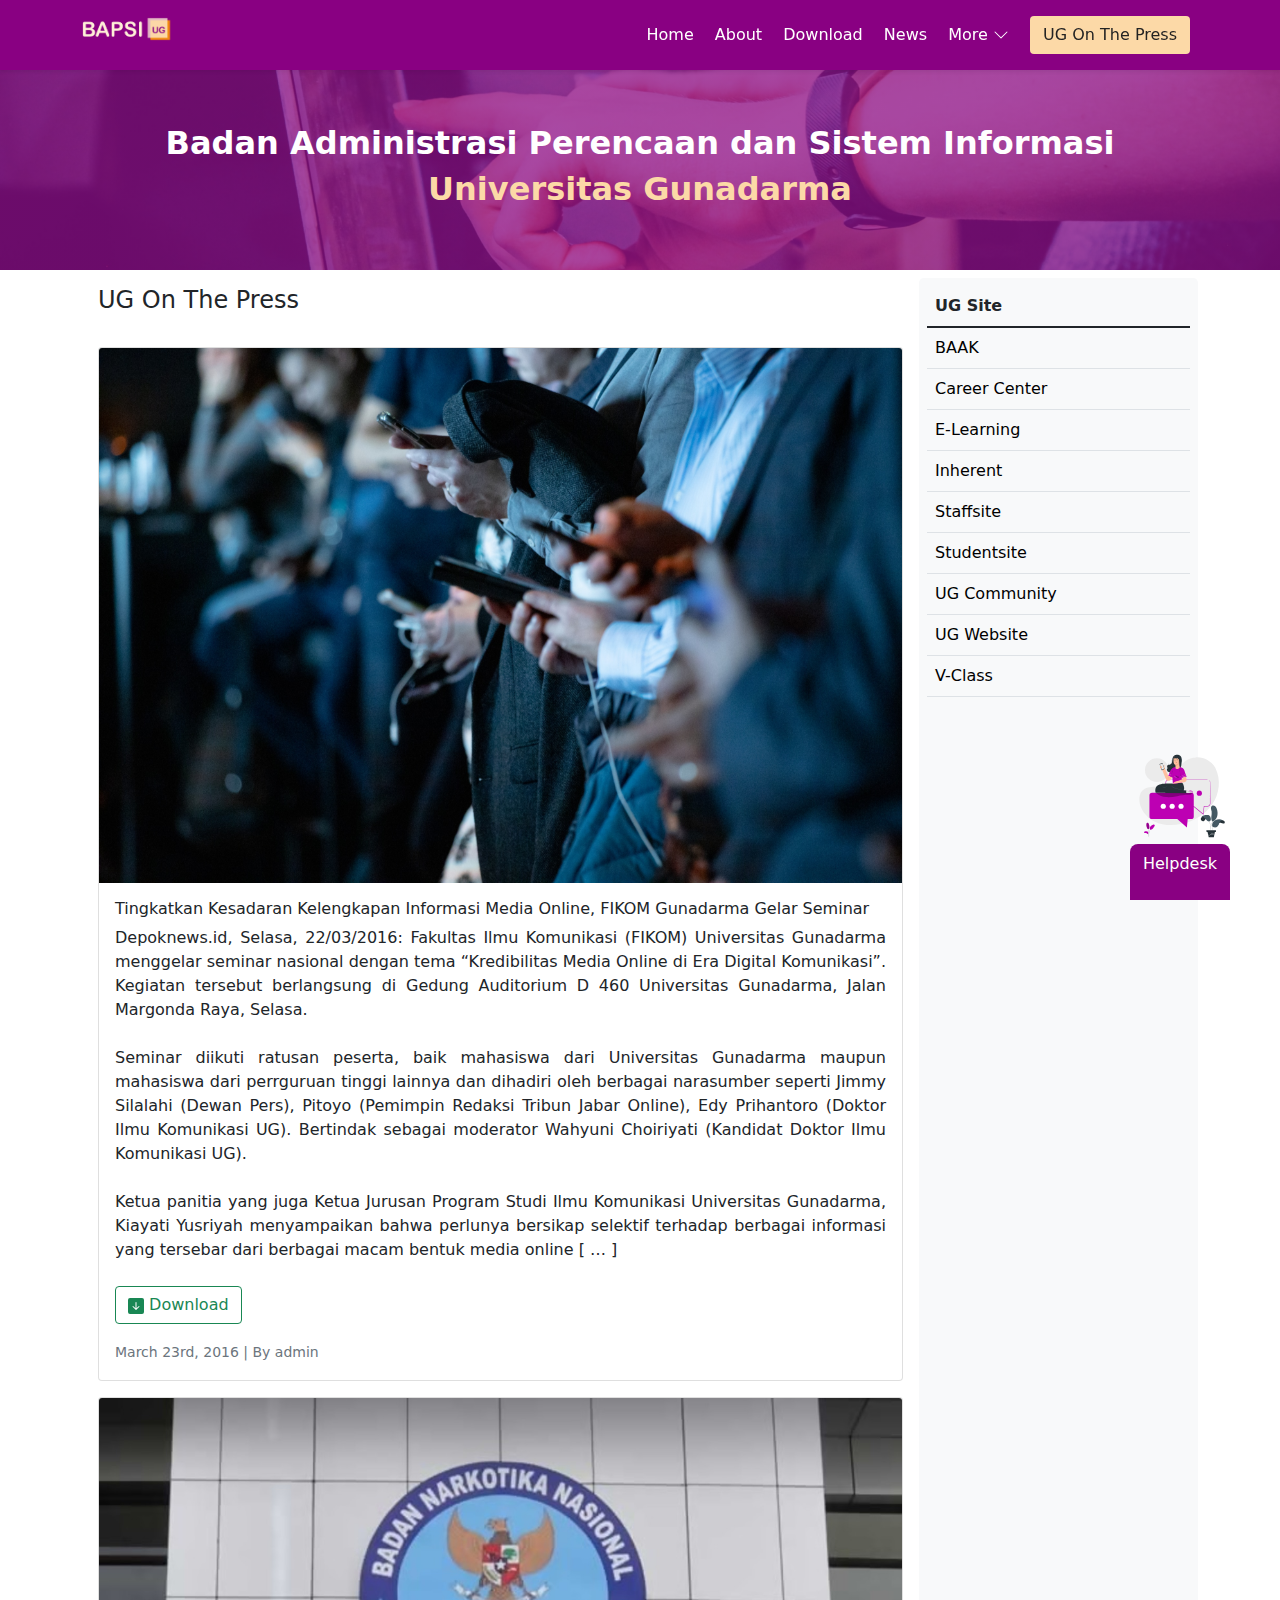
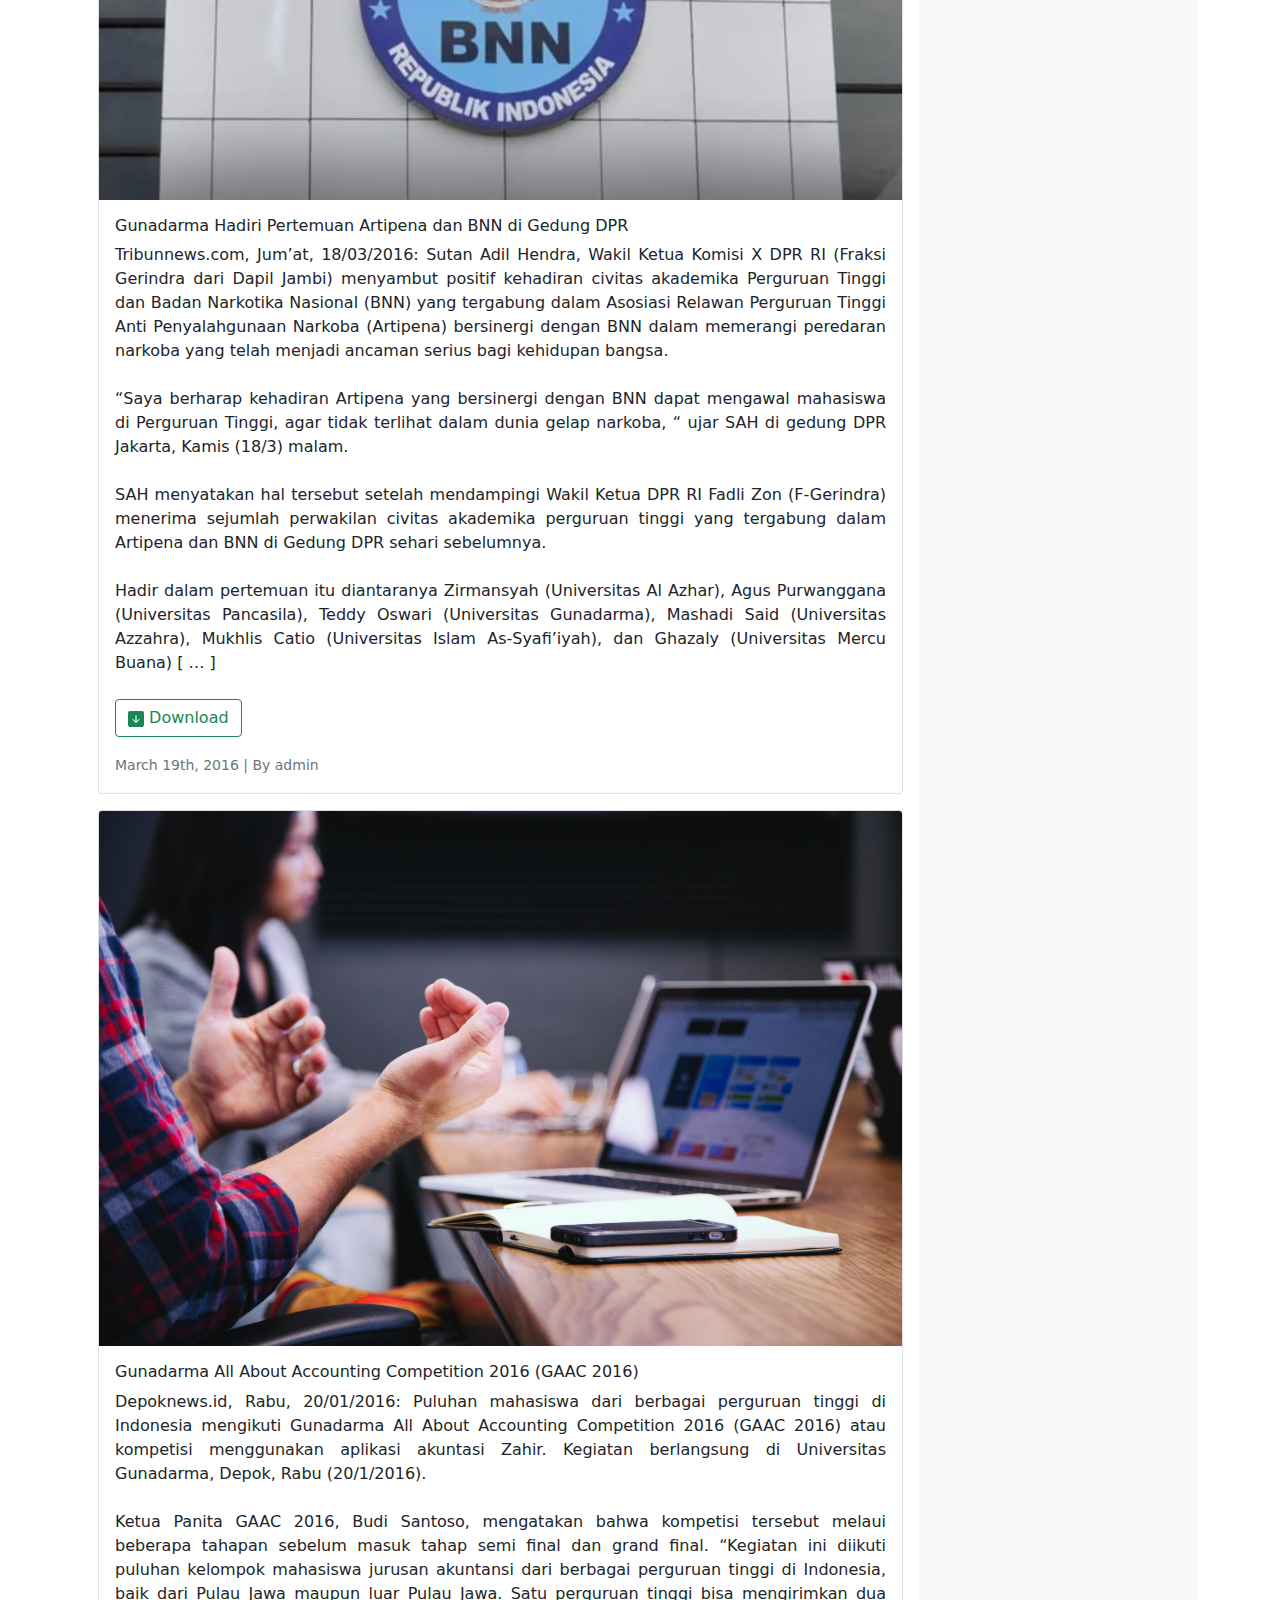
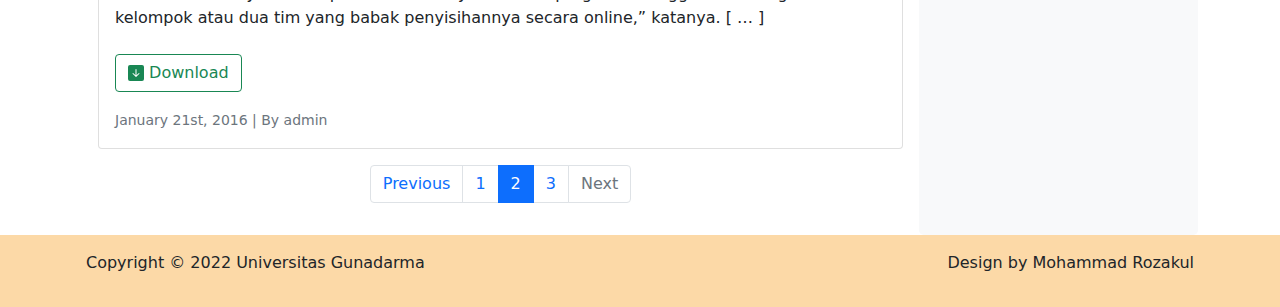
<file: UG On The Press/halaman2/index.html>
<!doctype html>
<html lang="en">

<head>
    <!-- Required meta tags -->
    <meta charset="utf-8">
    <meta name="viewport" content="width=device-width, initial-scale=1">

    <!-- Icon gundar di tab-->
    <link href='../../assets/Logo-Gunadarma-Universitas-Gunadarma-Original-PNG.png' rel='shortcut icon'>
    <!-- Bootstrap CSS -->
    <link href="../../css/bootstrap.css" rel="stylesheet">
    <!-- Vanilla CSS -->
    <link rel="stylesheet" href="../../assets/style.css">
    <title>BAPSI - UG On The Press</title>
</head>

<body>

    <!---------------------->
    <header class="ungu p-3 d-flex align-items-center sticky-top shadow-sm">
        <nav class="d-flex justify-content-between container">
            <div>
                <img src="../../assets/logo bapsi UG.png" alt="logo bapsi UG" height="24">
            </div>

            <div class="" id="navbar">
                <a href="../../index.html" class="tombol-navigasi mx-lg-2 ">Home</a>
                <a href="../../about/index.html" class="tombol-navigasi mx-lg-2">About</a>
                <a href="../../download/index.html" class="tombol-navigasi mx-lg-2 ">Download</a>
                <a href="../../news/index.html" class="tombol-navigasi mx-lg-2 ">News</a>
                <a href="" class="tombol-navigasi mx-lg-2 " data-bs-toggle="collapse" data-bs-target="#more"
                    role="button" aria-expanded="false" aria-controls="collapseExample">More <svg
                        xmlns="http://www.w3.org/2000/svg" width="16" height="16" fill="currentColor"
                        class="bi bi-chevron-down" viewBox="0 0 16 16">
                        <path fill-rule="evenodd"
                            d="M1.646 4.646a.5.5 0 0 1 .708 0L8 10.293l5.646-5.647a.5.5 0 0 1 .708.708l-6 6a.5.5 0 0 1-.708 0l-6-6a.5.5 0 0 1 0-.708z" />
                    </svg></a>
                <a href="#" class="btn btn-cream mx-lg-2">UG On The Press</a>
            </div>
        </nav>
    </header>
    <a href="../../Helpdesk/index.html" class="chat text-decoration-none">
        <img src="../../assets/icon-helpdesk.svg" alt="">
        <div class="ungu text-center p-2 helpdesk-chat">
            <p>Helpdesk</p>
        </div>
    </a>

    <main>

        <div class="collapse p-2 flex-row naik cream container-fluid" id="more">
            <div class="container d-flex justify-content-around">
                <a href="../../FAQ/index.html" class="tombol-more mx-lg-2">FAQ</a>
                <a href="../../Fasilitas TIK/index.html" class="tombol-more mx-lg-2">Fasilitas TIK</a>
                <a href="../../Infrastruktur TIK/index.html" class="tombol-more mx-lg-2">Infrastruktur TIK</a>
                <a href="../../staffsite/index.html" class="tombol-more mx-lg-2">Staffsite</a>
                <a href="../../studentsite/index.html" class="tombol-more mx-lg-2">Studentsite</a>
            </div>
        </div>

        <div class="gambar-utama d-flex align-items-center">
            <div class="d-flex flex-column text-center container">
                <h1 class="h2 fw-bold text-white">Badan Administrasi Perencaan dan Sistem Informasi</h1>
                <h1 class="h2 fw-bold text-cream">Universitas Gunadarma</h1>
            </div>
        </div>
        <div class="d-flex container menjadi-column">

            <div class="w-75 p-3 justify lebar-full">
                <h4>UG On The Press</h4>
                <br>
                <div class="card mb-3">
                    <img src="../../assets/img_sosialmedia.svg" class="card-img-top w-100" alt="...">
                    <div class="card-body">
                        <h5 class="card-title">Tingkatkan Kesadaran Kelengkapan Informasi Media Online, FIKOM Gunadarma
                            Gelar Seminar</h5>
                        <p class="card-text">Depoknews.id, Selasa, 22/03/2016: Fakultas Ilmu Komunikasi (FIKOM)
                            Universitas Gunadarma menggelar seminar nasional dengan tema “Kredibilitas Media Online di
                            Era Digital Komunikasi”. Kegiatan tersebut berlangsung di Gedung Auditorium D 460
                            Universitas Gunadarma, Jalan Margonda Raya, Selasa.
                            <br><br>
                            Seminar diikuti ratusan peserta, baik mahasiswa dari Universitas Gunadarma maupun mahasiswa
                            dari perrguruan tinggi lainnya dan dihadiri oleh berbagai narasumber seperti Jimmy Silalahi
                            (Dewan Pers), Pitoyo (Pemimpin Redaksi Tribun Jabar Online), Edy Prihantoro (Doktor Ilmu
                            Komunikasi UG). Bertindak sebagai moderator Wahyuni Choiriyati (Kandidat Doktor Ilmu
                            Komunikasi UG).
                            <br><br>
                            Ketua panitia yang juga Ketua Jurusan Program Studi Ilmu Komunikasi Universitas Gunadarma,
                            Kiayati Yusriyah menyampaikan bahwa perlunya bersikap selektif terhadap berbagai informasi
                            yang tersebar dari berbagai macam bentuk media online [ … ]
                            <br><br>
                            <a class="btn btn-outline-success"
                                href="http://bapsi.gunadarma.ac.id/wp-content/uploads/2016/03/Tingkatkan-Kesadaran-Kelengkapan-Informasi-Media-Online-FIKOM-Gunadarma-Gelar-Seminar-Depok-News.pdf"
                                target="_blank"><svg xmlns="http://www.w3.org/2000/svg" width="16" height="16"
                                    fill="currentColor" class="bi bi-arrow-down-square-fill" viewBox="0 0 16 16">
                                    <path
                                        d="M2 0a2 2 0 0 0-2 2v12a2 2 0 0 0 2 2h12a2 2 0 0 0 2-2V2a2 2 0 0 0-2-2H2zm6.5 4.5v5.793l2.146-2.147a.5.5 0 0 1 .708.708l-3 3a.5.5 0 0 1-.708 0l-3-3a.5.5 0 1 1 .708-.708L7.5 10.293V4.5a.5.5 0 0 1 1 0z" />
                                </svg> Download</a>
                        </p>
                        <p class="card-text"><small class="text-muted">March 23rd, 2016 | By admin</small></p>
                    </div>
                </div>
                <div class="card mb-3">
                    <img src="../../assets/bnn.jfif" class="card-img-top w-100" alt="...">
                    <div class="card-body">
                        <h5 class="card-title">Gunadarma Hadiri Pertemuan Artipena dan BNN di Gedung DPR</h5>
                        <p class="card-text">Tribunnews.com, Jum’at, 18/03/2016: Sutan Adil Hendra, Wakil Ketua Komisi X
                            DPR RI (Fraksi Gerindra dari Dapil Jambi) menyambut positif kehadiran civitas akademika
                            Perguruan Tinggi dan Badan Narkotika Nasional (BNN) yang tergabung dalam Asosiasi Relawan
                            Perguruan Tinggi Anti Penyalahgunaan Narkoba (Artipena) bersinergi dengan BNN dalam
                            memerangi peredaran narkoba yang telah menjadi ancaman serius bagi kehidupan bangsa.
                            <br><br>
                            “Saya berharap kehadiran Artipena yang bersinergi dengan BNN dapat mengawal mahasiswa di
                            Perguruan Tinggi, agar tidak terlihat dalam dunia gelap narkoba, “ ujar SAH di gedung DPR
                            Jakarta, Kamis (18/3) malam.
                            <br><br>
                            SAH menyatakan hal tersebut setelah mendampingi Wakil Ketua DPR RI Fadli Zon (F-Gerindra)
                            menerima sejumlah perwakilan civitas akademika perguruan tinggi yang tergabung dalam
                            Artipena dan BNN di Gedung DPR sehari sebelumnya.
                            <br><br>
                            Hadir dalam pertemuan itu diantaranya Zirmansyah (Universitas Al Azhar), Agus Purwanggana
                            (Universitas Pancasila), Teddy Oswari (Universitas Gunadarma), Mashadi Said (Universitas
                            Azzahra), Mukhlis Catio (Universitas Islam As-Syafi’iyah), dan Ghazaly (Universitas Mercu
                            Buana) [ … ]
                            <br><br>
                            <a class="btn btn-outline-success"
                                href="http://bapsi.gunadarma.ac.id/wp-content/uploads/2016/03/Sutan-Adil-Hendra-Serukan-Masyarakat-Perangi-Narkoba-Tribunnews.com_.pdf"><svg
                                    xmlns="http://www.w3.org/2000/svg" width="16" height="16" fill="currentColor"
                                    class="bi bi-arrow-down-square-fill" viewBox="0 0 16 16">
                                    <path
                                        d="M2 0a2 2 0 0 0-2 2v12a2 2 0 0 0 2 2h12a2 2 0 0 0 2-2V2a2 2 0 0 0-2-2H2zm6.5 4.5v5.793l2.146-2.147a.5.5 0 0 1 .708.708l-3 3a.5.5 0 0 1-.708 0l-3-3a.5.5 0 1 1 .708-.708L7.5 10.293V4.5a.5.5 0 0 1 1 0z" />
                                </svg> Download</a>
                        </p>
                        <p class="card-text"><small class="text-muted">March 19th, 2016 | By admin</small></p>
                    </div>
                </div>
                <div class="card mb-3">
                    <img src="../../assets/img_accounting.svg" class="card-img-top w-100" alt="...">
                    <div class="card-body">
                        <h5 class="card-title">Gunadarma All About Accounting Competition 2016 (GAAC 2016)</h5>
                        <p class="card-text">Depoknews.id, Rabu, 20/01/2016: Puluhan mahasiswa dari berbagai perguruan
                            tinggi di Indonesia mengikuti Gunadarma All About Accounting Competition 2016 (GAAC 2016)
                            atau kompetisi menggunakan aplikasi akuntasi Zahir. Kegiatan berlangsung di Universitas
                            Gunadarma, Depok, Rabu (20/1/2016).
                            <br><br>
                            Ketua Panita GAAC 2016, Budi Santoso, mengatakan bahwa kompetisi tersebut melaui beberapa
                            tahapan sebelum masuk tahap semi final dan grand final. “Kegiatan ini diikuti puluhan
                            kelompok mahasiswa jurusan akuntansi dari berbagai perguruan tinggi di Indonesia, baik dari
                            Pulau Jawa maupun luar Pulau Jawa. Satu perguruan tinggi bisa mengirimkan dua kelompok atau
                            dua tim yang babak penyisihannya secara online,” katanya. [ … ]
                            <br><br>
                            <a class="btn btn-outline-success" rel="nofollow"
                                href="http://bapsi.gunadarma.ac.id/wp-content/uploads/2016/01/Puluhan-perguruan-tinggi-ikuti-kompetisi-akuntasi-di-Gunadarma-Depok-News.pdf">
                                <svg xmlns="http://www.w3.org/2000/svg" width="16" height="16" fill="currentColor"
                                    class="bi bi-arrow-down-square-fill" viewBox="0 0 16 16">
                                    <path
                                        d="M2 0a2 2 0 0 0-2 2v12a2 2 0 0 0 2 2h12a2 2 0 0 0 2-2V2a2 2 0 0 0-2-2H2zm6.5 4.5v5.793l2.146-2.147a.5.5 0 0 1 .708.708l-3 3a.5.5 0 0 1-.708 0l-3-3a.5.5 0 1 1 .708-.708L7.5 10.293V4.5a.5.5 0 0 1 1 0z" />
                                </svg> Download</a>
                        </p>
                        <p class="card-text"><small class="text-muted">January 21st, 2016 | By admin</small></p>
                    </div>
                </div>
                <nav aria-label="Page navigation example">
                    <ul class="pagination justify-content-center">
                        <li class="page-item">
                            <a class="page-link" href="../index.html">Previous</a>
                        </li>
                        <li class="page-item"><a class="page-link" href="../index.html">1</a></li>
                        <li class="page-item active"><a class="page-link" href="#">2</a></li>
                        <li class="page-item"><a class="page-link" href="#">3</a></li>
                        <li class="page-item disabled">
                            <a class="page-link" href="#">Next</a>
                        </li>
                    </ul>
                </nav>

            </div>
            <div class="w-25 p-2 mt-2 bg-light rounded-3 ug-site lebar-full">
                <table class="table table-hover">
                    <thead class="">
                        <th>UG Site</th>
                    </thead>
                    <tbody class="UG-site-link">
                        <tr>
                            <td><a href="https://baak.gunadarma.ac.id/" class="text-decoration-none text-black">BAAK</a>
                            </td>
                        </tr>
                        <tr>
                            <td><a href="http://career.gunadarma.ac.id/" class="text-decoration-none text-black">Career
                                    Center</a></td>
                        </tr>
                        <tr>
                            <td><a href="http://elearning.gunadarma.ac.id/"
                                    class="text-decoration-none text-black">E-Learning</a></td>
                        </tr>
                        <tr>
                            <td><a href="http://inherent.gunadarma.ac.id/"
                                    class="text-decoration-none text-black">Inherent</a></td>
                        </tr>
                        <tr>
                            <td><a href="http://staffsite.gunadarma.ac.id/"
                                    class="text-decoration-none text-black">Staffsite</a></td>
                        </tr>
                        <tr>
                            <td><a href="http://studentsite.gunadarma.ac.id/"
                                    class="text-decoration-none text-black">Studentsite</a></td>
                        </tr>
                        <tr>
                            <td><a href="http://community.gunadarma.ac.id/" class="text-decoration-none text-black">UG
                                    Community</a></td>
                        </tr>
                        <tr>
                            <td><a href="https://gunadarma.ac.id/" class="text-decoration-none text-black">UG
                                    Website</a></td>
                        </tr>
                        <tr>
                            <td><a href="https://v-class.gunadarma.ac.id/"
                                    class="text-decoration-none text-black">V-Class</a></td>
                        </tr>
                    </tbody>
                </table>
            </div>
        </div>



    </main>
    <footer class="cream">
        <div class="container d-flex p-3">
            <p class="me-auto">Copyright © 2022 Universitas Gunadarma</p>
            <p>Design by Mohammad Rozakul</p>
        </div>
    </footer>








    <!-- Bootstarp Javascript -->
    <script src="../../js/bootstrap.js"></script>

    <!-- Popper Javascript -->
    <script src="../../js/popper.min.js"></script>

</body>

</html>
</file>
<file: assets/style.css>
@import url('https://fonts.googleapis.com/css2?family=Montserrat+Alternates:wght@400;600;700&family=Poppins:wght@400;500;700&family=Squada+One&display=swap');


.ungu {
    background-color: #890082;
}

.cream{
    background-color: #FCD9A7;
}

.text-cream{
    color: #FCD9A7 !important;
}

.tombol-navigasi{
    color: white;
    text-decoration: none;
}

.tombol-navigasi:hover{
    color: #FCD9A7;
}

.btn-cream{
    color: #232323;
    background-color: #FCD9A7;
    text-decoration: none;
}

.btn-cream:hover{
    background-color: #ffe3bd;
}

.tombol-more{
    padding: 8px 20px;
    color: #232323;
    text-decoration: none;
}

.tombol-more:hover{
    color: #fff;
    background-color: #dbbc90;
}

.naik{
    position: absolute;
}

body .gambar-home{
    background-image: linear-gradient(to top, rgba(137, 0, 130, 0.7) 50%, rgba(137, 0, 130, 0.7) 100%), url(bg_home.png);
    background-size:cover;
    background-position: center;
    height: 400px;
}

body .gambar-utama{
    background-image: linear-gradient(to top, rgba(137, 0, 130, 0.7) 50%, rgba(137, 0, 130, 0.7) 100%), url(bg_home.png);
    background-size:cover;
    background-position: center;
    height: 200px;
}

main h5{
    font-size: 1rem;
}

.chat{
    z-index: 1;
    width: 100px;
    position:fixed;
    bottom: 0;
    right: 50px;
}

.helpdesk-chat{
    color: #fff;
    border-radius: 8px 8px 0 0 ;
}

.lebih{
    margin-top: -70px;
}

.ug-site{
    position: sticky;
    top: 50px;
}

.justify{
    text-align: justify;
}


.judul-news{
    font-size: 1.5em;
}

@media screen and (max-width:576px){

    header nav {
        align-items: center;
        flex-direction: column;
    }

    header nav div{
        margin: 5px;
    }

    .menjadi-column{
        flex-direction: column;
    }

    .ingvisible{
        visibility: collapse;
    }

    .lebar-full{
        width: 100% !important;
    }

    .judul-news{
        font-size: 18px;
    }
}
</file>
